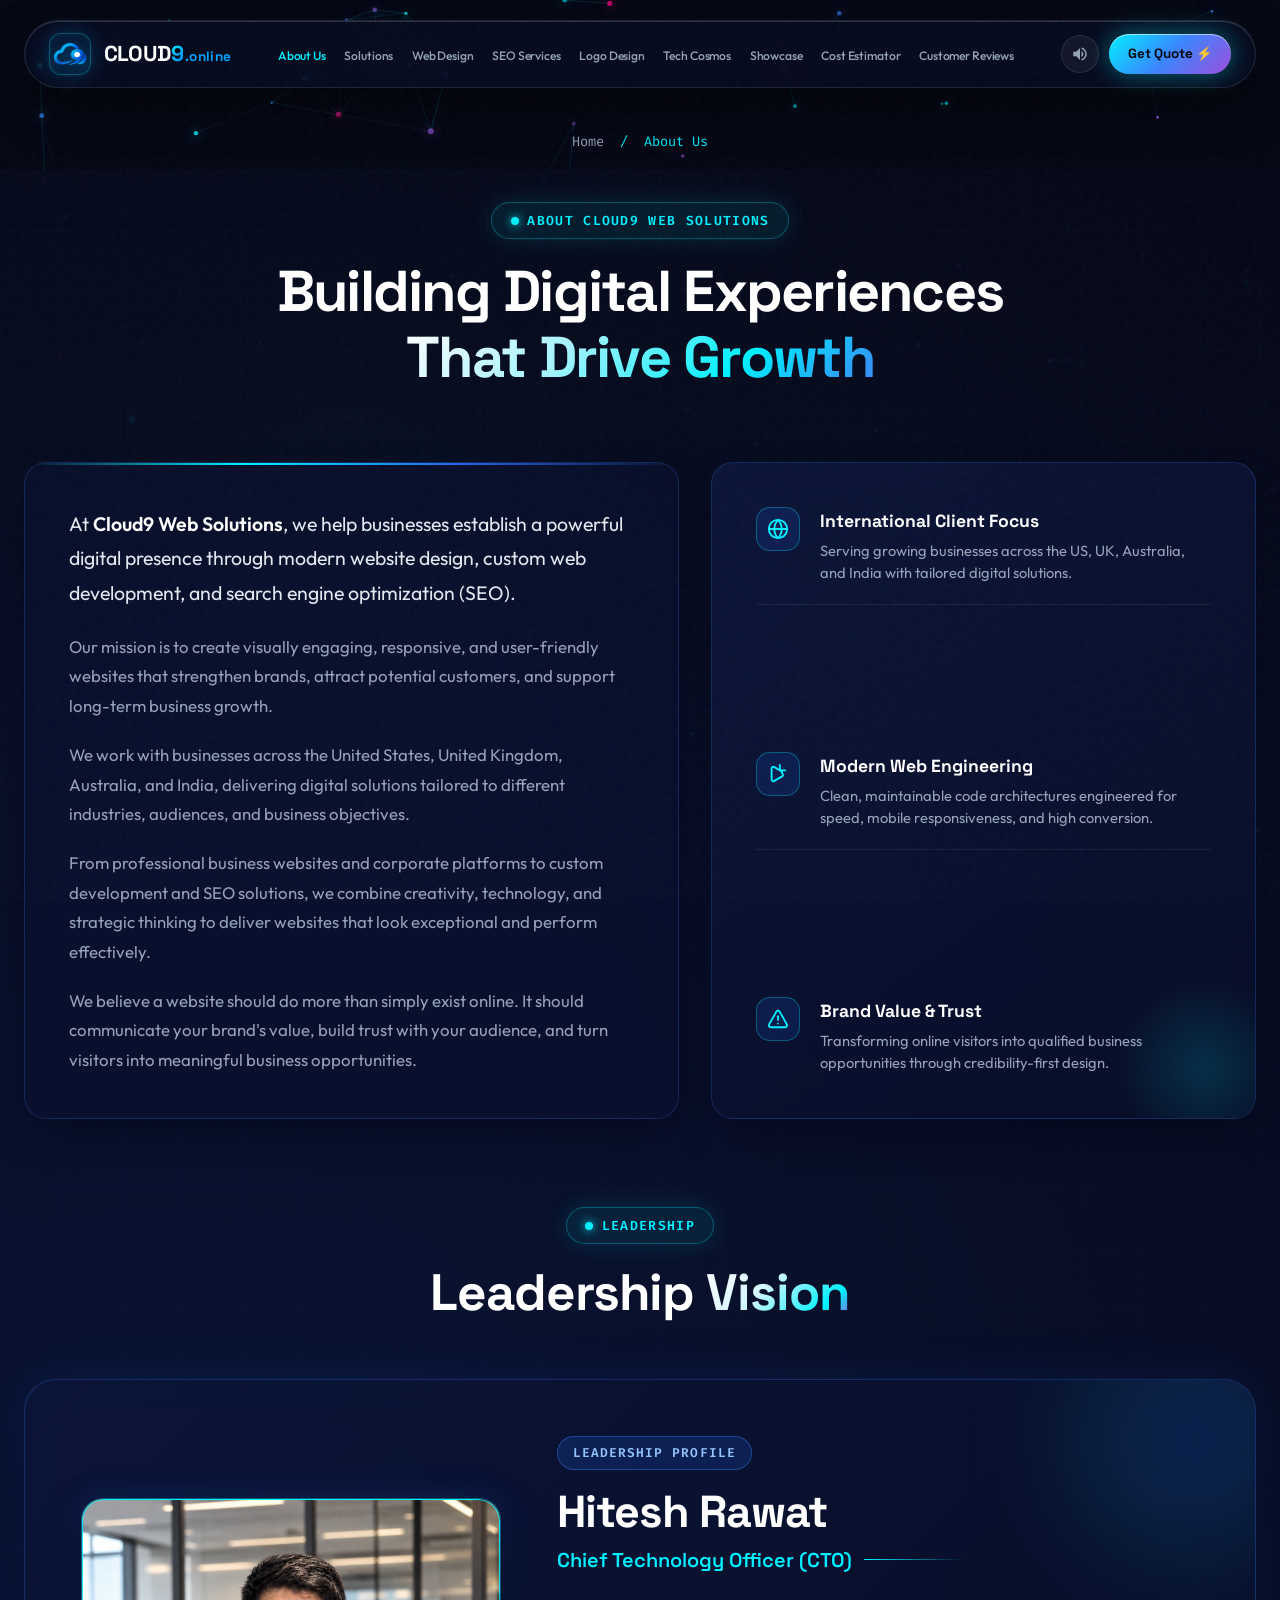
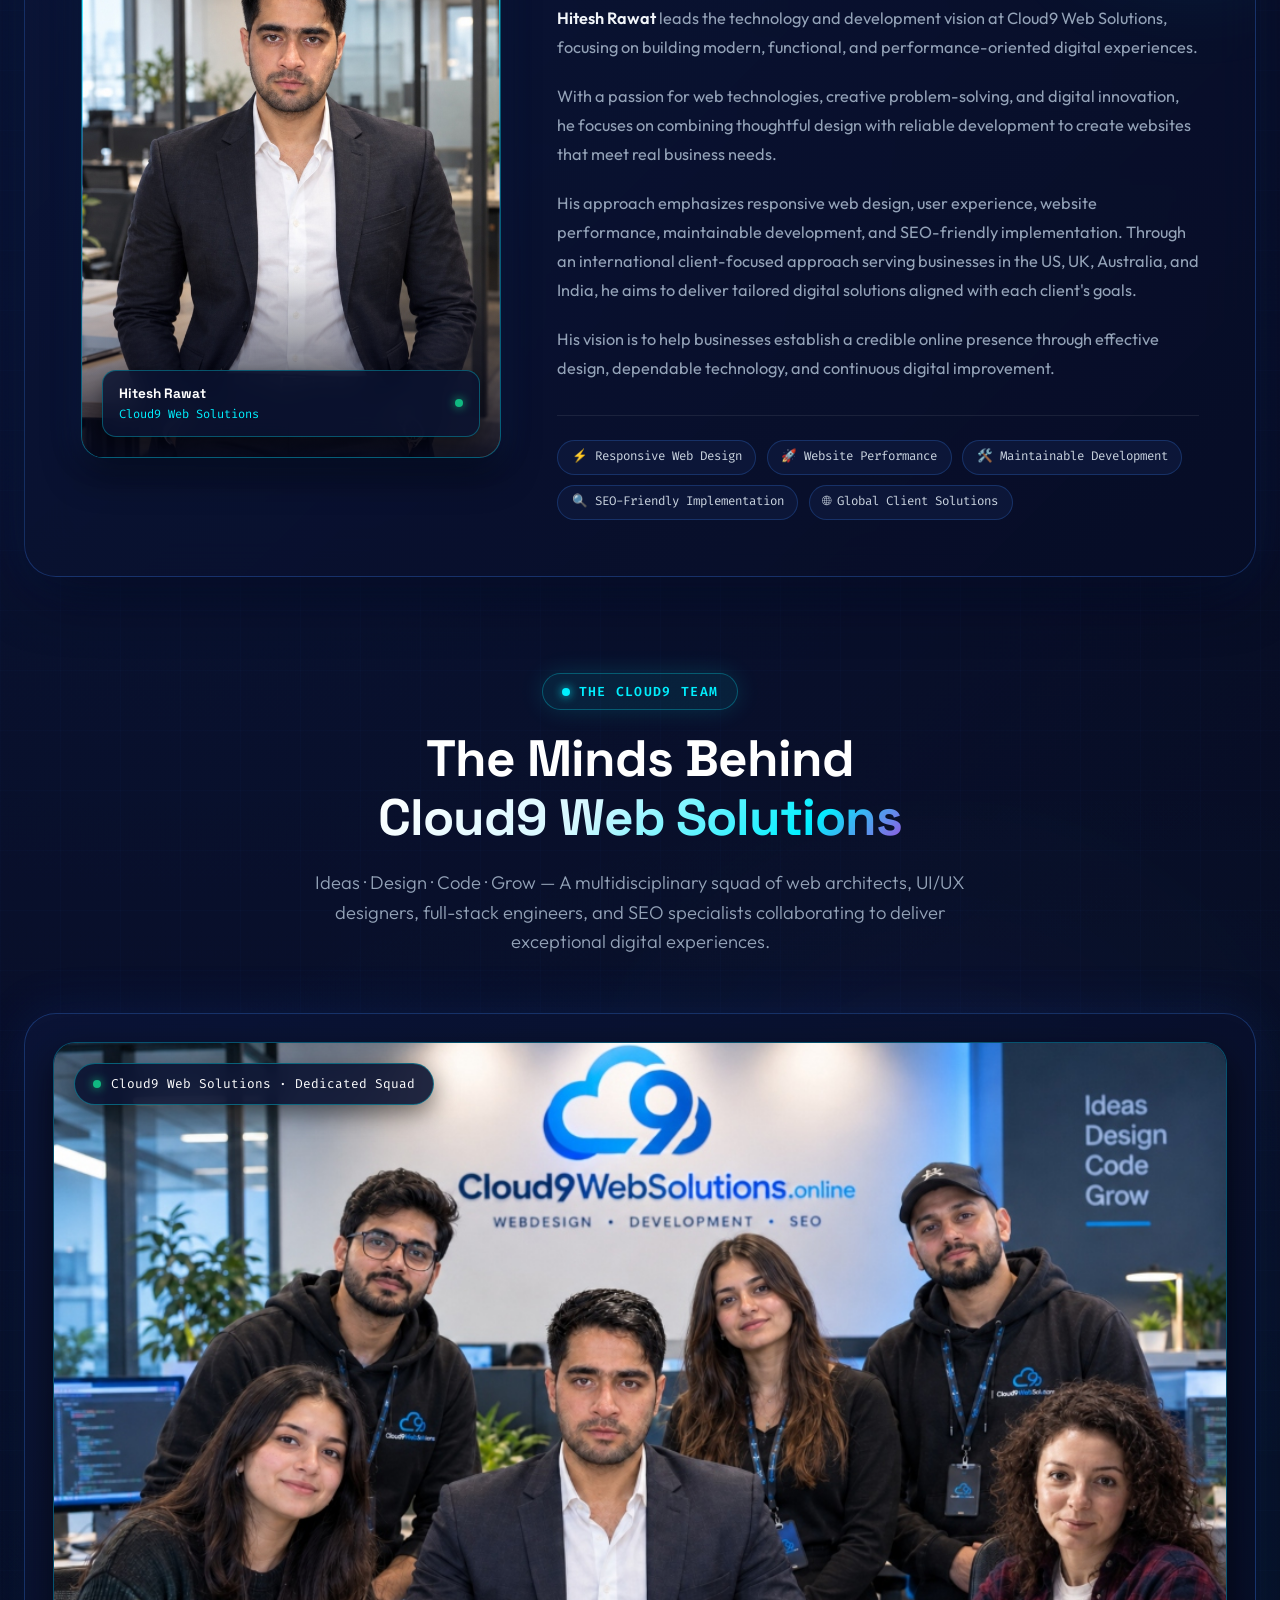
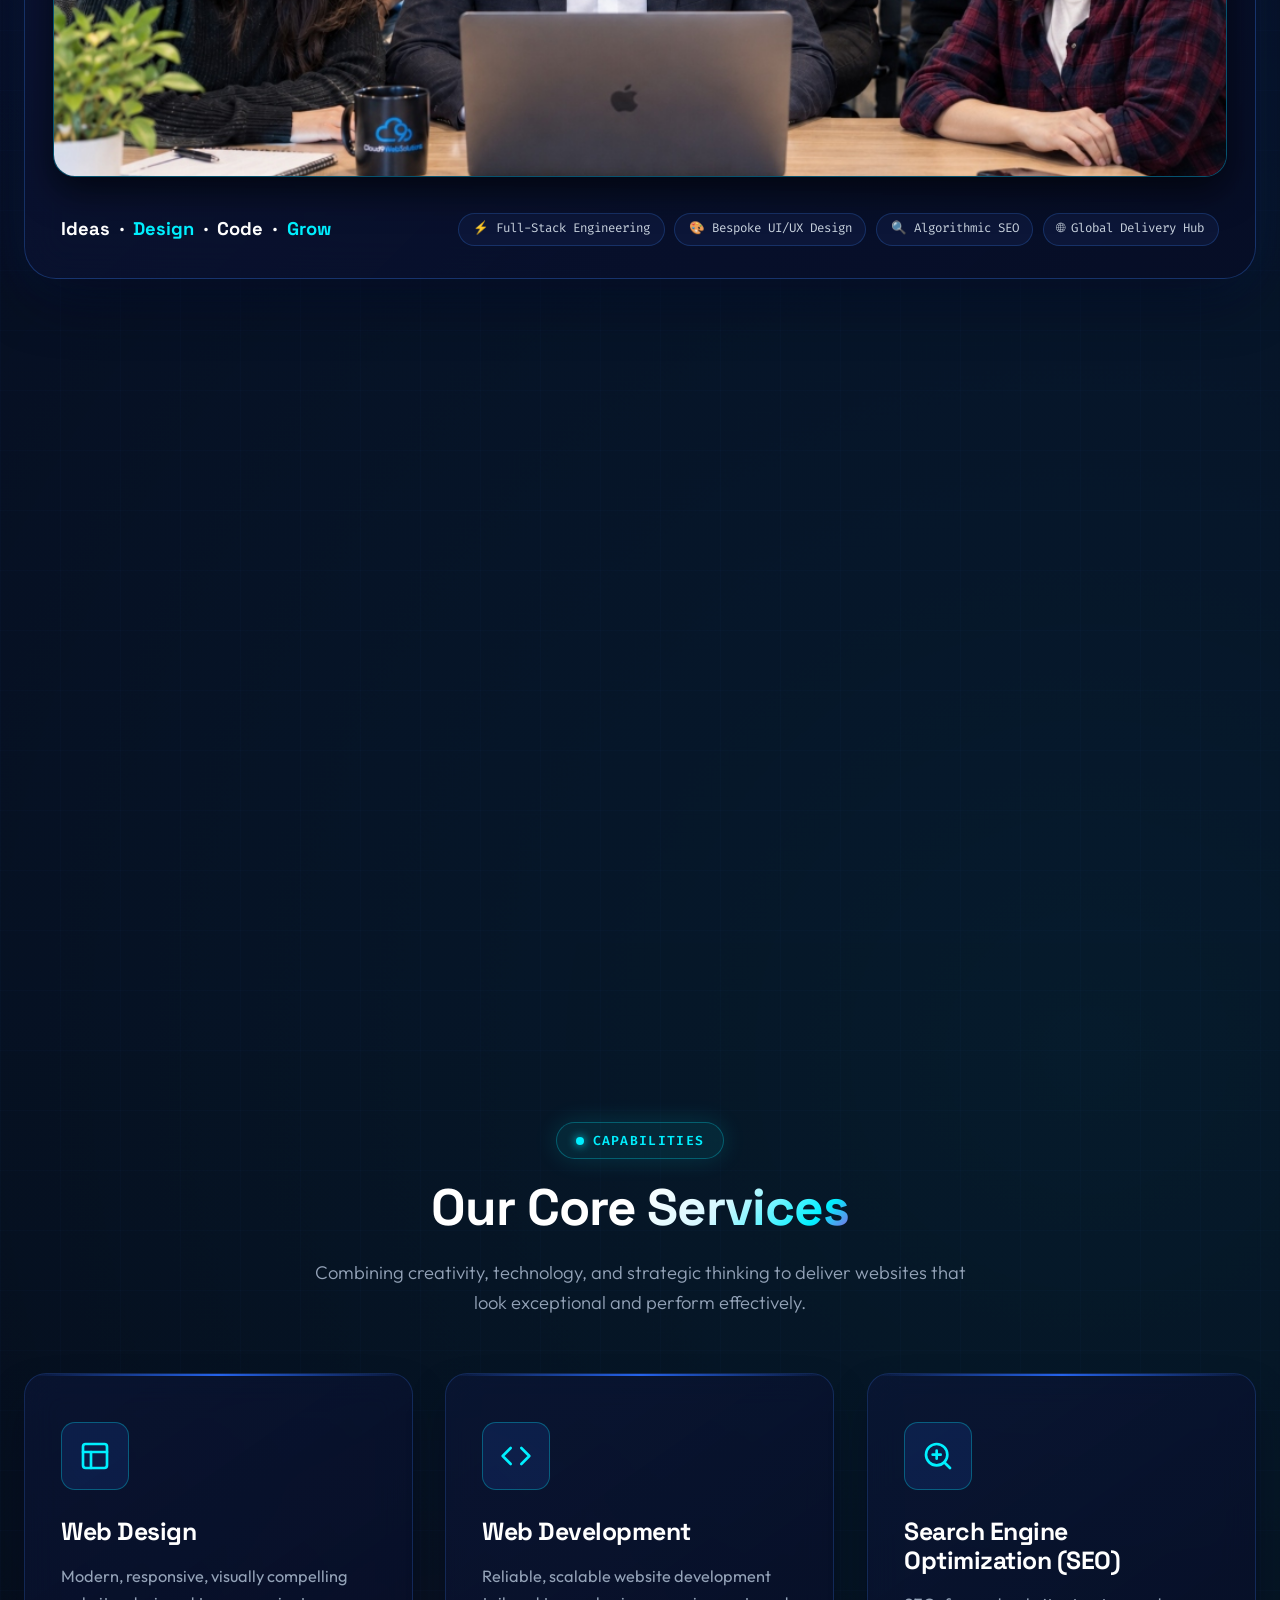
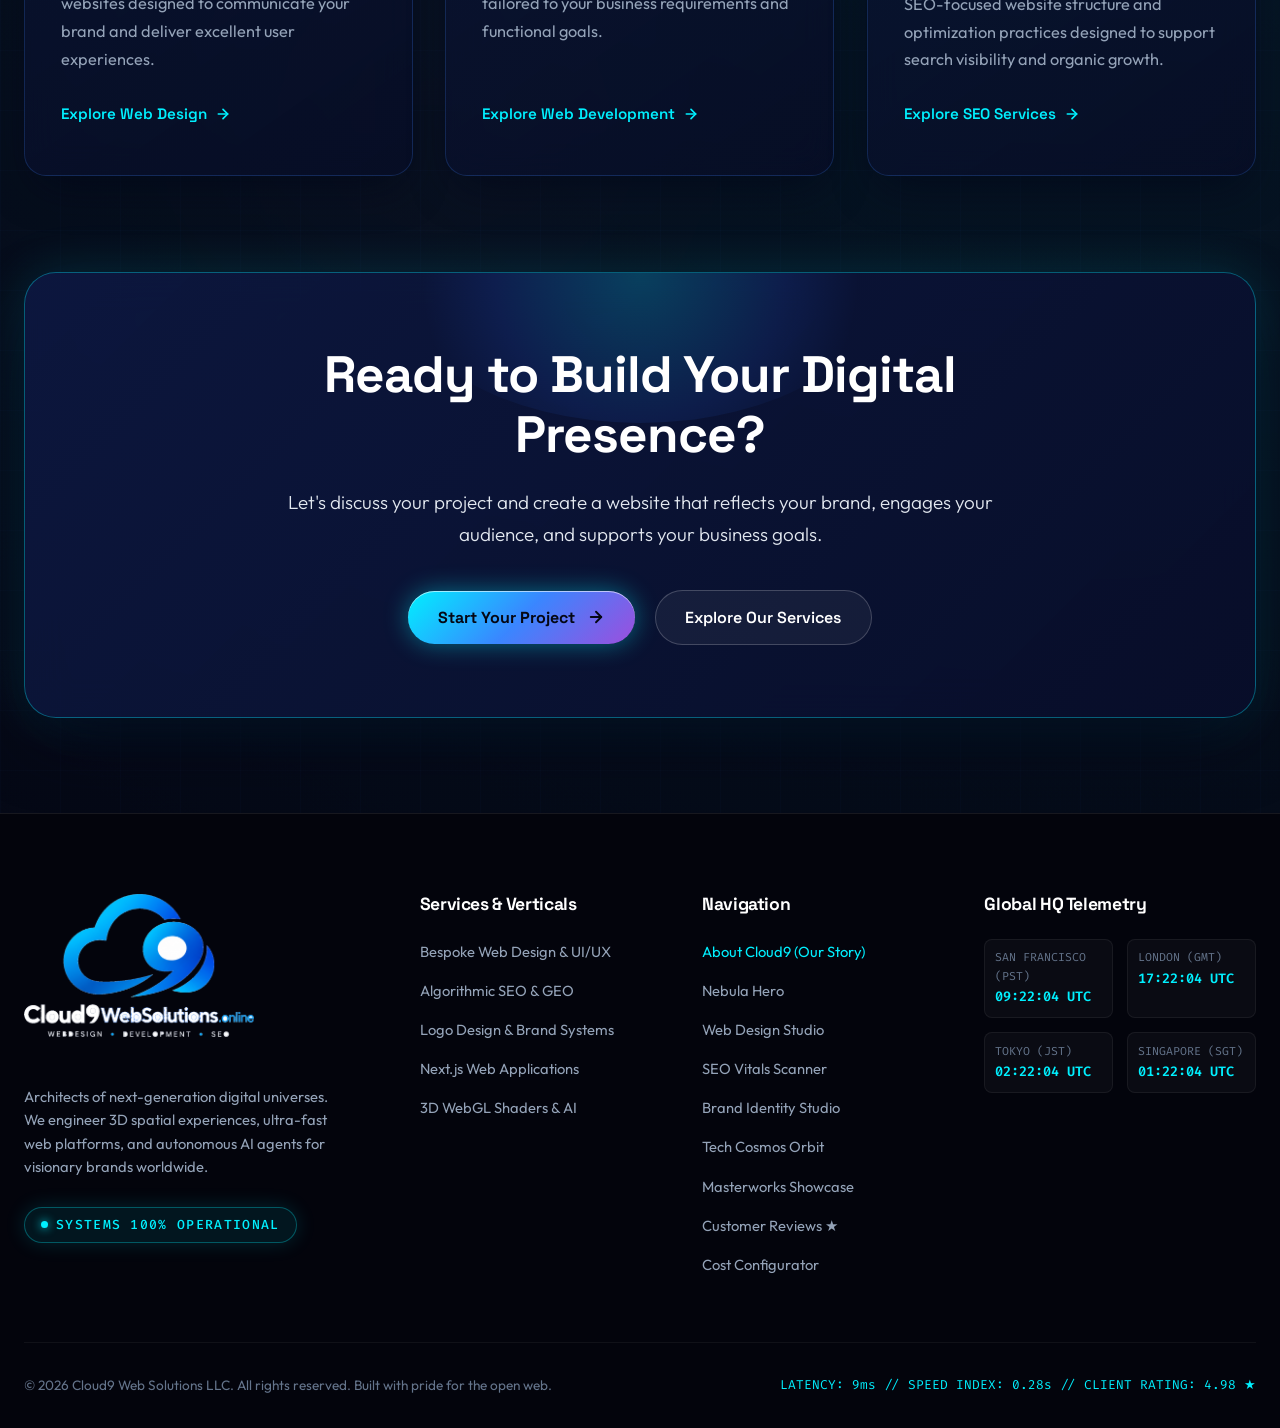
<file: about.html>
<!DOCTYPE html>
<html lang="en">
<head>
  <meta charset="UTF-8">
  <meta name="viewport" content="width=device-width, initial-scale=1.0">
  <meta http-equiv="Content-Security-Policy" content="upgrade-insecure-requests">

  <!-- =====================================================================
       PRIMARY SEO TAGS
       ===================================================================== -->
  <title>About Us | Cloud9 Web Solutions - Building Digital Experiences That Drive Growth</title>
  <meta name="description" content="Learn about Cloud9 Web Solutions, our leadership team led by CTO Hitesh Rawat, our international reach across the US, UK, Australia, and India, and our core web design, development, and SEO services.">
  <meta name="keywords" content="Cloud9 Web Solutions, about Cloud9 Web Solutions, Hitesh Rawat CTO, web design agency, web development company, SEO agency, global web solutions">
  <meta name="author" content="Cloud9 Web Solutions">
  <meta name="robots" content="index, follow, max-image-preview:large, max-snippet:-1, max-video-preview:-1">
  <meta name="theme-color" content="#050714">

  <!-- Canonical URL -->
  <link rel="canonical" href="https://cloud9websolutions.online/about.html">

  <!-- =====================================================================
       OPEN GRAPH / FACEBOOK / LINKEDIN
       ===================================================================== -->
  <meta property="og:type" content="website">
  <meta property="og:site_name" content="Cloud9 Web Solutions">
  <meta property="og:url" content="https://cloud9websolutions.online/about.html">
  <meta property="og:title" content="About Us | Cloud9 Web Solutions - Digital Experiences That Drive Growth">
  <meta property="og:description" content="At Cloud9 Web Solutions, we help businesses establish a powerful digital presence. Meet CTO Hitesh Rawat and explore our core services in web design, web development, and SEO.">
  <meta property="og:image" content="https://cloud9websolutions.online/images/logo.png">
  <meta property="og:locale" content="en_US">

  <!-- =====================================================================
       TWITTER / X CARD
       ===================================================================== -->
  <meta name="twitter:card" content="summary_large_image">
  <meta name="twitter:title" content="About Us | Cloud9 Web Solutions">
  <meta name="twitter:description" content="Building Digital Experiences That Drive Growth. Web design, custom development & SEO services worldwide.">
  <meta name="twitter:image" content="https://cloud9websolutions.online/images/logo.png">

  <!-- =====================================================================
       JSON-LD STRUCTURED DATA (SCHEMA.ORG)
       ===================================================================== -->
  <script type="application/ld+json">
  {
    "@context": "https://schema.org",
    "@graph": [
      {
        "@type": "AboutPage",
        "@id": "https://cloud9websolutions.online/about.html#webpage",
        "url": "https://cloud9websolutions.online/about.html",
        "name": "About Us | Cloud9 Web Solutions",
        "description": "About Cloud9 Web Solutions, an international web design, development, and SEO agency serving the US, UK, Australia, and India.",
        "breadcrumb": {
          "@type": "BreadcrumbList",
          "itemListElement": [
            {
              "@type": "ListItem",
              "position": 1,
              "name": "Home",
              "item": "https://cloud9websolutions.online/"
            },
            {
              "@type": "ListItem",
              "position": 2,
              "name": "About Us",
              "item": "https://cloud9websolutions.online/about.html"
            }
          ]
        }
      },
      {
        "@type": "Organization",
        "@id": "https://cloud9websolutions.online/#organization",
        "name": "Cloud9 Web Solutions",
        "url": "https://cloud9websolutions.online/",
        "logo": "https://cloud9websolutions.online/images/logo.png",
        "founder": {
          "@type": "Person",
          "name": "Hitesh Rawat",
          "jobTitle": "Chief Technology Officer (CTO)"
        },
        "areaServed": [
          "United States",
          "United Kingdom",
          "Australia",
          "India"
        ]
      }
    ]
  }
  </script>

  <!-- Favicons -->
  <link rel="icon" type="image/x-icon" href="favicon.ico">
  <link rel="icon" type="image/png" sizes="32x32" href="images/favicon-32x32.png">
  <link rel="icon" type="image/png" sizes="16x16" href="images/favicon-16x16.png">
  <link rel="apple-touch-icon" sizes="180x180" href="images/apple-touch-icon.png">

  <!-- Resource Hints & Google Fonts -->
  <link rel="preconnect" href="https://fonts.googleapis.com">
  <link rel="preconnect" href="https://fonts.gstatic.com" crossorigin>
  <link href="https://fonts.googleapis.com/css2?family=Syne:wght@400;600;700;800&family=Space+Grotesk:wght@300;400;500;600;700&family=JetBrains+Mono:wght@400;500;700&display=swap" rel="stylesheet">

  <!-- Stylesheets -->
  <link rel="stylesheet" href="css/style.css">
  <link rel="stylesheet" href="css/animations.css">
  <link rel="stylesheet" href="css/dev-hero.css">
  <link rel="stylesheet" href="css/about.css">
</head>
<body>

  <!-- Scroll Progress Bar -->
  <div class="scroll-progress-bar" id="scroll-progress"></div>

  <!-- Ambient Glow Orbs -->
  <div class="noise-overlay"></div>
  <div class="glow-orb glow-orb-1"></div>
  <div class="glow-orb glow-orb-2"></div>
  <div class="glow-orb glow-orb-3"></div>

  <!-- 60FPS Interactive Canvas Background -->
  <canvas id="hero-canvas"></canvas>

  <!-- ==========================================================================
       FLOATING GLASSMORPHIC NAVIGATION HUD
       ========================================================================== -->
  <div class="nav-wrapper">
    <nav class="navbar" id="main-navbar">
      <a href="index.html" class="nav-logo" id="logo-link" aria-label="Cloud9 Web Solutions">
        <div class="logo-symbol">
          <img src="images/logo-icon.png" alt="Cloud9 Logo" class="logo-icon-img" width="34" height="24">
        </div>
        <div class="logo-text">CLOUD<span class="logo-accent">9</span><span class="logo-domain">.online</span></div>
      </a>

      <ul class="nav-links">
        <li><a href="about.html" class="nav-link" style="color: var(--neon-cyan);">About Us</a></li>
        <li><a href="index.html#solutions" class="nav-link">Solutions</a></li>
        <li><a href="index.html#webdesign" class="nav-link">Web Design</a></li>
        <li><a href="index.html#seoservices" class="nav-link">SEO Services</a></li>
        <li><a href="index.html#logodesign" class="nav-link">Logo Design</a></li>
        <li><a href="index.html#cosmos" class="nav-link">Tech Cosmos</a></li>
        <li><a href="index.html#showcase" class="nav-link">Showcase</a></li>
        <li><a href="index.html#estimator" class="nav-link">Cost Estimator</a></li>
        <li><a href="index.html#reviews" class="nav-link">Customer Reviews</a></li>
      </ul>

      <div class="nav-actions">
        <button class="audio-toggle-btn" id="audio-btn" title="Toggle Cyber Audio FX" aria-label="Toggle Sound Effects">
          <svg width="18" height="18" viewBox="0 0 24 24" fill="currentColor">
            <path d="M3 9v6h4l5 5V4L7 9H3zm13.5 3c0-1.77-1.02-3.29-2.5-4.03v8.05c1.48-.73 2.5-2.25 2.5-4.02zM14 3.23v2.06c2.89.86 5 3.54 5 6.71s-2.11 5.85-5 6.71v2.06c4.01-.91 7-4.49 7-8.77s-2.99-7.86-7-8.77z"/>
          </svg>
        </button>
        <a href="index.html#contact" class="btn btn-primary btn-sm" id="nav-cta-btn">Get Quote ⚡</a>
        <button class="mobile-menu-btn" id="mobile-menu-toggle" aria-label="Toggle navigation menu" aria-expanded="false">
          <span class="hamburger-line"></span>
          <span class="hamburger-line"></span>
          <span class="hamburger-line"></span>
        </button>
      </div>
    </nav>
  </div>

  <!-- Mobile Navigation Drawer & Backdrop -->
  <div class="mobile-nav-backdrop" id="mobile-nav-backdrop"></div>
  <div class="mobile-nav-drawer" id="mobile-nav-drawer" aria-hidden="true">
    <div class="mobile-nav-header">
      <div class="mobile-nav-logo">
        <img src="images/logo-icon.png" alt="Cloud9 Logo" width="28" height="20">
        <span>CLOUD<span class="logo-accent">9</span>.online</span>
      </div>
      <button class="mobile-nav-close" id="mobile-nav-close" aria-label="Close menu">&times;</button>
    </div>
    <ul class="mobile-nav-links">
      <li><a href="about.html" class="mobile-nav-link" style="color: var(--neon-cyan);"><span class="m-icon">⚡</span> About Us</a></li>
      <li><a href="about.html#team" class="mobile-nav-link"><span class="m-icon">👥</span> Our Team</a></li>
      <li><a href="index.html#solutions" class="mobile-nav-link"><span class="m-icon">🚀</span> Solutions</a></li>
      <li><a href="index.html#webdesign" class="mobile-nav-link"><span class="m-icon">🎨</span> Web Design</a></li>
      <li><a href="index.html#seoservices" class="mobile-nav-link"><span class="m-icon">📈</span> SEO Services</a></li>
      <li><a href="index.html#logodesign" class="mobile-nav-link"><span class="m-icon">💎</span> Logo Design</a></li>
      <li><a href="index.html#cosmos" class="mobile-nav-link"><span class="m-icon">🪐</span> Tech Cosmos</a></li>
      <li><a href="index.html#showcase" class="mobile-nav-link"><span class="m-icon">🏆</span> Showcase</a></li>
      <li><a href="index.html#estimator" class="mobile-nav-link"><span class="m-icon">💰</span> Cost Estimator</a></li>
      <li><a href="index.html#reviews" class="mobile-nav-link"><span class="m-icon">⭐</span> Reviews</a></li>
    </ul>
    <div class="mobile-nav-footer">
      <a href="index.html#contact" class="btn btn-primary" style="width: 100%;">Get Quote ⚡</a>
    </div>
  </div>

  <!-- Dedicated Breadcrumb Header -->
  <header style="padding-top: 8rem; text-align: center; position: relative; z-index: 2;">
    <div class="container">
      <nav aria-label="Breadcrumb" style="margin-bottom: 1rem;">
        <span style="font-family: var(--font-mono); font-size: 0.85rem; color: var(--text-muted);">
          <a href="index.html" style="color: var(--text-secondary); text-decoration: none;">Home</a>
          <span style="margin: 0 0.5rem; color: var(--about-cyan);">/</span>
          <span style="color: var(--about-cyan);">About Us</span>
        </span>
      </nav>
    </div>
  </header>

  <!-- ==========================================================================
       ABOUT US SECTION: CLOUD9 WEB SOLUTIONS
       - Mission & Agency Overview
       - Leadership Profile: Hitesh Rawat (CTO)
       - Global Reach: US, UK, Australia, India
       - Core Services: Web Design, Web Development, SEO
       - Call to Action
       ========================================================================== -->
  <main>
    <section class="about-section" id="about" style="padding-top: 2rem;" aria-label="About Cloud9 Web Solutions">
      <div class="about-ambient-mesh" aria-hidden="true"></div>

      <div class="about-container">
        
        <!-- Section Header -->
        <div class="about-header reveal-on-scroll">
          <div class="about-badge">
            <span class="badge-icon" aria-hidden="true"></span>
            <span>ABOUT CLOUD9 WEB SOLUTIONS</span>
          </div>
          <h1 class="about-main-title">
            Building Digital Experiences <span class="gradient-highlight">That Drive Growth</span>
          </h1>
        </div>

        <!-- About Us Narrative & Agency Story -->
        <div class="about-story-grid">
          <div class="about-story-card reveal-left">
            <p class="about-story-lead">
              At <strong>Cloud9 Web Solutions</strong>, we help businesses establish a powerful digital presence through modern website design, custom web development, and search engine optimization (SEO).
            </p>
            <p class="about-story-p">
              Our mission is to create visually engaging, responsive, and user-friendly websites that strengthen brands, attract potential customers, and support long-term business growth.
            </p>
            <p class="about-story-p">
              We work with businesses across the United States, United Kingdom, Australia, and India, delivering digital solutions tailored to different industries, audiences, and business objectives.
            </p>
            <p class="about-story-p">
              From professional business websites and corporate platforms to custom development and SEO solutions, we combine creativity, technology, and strategic thinking to deliver websites that look exceptional and perform effectively.
            </p>
            <p class="about-story-p">
              We believe a website should do more than simply exist online. It should communicate your brand's value, build trust with your audience, and turn visitors into meaningful business opportunities.
            </p>
          </div>

          <div class="about-stats-panel reveal-right">
            <div class="about-pillar-item">
              <div class="about-pillar-icon" aria-hidden="true">
                <svg width="22" height="22" viewBox="0 0 24 24" fill="none" stroke="currentColor" stroke-width="2" stroke-linecap="round" stroke-linejoin="round">
                  <circle cx="12" cy="12" r="10"></circle>
                  <path d="M12 2a14.5 14.5 0 0 0 0 20 14.5 14.5 0 0 0 0-20"></path>
                  <path d="M2 12h20"></path>
                </svg>
              </div>
              <div>
                <div class="about-pillar-title">International Client Focus</div>
                <div class="about-pillar-desc">Serving growing businesses across the US, UK, Australia, and India with tailored digital solutions.</div>
              </div>
            </div>

            <div class="about-pillar-item">
              <div class="about-pillar-icon" aria-hidden="true">
                <svg width="22" height="22" viewBox="0 0 24 24" fill="none" stroke="currentColor" stroke-width="2" stroke-linecap="round" stroke-linejoin="round">
                  <path d="M16.5 9.4 7.55 4.24a1.78 1.78 0 0 0-2.5 1.55v12.42a1.78 1.78 0 0 0 2.5 1.55L16.5 14.6a1.78 1.78 0 0 0 0-3.2z"></path>
                  <polyline points="14 2 14 8 20 8"></polyline>
                </svg>
              </div>
              <div>
                <div class="about-pillar-title">Modern Web Engineering</div>
                <div class="about-pillar-desc">Clean, maintainable code architectures engineered for speed, mobile responsiveness, and high conversion.</div>
              </div>
            </div>

            <div class="about-pillar-item">
              <div class="about-pillar-icon" aria-hidden="true">
                <svg width="22" height="22" viewBox="0 0 24 24" fill="none" stroke="currentColor" stroke-width="2" stroke-linecap="round" stroke-linejoin="round">
                  <path d="m21.73 18-8-14a2 2 0 0 0-3.48 0l-8 14A2 2 0 0 0 4 21h16a2 2 0 0 0 1.73-3Z"></path>
                  <line x1="12" y1="9" x2="12" y2="13"></line>
                  <line x1="12" y1="17" x2="12.01" y2="17"></line>
                </svg>
              </div>
              <div>
                <div class="about-pillar-title">Brand Value &amp; Trust</div>
                <div class="about-pillar-desc">Transforming online visitors into qualified business opportunities through credibility-first design.</div>
              </div>
            </div>
          </div>
        </div>

        <!-- Leadership Profile: Hitesh Rawat (CTO) -->
        <div class="leadership-wrapper">
          <div class="leadership-header reveal-on-scroll">
            <div class="about-badge">
              <span class="badge-icon" aria-hidden="true"></span>
              <span>LEADERSHIP</span>
            </div>
            <h2 class="section-title">Leadership <span class="gradient-text">Vision</span></h2>
          </div>

          <div class="leadership-card reveal-on-scroll">
            <div class="leadership-ambient-glow" aria-hidden="true"></div>

            <!-- Column 1: Portrait Placeholder (Replace images/hitesh-rawat-cto.jpg with actual photograph) -->
            <div class="portrait-col">
              <div class="portrait-frame">
                <!-- Professional portrait placeholder: replace images/hitesh-rawat-cto.jpg with actual photograph -->
                <img 
                  src="images/hitesh-rawat-cto.jpg" 
                  alt="Hitesh Rawat - Chief Technology Officer (CTO) at Cloud9 Web Solutions" 
                  class="portrait-img"
                  width="420"
                  height="560"
                  loading="lazy"
                >
                <div class="portrait-gradient-overlay" aria-hidden="true"></div>
                <div class="portrait-role-badge">
                  <div>
                    <div class="portrait-role-title">Hitesh Rawat</div>
                    <div class="portrait-role-company">Cloud9 Web Solutions</div>
                  </div>
                  <div class="portrait-status-dot" title="Active CTO" aria-label="Active status"></div>
                </div>
              </div>
            </div>

            <!-- Column 2: Profile Content & Biography -->
            <div class="profile-content">
              <div class="profile-designation-badge">Leadership Profile</div>
              <h3 class="profile-name">Hitesh Rawat</h3>
              <div class="profile-title-sub">Chief Technology Officer (CTO)</div>

              <p class="profile-bio-text">
                <strong>Hitesh Rawat</strong> leads the technology and development vision at Cloud9 Web Solutions, focusing on building modern, functional, and performance-oriented digital experiences.
              </p>
              <p class="profile-bio-text">
                With a passion for web technologies, creative problem-solving, and digital innovation, he focuses on combining thoughtful design with reliable development to create websites that meet real business needs.
              </p>
              <p class="profile-bio-text">
                His approach emphasizes responsive web design, user experience, website performance, maintainable development, and SEO-friendly implementation. Through an international client-focused approach serving businesses in the US, UK, Australia, and India, he aims to deliver tailored digital solutions aligned with each client's goals.
              </p>
              <p class="profile-bio-text">
                His vision is to help businesses establish a credible online presence through effective design, dependable technology, and continuous digital improvement.
              </p>

              <div class="profile-focus-tags">
                <span class="focus-tag">⚡ Responsive Web Design</span>
                <span class="focus-tag">🚀 Website Performance</span>
                <span class="focus-tag">🛠️ Maintainable Development</span>
                <span class="focus-tag">🔍 SEO-Friendly Implementation</span>
                <span class="focus-tag">🌐 Global Client Solutions</span>
              </div>
            </div>
          </div>
        </div>

        <!-- Team Showcase: Ideas · Design · Code · Grow -->
        <div class="team-showcase-wrapper" id="team">
          <div class="team-showcase-header reveal-on-scroll">
            <div class="about-badge">
              <span class="badge-icon" aria-hidden="true"></span>
              <span>THE CLOUD9 TEAM</span>
            </div>
            <h2 class="section-title">The Minds Behind <span class="gradient-text">Cloud9 Web Solutions</span></h2>
            <p class="section-subtitle">
              Ideas · Design · Code · Grow — A multidisciplinary squad of web architects, UI/UX designers, full-stack engineers, and SEO specialists collaborating to deliver exceptional digital experiences.
            </p>
          </div>

          <div class="team-showcase-card reveal-on-scroll">
            <div class="team-ambient-glow" aria-hidden="true"></div>
            
            <div class="team-photo-wrapper">
              <img 
                src="images/cloud9-team.jpg" 
                alt="Cloud9 Web Solutions Core Engineering & Design Team - Ideas Design Code Grow" 
                class="team-photo-img"
                width="1200"
                height="750"
                loading="lazy"
              >
              <div class="team-floating-badge">
                <span class="team-status-dot" aria-hidden="true"></span>
                <span>Cloud9 Web Solutions · Dedicated Squad</span>
              </div>
            </div>

            <div class="team-details-footer">
              <div class="team-tagline-motto">
                <span>Ideas</span> · <span class="accent">Design</span> · <span>Code</span> · <span class="accent">Grow</span>
              </div>
              <div class="team-skills-pills">
                <span class="team-skill-pill">⚡ Full-Stack Engineering</span>
                <span class="team-skill-pill">🎨 Bespoke UI/UX Design</span>
                <span class="team-skill-pill">🔍 Algorithmic SEO</span>
                <span class="team-skill-pill">🌐 Global Delivery Hub</span>
              </div>
            </div>
          </div>
        </div>

        <!-- Global Reach Section -->
        <div class="global-reach-wrapper">
          <div class="global-reach-header reveal-on-scroll">
            <div class="about-badge">
              <span class="badge-icon" aria-hidden="true"></span>
              <span>GLOBAL REACH</span>
            </div>
            <h2 class="section-title">Connecting Businesses to the <span class="gradient-text">Digital World</span></h2>
            <p class="section-subtitle">
              Delivering tailored digital solutions aligned with market requirements and international audience behaviors.
            </p>
          </div>

          <div class="global-markets-grid">
            <!-- United States -->
            <div class="market-card reveal-on-scroll">
              <div class="market-icon-wrap" aria-hidden="true">
                <svg width="28" height="28" viewBox="0 0 24 24" fill="none" stroke="currentColor" stroke-width="2" stroke-linecap="round" stroke-linejoin="round">
                  <path d="M20 10c0 6-8 12-8 12s-8-6-8-12a8 8 0 0 1 16 0Z"></path>
                  <circle cx="12" cy="10" r="3"></circle>
                </svg>
              </div>
              <h3 class="market-country-name">United States</h3>
              <div class="market-label-sub">Market Served</div>
              <p class="market-meta-desc">Delivering high-performance corporate platforms, SaaS experiences, and modern brand websites for American enterprises and startups.</p>
            </div>

            <!-- United Kingdom -->
            <div class="market-card reveal-on-scroll">
              <div class="market-icon-wrap" aria-hidden="true">
                <svg width="28" height="28" viewBox="0 0 24 24" fill="none" stroke="currentColor" stroke-width="2" stroke-linecap="round" stroke-linejoin="round">
                  <path d="M20 10c0 6-8 12-8 12s-8-6-8-12a8 8 0 0 1 16 0Z"></path>
                  <circle cx="12" cy="10" r="3"></circle>
                </svg>
              </div>
              <h3 class="market-country-name">United Kingdom</h3>
              <div class="market-label-sub">Market Served</div>
              <p class="market-meta-desc">Crafting refined, conversion-focused digital platforms for UK businesses seeking distinct brand authority and competitive advantage.</p>
            </div>

            <!-- Australia -->
            <div class="market-card reveal-on-scroll">
              <div class="market-icon-wrap" aria-hidden="true">
                <svg width="28" height="28" viewBox="0 0 24 24" fill="none" stroke="currentColor" stroke-width="2" stroke-linecap="round" stroke-linejoin="round">
                  <path d="M20 10c0 6-8 12-8 12s-8-6-8-12a8 8 0 0 1 16 0Z"></path>
                  <circle cx="12" cy="10" r="3"></circle>
                </svg>
              </div>
              <h3 class="market-country-name">Australia</h3>
              <div class="market-label-sub">Market Served</div>
              <p class="market-meta-desc">Building rapid, mobile-optimized web presences and scalable architectures for forward-thinking Australian businesses.</p>
            </div>

            <!-- India -->
            <div class="market-card reveal-on-scroll">
              <div class="market-icon-wrap" aria-hidden="true">
                <svg width="28" height="28" viewBox="0 0 24 24" fill="none" stroke="currentColor" stroke-width="2" stroke-linecap="round" stroke-linejoin="round">
                  <path d="M20 10c0 6-8 12-8 12s-8-6-8-12a8 8 0 0 1 16 0Z"></path>
                  <circle cx="12" cy="10" r="3"></circle>
                </svg>
              </div>
              <h3 class="market-country-name">India</h3>
              <div class="market-label-sub">Market Served</div>
              <p class="market-meta-desc">Partnering with ambitious founders, tech ventures, and established companies across India with full-cycle web design and engineering.</p>
            </div>
          </div>
        </div>

        <!-- Our Core Services -->
        <div class="about-services-wrapper">
          <div class="about-services-header reveal-on-scroll">
            <div class="about-badge">
              <span class="badge-icon" aria-hidden="true"></span>
              <span>CAPABILITIES</span>
            </div>
            <h2 class="section-title">Our Core <span class="gradient-text">Services</span></h2>
            <p class="section-subtitle">
              Combining creativity, technology, and strategic thinking to deliver websites that look exceptional and perform effectively.
            </p>
          </div>

          <div class="about-services-grid">
            <!-- Web Design -->
            <div class="about-service-card reveal-on-scroll">
              <div class="service-icon-container" aria-hidden="true">
                <svg width="32" height="32" viewBox="0 0 24 24" fill="none" stroke="currentColor" stroke-width="2" stroke-linecap="round" stroke-linejoin="round">
                  <rect width="18" height="18" x="3" y="3" rx="2"></rect>
                  <path d="M3 9h18"></path>
                  <path d="M9 21V9"></path>
                </svg>
              </div>
              <h3 class="service-card-title">Web Design</h3>
              <p class="service-card-desc">
                Modern, responsive, visually compelling websites designed to communicate your brand and deliver excellent user experiences.
              </p>
              <a href="index.html#webdesign" class="service-card-link">
                <span>Explore Web Design</span>
                <svg width="16" height="16" viewBox="0 0 24 24" fill="none" stroke="currentColor" stroke-width="2.5" stroke-linecap="round" stroke-linejoin="round">
                  <line x1="5" y1="12" x2="19" y2="12"></line>
                  <polyline points="12 5 19 12 12 19"></polyline>
                </svg>
              </a>
            </div>

            <!-- Web Development -->
            <div class="about-service-card reveal-on-scroll">
              <div class="service-icon-container" aria-hidden="true">
                <svg width="32" height="32" viewBox="0 0 24 24" fill="none" stroke="currentColor" stroke-width="2" stroke-linecap="round" stroke-linejoin="round">
                  <polyline points="16 18 22 12 16 6"></polyline>
                  <polyline points="8 6 2 12 8 18"></polyline>
                </svg>
              </div>
              <h3 class="service-card-title">Web Development</h3>
              <p class="service-card-desc">
                Reliable, scalable website development tailored to your business requirements and functional goals.
              </p>
              <a href="index.html#solutions" class="service-card-link">
                <span>Explore Web Development</span>
                <svg width="16" height="16" viewBox="0 0 24 24" fill="none" stroke="currentColor" stroke-width="2.5" stroke-linecap="round" stroke-linejoin="round">
                  <line x1="5" y1="12" x2="19" y2="12"></line>
                  <polyline points="12 5 19 12 12 19"></polyline>
                </svg>
              </a>
            </div>

            <!-- Search Engine Optimization (SEO) -->
            <div class="about-service-card reveal-on-scroll">
              <div class="service-icon-container" aria-hidden="true">
                <svg width="32" height="32" viewBox="0 0 24 24" fill="none" stroke="currentColor" stroke-width="2" stroke-linecap="round" stroke-linejoin="round">
                  <circle cx="11" cy="11" r="8"></circle>
                  <line x1="21" y1="21" x2="16.65" y2="16.65"></line>
                  <line x1="11" y1="8" x2="11" y2="14"></line>
                  <line x1="8" y1="11" x2="14" y2="11"></line>
                </svg>
              </div>
              <h3 class="service-card-title">Search Engine Optimization (SEO)</h3>
              <p class="service-card-desc">
                SEO-focused website structure and optimization practices designed to support search visibility and organic growth.
              </p>
              <a href="index.html#seoservices" class="service-card-link">
                <span>Explore SEO Services</span>
                <svg width="16" height="16" viewBox="0 0 24 24" fill="none" stroke="currentColor" stroke-width="2.5" stroke-linecap="round" stroke-linejoin="round">
                  <line x1="5" y1="12" x2="19" y2="12"></line>
                  <polyline points="12 5 19 12 12 19"></polyline>
                </svg>
              </a>
            </div>
          </div>
        </div>

        <!-- Closing Call to Action -->
        <div class="about-cta-wrapper reveal-on-scroll">
          <div class="about-cta-content">
            <h2 class="about-cta-title">Ready to Build Your Digital Presence?</h2>
            <p class="about-cta-desc">
              Let's discuss your project and create a website that reflects your brand, engages your audience, and supports your business goals.
            </p>
            <div class="about-cta-buttons">
              <a href="index.html#contact" class="btn btn-primary" id="about-cta-primary-btn">
                <span>Start Your Project</span>
                <svg width="18" height="18" viewBox="0 0 24 24" fill="none" stroke="currentColor" stroke-width="2.5" stroke-linecap="round" stroke-linejoin="round">
                  <line x1="5" y1="12" x2="19" y2="12"></line>
                  <polyline points="12 5 19 12 12 19"></polyline>
                </svg>
              </a>
              <a href="index.html#solutions" class="btn btn-cta-secondary" id="about-cta-secondary-btn">
                <span>Explore Our Services</span>
              </a>
            </div>
          </div>
        </div>

      </div>
    </section>
  </main>

  <!-- ==========================================================================
       FOOTER & GLOBAL HQ TELEMETRY
       ========================================================================== -->
  <footer class="footer">
    <div class="container">
      <div class="footer-grid">
        
        <div>
          <a href="index.html" class="footer-logo" aria-label="Cloud9 Web Solutions">
            <img src="images/logo-white-text.png" alt="Cloud9 Web Solutions - Web Design, Development, SEO" class="footer-logo-img" width="230" height="143">
          </a>
          <p class="footer-brand-desc">
            Architects of next-generation digital universes. We engineer 3D spatial experiences, ultra-fast web platforms, and autonomous AI agents for visionary brands worldwide.
          </p>
          <div class="badge-tag" style="margin-bottom:0;">
            <span class="pulse-dot"></span> SYSTEMS 100% OPERATIONAL
          </div>
        </div>

        <div>
          <h4 class="footer-heading">Services & Verticals</h4>
          <ul class="footer-links">
            <li><a href="index.html#webdesign" class="footer-link">Bespoke Web Design & UI/UX</a></li>
            <li><a href="index.html#seoservices" class="footer-link">Algorithmic SEO & GEO</a></li>
            <li><a href="index.html#logodesign" class="footer-link">Logo Design & Brand Systems</a></li>
            <li><a href="index.html#solutions" class="footer-link">Next.js Web Applications</a></li>
            <li><a href="index.html#solutions" class="footer-link">3D WebGL Shaders & AI</a></li>
          </ul>
        </div>

        <div>
          <h4 class="footer-heading">Navigation</h4>
          <ul class="footer-links">
            <li><a href="about.html" class="footer-link" style="color: var(--neon-cyan);">About Cloud9 (Our Story)</a></li>
            <li><a href="index.html#hero" class="footer-link">Nebula Hero</a></li>
            <li><a href="index.html#webdesign" class="footer-link">Web Design Studio</a></li>
            <li><a href="index.html#seoservices" class="footer-link">SEO Vitals Scanner</a></li>
            <li><a href="index.html#logodesign" class="footer-link">Brand Identity Studio</a></li>
            <li><a href="index.html#cosmos" class="footer-link">Tech Cosmos Orbit</a></li>
            <li><a href="index.html#showcase" class="footer-link">Masterworks Showcase</a></li>
            <li><a href="index.html#reviews" class="footer-link">Customer Reviews ★</a></li>
            <li><a href="index.html#estimator" class="footer-link">Cost Configurator</a></li>
          </ul>
        </div>

        <div>
          <h4 class="footer-heading">Global HQ Telemetry</h4>
          <div class="hq-clocks">
            <div class="hq-clock-item">
              <div class="hq-city">SAN FRANCISCO (PST)</div>
              <div class="hq-time" id="clock-sf">--:--:--</div>
            </div>
            <div class="hq-clock-item">
              <div class="hq-city">LONDON (GMT)</div>
              <div class="hq-time" id="clock-london">--:--:--</div>
            </div>
            <div class="hq-clock-item">
              <div class="hq-city">TOKYO (JST)</div>
              <div class="hq-time" id="clock-tokyo">--:--:--</div>
            </div>
            <div class="hq-clock-item">
              <div class="hq-city">SINGAPORE (SGT)</div>
              <div class="hq-time" id="clock-singapore">--:--:--</div>
            </div>
          </div>
        </div>

      </div>

      <div class="footer-bottom">
        <div>© 2026 Cloud9 Web Solutions LLC. All rights reserved. Built with pride for the open web.</div>
        <div style="font-family: var(--font-mono); font-size: 0.8rem; color: var(--neon-cyan);">
          LATENCY: 9ms // SPEED INDEX: 0.28s // CLIENT RATING: 4.98 ★
        </div>
      </div>
    </div>
  </footer>

  <!-- Scripts -->
  <script src="js/particles.js"></script>
  <script src="js/scroll-effects.js"></script>
  <script src="js/app.js"></script>
</body>
</html>
</file>
<file: css/style.css>
/* ==========================================================================
   CLOUD9 WEB SOLUTIONS - CORE STYLES & DESIGN SYSTEM
   Theme: Cosmic Cyber-Nebula & Holographic Glassmorphism
   ========================================================================== */

@import url('https://fonts.googleapis.com/css2?family=Fira+Code:wght@400;500;600&family=Outfit:wght@300;400;500;600;700;800&family=Space+Grotesk:wght@400;500;600;700;800&display=swap');

:root {
  /* Core Color Palette */
  --bg-primary: #050714;
  --bg-secondary: #080d24;
  --bg-tertiary: #0e1538;
  --bg-card: rgba(14, 21, 56, 0.45);
  --bg-card-hover: rgba(20, 30, 75, 0.65);
  --bg-glass: rgba(255, 255, 255, 0.03);
  --bg-glass-strong: rgba(255, 255, 255, 0.07);

  /* Neon Accents */
  --neon-cyan: #00f0ff;
  --neon-cyan-glow: rgba(0, 240, 255, 0.45);
  --neon-purple: #9d4edd;
  --neon-purple-glow: rgba(157, 78, 221, 0.45);
  --neon-pink: #ff007f;
  --neon-pink-glow: rgba(255, 0, 127, 0.4);
  --neon-green: #00ff9d;
  --neon-green-glow: rgba(0, 255, 157, 0.4);
  --neon-gold: #ffbd2e;
  --neon-gold-glow: rgba(255, 189, 46, 0.45);
  --neon-blue: #3a86ff;

  /* Text Colors */
  --text-primary: #ffffff;
  --text-secondary: #94a3b8;
  --text-muted: #64748b;
  --text-accent: #00f0ff;

  /* Borders & Shadows */
  --border-glass: rgba(255, 255, 255, 0.08);
  --border-glass-hover: rgba(0, 240, 255, 0.35);
  --border-glow-cyan: 0 0 25px rgba(0, 240, 255, 0.25);
  --border-glow-purple: 0 0 25px rgba(157, 78, 221, 0.25);
  --shadow-glass: 0 16px 40px -10px rgba(0, 0, 0, 0.5), inset 0 1px 0 rgba(255, 255, 255, 0.1);
  --shadow-card: 0 20px 50px rgba(0, 0, 0, 0.6);

  /* Typography */
  --font-heading: 'Space Grotesk', -apple-system, BlinkMacSystemFont, sans-serif;
  --font-body: 'Outfit', -apple-system, BlinkMacSystemFont, sans-serif;
  --font-mono: 'Fira Code', monospace;

  /* Layout & Transitions */
  --max-width: 1320px;
  --radius-sm: 8px;
  --radius-md: 14px;
  --radius-lg: 22px;
  --radius-xl: 32px;
  --radius-full: 9999px;
  --transition-fast: 0.2s cubic-bezier(0.16, 1, 0.3, 1);
  --transition-normal: 0.4s cubic-bezier(0.16, 1, 0.3, 1);
  --transition-slow: 0.8s cubic-bezier(0.16, 1, 0.3, 1);
}

/* ==========================================================================
   RESET & BASE STYLES
   ========================================================================== */

*, *::before, *::after {
  margin: 0;
  padding: 0;
  box-sizing: border-box;
}

html {
  scroll-behavior: smooth;
  color-scheme: dark;
  font-size: 16px;
}

body {
  background-color: var(--bg-primary);
  color: var(--text-primary);
  font-family: var(--font-body);
  line-height: 1.6;
  overflow-x: hidden;
  position: relative;
  min-height: 100vh;
  -webkit-font-smoothing: antialiased;
  -moz-osx-font-smoothing: grayscale;
}

/* Custom Futuristic Scrollbar */
::-webkit-scrollbar {
  width: 8px;
}

::-webkit-scrollbar-track {
  background: var(--bg-primary);
}

::-webkit-scrollbar-thumb {
  background: linear-gradient(180deg, var(--neon-cyan), var(--neon-purple));
  border-radius: var(--radius-full);
}

::-webkit-scrollbar-thumb:hover {
  background: linear-gradient(180deg, var(--neon-pink), var(--neon-cyan));
}

::selection {
  background: rgba(0, 240, 255, 0.3);
  color: #ffffff;
}

/* Base Canvas & Background Overlay Layers */
#hero-canvas, #ambient-canvas {
  position: fixed;
  top: 0;
  left: 0;
  width: 100vw;
  height: 100vh;
  pointer-events: none;
  z-index: 0;
}

#hero-canvas {
  pointer-events: auto;
  z-index: 1;
}

.noise-overlay {
  position: fixed;
  top: 0;
  left: 0;
  width: 100vw;
  height: 100vh;
  opacity: 0.025;
  background-image: url("data:image/svg+xml,%3Csvg viewBox='0 0 200 200' xmlns='http://www.w3.org/2000/svg'%3E%3Cfilter id='noiseFilter'%3E%3CfeTurbulence type='fractalNoise' baseFrequency='0.8' numOctaves='3' stitchTiles='stitch'/%3E%3C/filter%3E%3Crect width='100%25' height='100%25' filter='url(%23noiseFilter)'/%3E%3C/svg%3E");
  pointer-events: none;
  z-index: 999;
}

.glow-orb {
  position: absolute;
  border-radius: 50%;
  filter: blur(120px);
  pointer-events: none;
  z-index: 0;
  opacity: 0.45;
  animation: floatOrb 12s ease-in-out infinite alternate;
}

.glow-orb-1 {
  top: 5%;
  left: 10%;
  width: 450px;
  height: 450px;
  background: radial-gradient(circle, var(--neon-cyan) 0%, rgba(0, 240, 255, 0) 70%);
}

.glow-orb-2 {
  top: 40%;
  right: 5%;
  width: 550px;
  height: 550px;
  background: radial-gradient(circle, var(--neon-purple) 0%, rgba(157, 78, 221, 0) 70%);
  animation-duration: 16s;
  animation-delay: -4s;
}

.glow-orb-3 {
  top: 75%;
  left: 15%;
  width: 500px;
  height: 500px;
  background: radial-gradient(circle, var(--neon-pink) 0%, rgba(255, 0, 127, 0) 70%);
  animation-duration: 14s;
  animation-delay: -8s;
}

/* ==========================================================================
   TYPOGRAPHY & UTILITIES
   ========================================================================== */

h1, h2, h3, h4, h5, h6 {
  font-family: var(--font-heading);
  font-weight: 700;
  letter-spacing: -0.02em;
  line-height: 1.15;
}

.gradient-text {
  background: linear-gradient(135deg, #ffffff 0%, #d4f7ff 40%, var(--neon-cyan) 80%, var(--neon-purple) 100%);
  -webkit-background-clip: text;
  -webkit-text-fill-color: transparent;
  background-clip: text;
  display: inline-block;
}

.gradient-text-aurora {
  background: linear-gradient(135deg, var(--neon-cyan) 0%, var(--neon-green) 50%, var(--neon-purple) 100%);
  -webkit-background-clip: text;
  -webkit-text-fill-color: transparent;
  background-clip: text;
}

.gradient-text-pink {
  background: linear-gradient(135deg, #ffffff 0%, var(--neon-pink) 60%, var(--neon-purple) 100%);
  -webkit-background-clip: text;
  -webkit-text-fill-color: transparent;
  background-clip: text;
}

.gradient-text-gold {
  background: linear-gradient(135deg, #ffffff 0%, var(--neon-gold) 50%, #ff8800 100%);
  -webkit-background-clip: text;
  -webkit-text-fill-color: transparent;
  background-clip: text;
}

.container {
  width: 100%;
  max-width: var(--max-width);
  margin: 0 auto;
  padding: 0 1.5rem;
  position: relative;
  z-index: 2;
}

.section-header {
  text-align: center;
  margin-bottom: 4.5rem;
}

.badge-tag {
  display: inline-flex;
  align-items: center;
  gap: 0.5rem;
  padding: 0.4rem 1rem;
  background: rgba(0, 240, 255, 0.08);
  border: 1px solid rgba(0, 240, 255, 0.3);
  border-radius: var(--radius-full);
  color: var(--neon-cyan);
  font-family: var(--font-mono);
  font-size: 0.82rem;
  font-weight: 500;
  text-transform: uppercase;
  letter-spacing: 0.1em;
  margin-bottom: 1.25rem;
  box-shadow: 0 0 20px rgba(0, 240, 255, 0.15);
}

.badge-tag .pulse-dot {
  width: 7px;
  height: 7px;
  background: var(--neon-cyan);
  border-radius: 50%;
  box-shadow: 0 0 10px var(--neon-cyan);
  animation: pulseNeon 2s infinite ease-in-out;
}

.section-title {
  font-size: clamp(2.2rem, 4vw, 3.4rem);
  margin-bottom: 1.25rem;
}

.section-subtitle {
  font-size: 1.15rem;
  color: var(--text-secondary);
  max-width: 680px;
  margin: 0 auto;
  font-weight: 300;
}

/* ==========================================================================
   BUTTONS & CONTROLS
   ========================================================================== */

.btn {
  display: inline-flex;
  align-items: center;
  justify-content: center;
  gap: 0.75rem;
  padding: 0.85rem 1.85rem;
  border-radius: var(--radius-full);
  font-family: var(--font-heading);
  font-size: 1rem;
  font-weight: 600;
  text-decoration: none;
  cursor: pointer;
  transition: all var(--transition-fast);
  position: relative;
  overflow: hidden;
  border: none;
  outline: none;
  z-index: 1;
}

.btn-primary {
  background: linear-gradient(135deg, var(--neon-cyan) 0%, var(--neon-blue) 50%, var(--neon-purple) 100%);
  color: #050714;
  font-weight: 700;
  box-shadow: 0 0 25px rgba(0, 240, 255, 0.4), inset 0 1px 0 rgba(255, 255, 255, 0.6);
}

.btn-primary::before {
  content: '';
  position: absolute;
  top: 0;
  left: -100%;
  width: 100%;
  height: 100%;
  background: linear-gradient(90deg, transparent, rgba(255, 255, 255, 0.4), transparent);
  transition: left 0.6s ease;
  z-index: 2;
}

.btn-primary:hover::before {
  left: 100%;
}

.btn-primary:hover {
  transform: translateY(-3px) scale(1.02);
  box-shadow: 0 0 35px rgba(0, 240, 255, 0.7), 0 10px 20px rgba(0, 0, 0, 0.4);
}

.btn-glass {
  background: rgba(255, 255, 255, 0.05);
  color: #ffffff;
  border: 1px solid rgba(255, 255, 255, 0.15);
  backdrop-filter: blur(12px);
}

.btn-glass:hover {
  background: rgba(255, 255, 255, 0.12);
  border-color: var(--neon-cyan);
  color: var(--neon-cyan);
  box-shadow: 0 0 25px rgba(0, 240, 255, 0.25);
  transform: translateY(-3px);
}

.btn-gold {
  background: linear-gradient(135deg, var(--neon-gold) 0%, #ff8800 100%);
  color: #050714;
  font-weight: 700;
  box-shadow: 0 0 25px rgba(255, 189, 46, 0.4);
}

.btn-gold:hover {
  transform: translateY(-3px) scale(1.02);
  box-shadow: 0 0 35px rgba(255, 189, 46, 0.7);
}

.btn-sm {
  padding: 0.55rem 1.25rem;
  font-size: 0.88rem;
}

/* ==========================================================================
   NAVIGATION BAR (FLOATING GLASSMORPHIC HUD)
   ========================================================================== */

.nav-wrapper {
  position: fixed;
  top: 1.25rem;
  left: 0;
  width: 100%;
  display: flex;
  justify-content: center;
  z-index: 100;
  padding: 0 1.5rem;
  pointer-events: none;
}

.navbar {
  pointer-events: auto;
  display: flex;
  align-items: center;
  justify-content: space-between;
  width: 100%;
  max-width: var(--max-width);
  padding: 0.75rem 1.5rem;
  background: rgba(8, 13, 36, 0.65);
  backdrop-filter: blur(20px);
  -webkit-backdrop-filter: blur(20px);
  border: 1px solid rgba(255, 255, 255, 0.1);
  border-radius: var(--radius-full);
  box-shadow: 0 20px 40px rgba(0, 0, 0, 0.5), inset 0 1px 0 rgba(255, 255, 255, 0.15);
  transition: all var(--transition-normal);
}

.navbar.scrolled {
  background: rgba(5, 7, 20, 0.88);
  border-color: rgba(0, 240, 255, 0.3);
  box-shadow: 0 20px 50px rgba(0, 0, 0, 0.8), 0 0 25px rgba(0, 240, 255, 0.15);
  padding: 0.6rem 1.4rem;
}

.nav-logo {
  display: flex;
  align-items: center;
  gap: 0.8rem;
  text-decoration: none;
  color: #ffffff;
  transition: opacity var(--transition-fast);
}

.nav-logo:hover {
  opacity: 0.95;
}

.logo-symbol {
  width: 42px;
  height: 42px;
  position: relative;
  display: flex;
  align-items: center;
  justify-content: center;
  background: rgba(0, 162, 255, 0.08);
  border: 1px solid rgba(0, 240, 255, 0.3);
  border-radius: 12px;
  box-shadow: 0 0 20px rgba(0, 162, 255, 0.25), inset 0 0 10px rgba(0, 240, 255, 0.1);
  backdrop-filter: blur(10px);
  -webkit-backdrop-filter: blur(10px);
  transition: transform var(--transition-fast), box-shadow var(--transition-fast), border-color var(--transition-fast);
  padding: 4px;
}

.logo-symbol .logo-icon-img {
  width: 100%;
  height: 100%;
  object-fit: contain;
  filter: drop-shadow(0 2px 6px rgba(0, 162, 255, 0.4));
  transition: transform var(--transition-fast);
}

.nav-logo:hover .logo-symbol {
  transform: translateY(-2px) scale(1.06);
  border-color: rgba(0, 240, 255, 0.65);
  box-shadow: 0 0 28px rgba(0, 240, 255, 0.45), inset 0 0 15px rgba(0, 240, 255, 0.2);
}

.nav-logo:hover .logo-symbol .logo-icon-img {
  transform: scale(1.08);
}

.logo-text {
  font-family: var(--font-heading);
  font-size: 1.35rem;
  font-weight: 800;
  letter-spacing: -0.02em;
  display: flex;
  align-items: baseline;
  line-height: 1;
}

.logo-text .logo-accent {
  color: var(--neon-cyan);
  background: linear-gradient(135deg, #00F0FF, #0080FF);
  -webkit-background-clip: text;
  -webkit-text-fill-color: transparent;
}

.logo-text .logo-domain {
  font-size: 0.85rem;
  font-weight: 700;
  color: #00A2FF;
  letter-spacing: 0.02em;
  margin-left: 2px;
}

/* Footer Brand Logo */
.footer-logo {
  display: inline-block;
  text-decoration: none;
  margin-bottom: 1.25rem;
  transition: transform var(--transition-fast), filter var(--transition-fast);
}

.footer-logo:hover {
  transform: translateY(-3px);
  filter: drop-shadow(0 6px 24px rgba(0, 162, 255, 0.4));
}

.footer-logo-img {
  max-width: 230px;
  height: auto;
  display: block;
}

.nav-links {
  display: flex;
  align-items: center;
  gap: clamp(0.45rem, 0.95vw, 1.15rem);
  list-style: none;
  margin: 0;
  padding: 0;
  flex-shrink: 1;
}

.nav-link {
  color: var(--text-secondary);
  text-decoration: none;
  font-size: clamp(0.76rem, 0.82vw, 0.86rem);
  font-weight: 500;
  white-space: nowrap;
  letter-spacing: -0.01em;
  padding: 0.35rem 0.2rem;
  transition: color var(--transition-fast);
  position: relative;
}

.nav-link:hover, .nav-link.active {
  color: #ffffff;
}

.nav-link::after {
  content: '';
  position: absolute;
  bottom: -4px;
  left: 0;
  width: 0;
  height: 2px;
  background: var(--neon-cyan);
  box-shadow: 0 0 8px var(--neon-cyan);
  transition: width var(--transition-fast);
}

.nav-link:hover::after, .nav-link.active::after {
  width: 100%;
}

.nav-actions {
  display: flex;
  align-items: center;
  gap: 0.65rem;
  flex-shrink: 0;
}

.nav-actions .btn-sm {
  padding: 0.55rem 1.15rem;
  font-size: 0.84rem;
  white-space: nowrap;
}

.audio-toggle-btn {
  background: rgba(255, 255, 255, 0.05);
  border: 1px solid rgba(255, 255, 255, 0.1);
  color: var(--text-secondary);
  width: 38px;
  height: 38px;
  border-radius: 50%;
  display: flex;
  align-items: center;
  justify-content: center;
  cursor: pointer;
  transition: all var(--transition-fast);
  flex-shrink: 0;
}

.audio-toggle-btn.active {
  background: rgba(0, 240, 255, 0.15);
  border-color: var(--neon-cyan);
  color: var(--neon-cyan);
  box-shadow: 0 0 15px rgba(0, 240, 255, 0.3);
}

.audio-toggle-btn:hover {
  transform: scale(1.08);
  color: #ffffff;
}

.mobile-menu-btn {
  display: none;
  background: rgba(255, 255, 255, 0.06);
  border: 1px solid rgba(0, 240, 255, 0.3);
  color: #ffffff;
  width: 38px;
  height: 38px;
  border-radius: var(--radius-md);
  cursor: pointer;
  padding: 0;
  align-items: center;
  justify-content: center;
  flex-direction: column;
  gap: 4px;
  transition: all var(--transition-fast);
  flex-shrink: 0;
}

.mobile-menu-btn:hover {
  background: rgba(0, 240, 255, 0.15);
  border-color: var(--neon-cyan);
}

.hamburger-line {
  display: block;
  width: 18px;
  height: 2px;
  background-color: #ffffff;
  border-radius: 2px;
  transition: transform 0.25s ease, opacity 0.25s ease;
}

.mobile-menu-btn.active .hamburger-line:nth-child(1) {
  transform: translateY(6px) rotate(45deg);
}
.mobile-menu-btn.active .hamburger-line:nth-child(2) {
  opacity: 0;
}
.mobile-menu-btn.active .hamburger-line:nth-child(3) {
  transform: translateY(-6px) rotate(-45deg);
}

/* Mobile Nav Backdrop & Slide-down Drawer */
.mobile-nav-backdrop {
  position: fixed;
  inset: 0;
  background: rgba(5, 7, 20, 0.75);
  backdrop-filter: blur(8px);
  -webkit-backdrop-filter: blur(8px);
  z-index: 998;
  opacity: 0;
  pointer-events: none;
  transition: opacity 0.3s ease;
}

.mobile-nav-backdrop.open {
  opacity: 1;
  pointer-events: auto;
}

.mobile-nav-drawer {
  position: fixed;
  top: 1rem;
  left: 1rem;
  right: 1rem;
  background: linear-gradient(145deg, rgba(10, 18, 48, 0.98) 0%, rgba(6, 10, 32, 0.98) 100%);
  border: 1px solid rgba(0, 240, 255, 0.35);
  border-radius: var(--radius-xl);
  box-shadow: 0 25px 60px rgba(0, 0, 0, 0.85), 0 0 40px rgba(0, 240, 255, 0.2);
  backdrop-filter: blur(24px);
  -webkit-backdrop-filter: blur(24px);
  z-index: 999;
  padding: 1.5rem;
  transform: translateY(-20px) scale(0.96);
  opacity: 0;
  pointer-events: none;
  transition: transform 0.3s cubic-bezier(0.16, 1, 0.3, 1), opacity 0.3s ease;
  max-height: calc(100vh - 2rem);
  overflow-y: auto;
}

.mobile-nav-drawer.open {
  transform: translateY(0) scale(1);
  opacity: 1;
  pointer-events: auto;
}

.mobile-nav-header {
  display: flex;
  align-items: center;
  justify-content: space-between;
  padding-bottom: 1rem;
  border-bottom: 1px solid rgba(255, 255, 255, 0.08);
  margin-bottom: 1.25rem;
}

.mobile-nav-logo {
  display: flex;
  align-items: center;
  gap: 0.6rem;
  font-family: var(--font-heading);
  font-weight: 700;
  font-size: 1.15rem;
  color: #ffffff;
}

.mobile-nav-close {
  background: rgba(255, 255, 255, 0.05);
  border: 1px solid rgba(255, 255, 255, 0.15);
  color: #ffffff;
  width: 36px;
  height: 36px;
  border-radius: 50%;
  font-size: 1.4rem;
  display: flex;
  align-items: center;
  justify-content: center;
  cursor: pointer;
  transition: all var(--transition-fast);
}

.mobile-nav-close:hover {
  background: rgba(0, 240, 255, 0.2);
  color: var(--neon-cyan);
}

.mobile-nav-links {
  list-style: none;
  display: grid;
  grid-template-columns: 1fr 1fr;
  gap: 0.6rem;
  margin-bottom: 1.5rem;
}

@media (max-width: 480px) {
  .mobile-nav-links {
    grid-template-columns: 1fr;
  }
}

.mobile-nav-link {
  display: flex;
  align-items: center;
  gap: 0.6rem;
  padding: 0.75rem 1rem;
  background: rgba(255, 255, 255, 0.03);
  border: 1px solid rgba(255, 255, 255, 0.06);
  border-radius: var(--radius-md);
  color: #e2e8f0;
  text-decoration: none;
  font-family: var(--font-heading);
  font-size: 0.92rem;
  font-weight: 500;
  transition: all var(--transition-fast);
}

.mobile-nav-link:hover {
  background: rgba(0, 240, 255, 0.12);
  border-color: rgba(0, 240, 255, 0.4);
  color: #ffffff;
  transform: translateX(3px);
}

.mobile-nav-link .m-icon {
  font-size: 1rem;
}

.mobile-nav-footer {
  padding-top: 0.5rem;
}

/* ==========================================================================
   HERO SECTION: THE CLOUD9 NEBULA DIMENSION
   ========================================================================== */

.hero-section {
  min-height: 100vh;
  display: flex;
  align-items: center;
  position: relative;
  padding: 8.5rem 0 5rem;
  overflow: hidden;
  z-index: 2;
}

.hero-grid {
  display: grid;
  grid-template-columns: 1.15fr 0.85fr;
  gap: 3.5rem;
  align-items: center;
}

.hero-content {
  position: relative;
  z-index: 3;
}

.hero-badge {
  display: inline-flex;
  align-items: center;
  gap: 0.6rem;
  padding: 0.45rem 1.1rem;
  background: rgba(157, 78, 221, 0.12);
  border: 1px solid rgba(157, 78, 221, 0.35);
  border-radius: var(--radius-full);
  color: #d8b4fe;
  font-family: var(--font-mono);
  font-size: 0.85rem;
  font-weight: 500;
  margin-bottom: 1.5rem;
  box-shadow: 0 0 20px rgba(157, 78, 221, 0.2);
}

.hero-badge .sparkle {
  color: var(--neon-cyan);
}

.hero-title {
  font-size: clamp(2.8rem, 5.5vw, 4.5rem);
  font-weight: 800;
  line-height: 1.05;
  margin-bottom: 1.5rem;
  letter-spacing: -0.03em;
}

.hero-description {
  font-size: 1.2rem;
  color: var(--text-secondary);
  max-width: 580px;
  margin-bottom: 2.5rem;
  font-weight: 300;
}

.hero-cta-group {
  display: flex;
  flex-wrap: wrap;
  align-items: center;
  gap: 1.25rem;
  margin-bottom: 3.5rem;
}

.hero-telemetry {
  display: flex;
  align-items: center;
  gap: 2.5rem;
  padding-top: 2rem;
  border-top: 1px solid rgba(255, 255, 255, 0.08);
}

.telemetry-item {
  display: flex;
  flex-direction: column;
}

.telemetry-val {
  font-family: var(--font-heading);
  font-size: 1.8rem;
  font-weight: 800;
  color: #ffffff;
  display: flex;
  align-items: center;
  gap: 0.25rem;
}

.telemetry-val span {
  color: var(--neon-cyan);
}

.telemetry-label {
  font-size: 0.82rem;
  color: var(--text-muted);
  text-transform: uppercase;
  letter-spacing: 0.05em;
  font-family: var(--font-mono);
}

/* Hero 3D Hologram Frame & Interactive Visualizer */
.hero-visual-wrapper {
  position: relative;
  perspective: 1200px;
}

.holo-card-3d {
  position: relative;
  background: rgba(11, 17, 44, 0.7);
  backdrop-filter: blur(24px);
  border: 1px solid rgba(0, 240, 255, 0.25);
  border-radius: var(--radius-lg);
  padding: 1.75rem;
  box-shadow: 0 30px 70px rgba(0, 0, 0, 0.7), var(--border-glow-cyan);
  transform-style: preserve-3d;
  transition: transform 0.15s ease-out, box-shadow 0.3s ease;
  overflow: hidden;
}

.holo-card-3d::after {
  content: '';
  position: absolute;
  inset: 0;
  background: radial-gradient(circle at var(--mouse-x, 50%) var(--mouse-y, 50%), rgba(0, 240, 255, 0.18) 0%, transparent 60%);
  pointer-events: none;
}

.holo-header {
  display: flex;
  align-items: center;
  justify-content: space-between;
  margin-bottom: 1.25rem;
  padding-bottom: 0.75rem;
  border-bottom: 1px solid rgba(255, 255, 255, 0.08);
}

.holo-dots {
  display: flex;
  gap: 6px;
}

.holo-dot {
  width: 10px;
  height: 10px;
  border-radius: 50%;
}

.dot-red { background: #ff5f56; }
.dot-yellow { background: #ffbd2e; }
.dot-green { background: #27c93f; }

.holo-title {
  font-family: var(--font-mono);
  font-size: 0.82rem;
  color: var(--text-muted);
}

.holo-status {
  display: flex;
  align-items: center;
  gap: 0.4rem;
  font-family: var(--font-mono);
  font-size: 0.75rem;
  color: var(--neon-green);
}

.holo-body {
  position: relative;
  border-radius: var(--radius-md);
  background: rgba(5, 7, 20, 0.85);
  padding: 1.25rem;
  border: 1px solid rgba(255, 255, 255, 0.05);
  margin-bottom: 1.25rem;
}

.code-stream {
  font-family: var(--font-mono);
  font-size: 0.82rem;
  line-height: 1.7;
}

.code-line {
  display: flex;
  gap: 1rem;
}

.line-num {
  color: var(--text-muted);
  user-select: none;
  width: 20px;
}

.token-kw { color: #ff7b72; }
.token-fn { color: #d2a8ff; }
.token-str { color: #a5d6ff; }
.token-var { color: #79c0ff; }
.token-cm { color: #8b949e; }
.token-acc { color: var(--neon-cyan); }

.holo-interactive-grid {
  display: grid;
  grid-template-columns: repeat(3, 1fr);
  gap: 0.75rem;
}

.holo-stat-box {
  background: rgba(255, 255, 255, 0.03);
  border: 1px solid rgba(255, 255, 255, 0.08);
  border-radius: var(--radius-sm);
  padding: 0.75rem;
  text-align: center;
  transition: all var(--transition-fast);
}

.holo-stat-box:hover {
  background: rgba(0, 240, 255, 0.1);
  border-color: var(--neon-cyan);
}

.holo-stat-val {
  font-family: var(--font-heading);
  font-size: 1.1rem;
  font-weight: 700;
  color: var(--neon-cyan);
}

.holo-stat-lbl {
  font-size: 0.7rem;
  color: var(--text-muted);
  text-transform: uppercase;
}

/* Floating Depth Badges around Hologram */
.floating-badge {
  position: absolute;
  padding: 0.65rem 1.1rem;
  background: rgba(14, 21, 56, 0.85);
  backdrop-filter: blur(16px);
  border: 1px solid rgba(255, 255, 255, 0.15);
  border-radius: var(--radius-md);
  box-shadow: 0 15px 35px rgba(0, 0, 0, 0.5);
  display: flex;
  align-items: center;
  gap: 0.75rem;
  z-index: 4;
  animation: floatBadge 6s ease-in-out infinite alternate;
}

.badge-pos-1 {
  top: -20px;
  right: -20px;
  border-color: rgba(0, 240, 255, 0.4);
  box-shadow: 0 10px 30px rgba(0, 240, 255, 0.2);
}

.badge-pos-2 {
  bottom: -20px;
  left: -20px;
  border-color: rgba(157, 78, 221, 0.4);
  box-shadow: 0 10px 30px rgba(157, 78, 221, 0.2);
  animation-delay: -3s;
}

.badge-icon {
  width: 32px;
  height: 32px;
  border-radius: 8px;
  display: flex;
  align-items: center;
  justify-content: center;
  font-size: 1rem;
}

.icon-cyan {
  background: rgba(0, 240, 255, 0.15);
  color: var(--neon-cyan);
}

.icon-purple {
  background: rgba(157, 78, 221, 0.15);
  color: #d8b4fe;
}

.badge-info {
  display: flex;
  flex-direction: column;
}

.badge-title {
  font-size: 0.82rem;
  font-weight: 600;
  color: #ffffff;
}

.badge-subtitle {
  font-size: 0.7rem;
  color: var(--text-muted);
}

/* ==========================================================================
   KINETIC INFINITY MARQUEE & PARTNER ECOSYSTEM
   ========================================================================== */

.marquee-section {
  padding: 3rem 0;
  position: relative;
  overflow: hidden;
  background: linear-gradient(180deg, transparent 0%, rgba(8, 13, 36, 0.5) 50%, transparent 100%);
  border-top: 1px solid rgba(255, 255, 255, 0.05);
  border-bottom: 1px solid rgba(255, 255, 255, 0.05);
}

.marquee-track {
  display: flex;
  width: max-content;
  gap: 3rem;
  animation: marqueeScroll 30s linear infinite;
}

.marquee-track.reverse {
  animation-direction: reverse;
  margin-top: 1.5rem;
}

.marquee-item {
  display: flex;
  align-items: center;
  gap: 0.75rem;
  padding: 0.6rem 1.5rem;
  background: rgba(255, 255, 255, 0.02);
  border: 1px solid rgba(255, 255, 255, 0.06);
  border-radius: var(--radius-full);
  color: var(--text-secondary);
  font-family: var(--font-heading);
  font-size: 1rem;
  font-weight: 600;
  transition: all var(--transition-fast);
  white-space: nowrap;
}

.marquee-item:hover {
  background: rgba(0, 240, 255, 0.08);
  border-color: var(--neon-cyan);
  color: #ffffff;
  box-shadow: 0 0 20px rgba(0, 240, 255, 0.2);
  transform: scale(1.05);
}

/* ==========================================================================
   SOLUTIONS MATRIX (3D GLASSMORPHIC CARDS)
   ========================================================================== */

.solutions-section {
  padding: 8rem 0;
  position: relative;
}

.solutions-grid {
  display: grid;
  grid-template-columns: repeat(auto-fit, minmax(360px, 1fr));
  gap: 2rem;
}

.solution-card {
  position: relative;
  background: var(--bg-card);
  border: 1px solid var(--border-glass);
  border-radius: var(--radius-lg);
  padding: 2.5rem;
  backdrop-filter: blur(20px);
  transition: all var(--transition-normal);
  display: flex;
  flex-direction: column;
  justify-content: space-between;
  overflow: hidden;
}

.solution-card::before {
  content: '';
  position: absolute;
  top: 0;
  left: 0;
  right: 0;
  height: 2px;
  background: linear-gradient(90deg, transparent, var(--card-accent, var(--neon-cyan)), transparent);
  opacity: 0;
  transition: opacity var(--transition-normal);
}

.solution-card:hover {
  transform: translateY(-8px);
  background: var(--bg-card-hover);
  border-color: var(--border-glass-hover);
  box-shadow: var(--shadow-card), 0 0 30px rgba(0, 240, 255, 0.15);
}

.solution-card:hover::before {
  opacity: 1;
}

.solution-card-header {
  display: flex;
  align-items: flex-start;
  justify-content: space-between;
  margin-bottom: 1.75rem;
}

.solution-icon-box {
  width: 58px;
  height: 58px;
  border-radius: var(--radius-md);
  background: rgba(255, 255, 255, 0.04);
  border: 1px solid rgba(255, 255, 255, 0.1);
  display: flex;
  align-items: center;
  justify-content: center;
  font-size: 1.6rem;
  transition: all var(--transition-fast);
}

.solution-card:hover .solution-icon-box {
  background: rgba(0, 240, 255, 0.15);
  border-color: var(--neon-cyan);
  box-shadow: 0 0 20px rgba(0, 240, 255, 0.3);
  transform: scale(1.1) rotate(5deg);
}

.solution-index {
  font-family: var(--font-mono);
  font-size: 0.85rem;
  color: var(--text-muted);
  padding: 0.25rem 0.6rem;
  background: rgba(255, 255, 255, 0.03);
  border-radius: var(--radius-sm);
}

.solution-title {
  font-size: 1.45rem;
  margin-bottom: 0.85rem;
  color: #ffffff;
}

.solution-desc {
  color: var(--text-secondary);
  font-size: 0.98rem;
  line-height: 1.65;
  margin-bottom: 1.75rem;
  font-weight: 300;
}

.solution-tags {
  display: flex;
  flex-wrap: wrap;
  gap: 0.5rem;
  margin-top: auto;
  padding-top: 1.25rem;
  border-top: 1px solid rgba(255, 255, 255, 0.05);
}

.tech-tag {
  font-family: var(--font-mono);
  font-size: 0.75rem;
  padding: 0.3rem 0.75rem;
  border-radius: var(--radius-full);
  background: rgba(255, 255, 255, 0.03);
  border: 1px solid rgba(255, 255, 255, 0.08);
  color: var(--text-secondary);
  transition: all var(--transition-fast);
}

.solution-card:hover .tech-tag {
  border-color: rgba(0, 240, 255, 0.25);
  color: #d4f7ff;
}

/* ==========================================================================
   1. WEB DESIGN & BESPOKE UI/UX ENGINEERING SECTION
   ========================================================================== */
.webdesign-section {
  padding: 8rem 0;
  position: relative;
}

.theme-transformer-container {
  background: rgba(11, 17, 44, 0.65);
  backdrop-filter: blur(24px);
  border: 1px solid rgba(0, 240, 255, 0.2);
  border-radius: var(--radius-lg);
  padding: 2.5rem;
  box-shadow: 0 25px 60px rgba(0, 0, 0, 0.6), 0 0 30px rgba(0, 240, 255, 0.08);
  margin-bottom: 4rem;
}

.transformer-header {
  display: flex;
  align-items: flex-end;
  justify-content: space-between;
  flex-wrap: wrap;
  gap: 1.5rem;
  margin-bottom: 2rem;
  padding-bottom: 1.5rem;
  border-bottom: 1px solid rgba(255, 255, 255, 0.08);
}

.transformer-badge {
  display: inline-block;
  font-family: var(--font-mono);
  font-size: 0.75rem;
  color: var(--neon-cyan);
  background: rgba(0, 240, 255, 0.1);
  border: 1px solid rgba(0, 240, 255, 0.3);
  padding: 0.3rem 0.75rem;
  border-radius: var(--radius-full);
  margin-bottom: 0.5rem;
}

.transformer-heading {
  font-size: 1.6rem;
  color: #ffffff;
  margin-bottom: 0.35rem;
}

.transformer-sub {
  color: var(--text-secondary);
  font-size: 0.92rem;
  max-width: 540px;
}

.theme-toggle-group {
  display: flex;
  gap: 0.6rem;
  background: rgba(5, 7, 20, 0.8);
  padding: 0.4rem;
  border-radius: var(--radius-full);
  border: 1px solid rgba(255, 255, 255, 0.1);
}

.theme-toggle-btn {
  padding: 0.55rem 1.15rem;
  border-radius: var(--radius-full);
  background: transparent;
  border: 1px solid transparent;
  color: var(--text-secondary);
  font-family: var(--font-heading);
  font-size: 0.88rem;
  font-weight: 600;
  cursor: pointer;
  display: flex;
  align-items: center;
  gap: 0.5rem;
  transition: all var(--transition-fast);
}

.theme-toggle-btn:hover {
  color: #ffffff;
}

.theme-toggle-btn.active {
  background: rgba(255, 255, 255, 0.1);
  color: #ffffff;
  border-color: rgba(255, 255, 255, 0.2);
  box-shadow: 0 4px 15px rgba(0, 0, 0, 0.3);
}

.theme-dot {
  width: 8px;
  height: 8px;
  border-radius: 50%;
}

.dot-cyan { background: var(--neon-cyan); box-shadow: 0 0 8px var(--neon-cyan); }
.dot-gold { background: #ffd700; box-shadow: 0 0 8px #ffd700; }
.dot-blue { background: #3b82f6; box-shadow: 0 0 8px #3b82f6; }

/* Browser Preview Frame */
.preview-browser-frame {
  background: #070a1e;
  border-radius: var(--radius-md);
  border: 1px solid rgba(255, 255, 255, 0.12);
  overflow: hidden;
  box-shadow: 0 20px 50px rgba(0, 0, 0, 0.8);
  transition: all 0.4s ease;
}

.browser-topbar {
  display: flex;
  align-items: center;
  justify-content: space-between;
  padding: 0.75rem 1.25rem;
  background: rgba(5, 7, 20, 0.95);
  border-bottom: 1px solid rgba(255, 255, 255, 0.08);
}

.browser-address {
  font-family: var(--font-mono);
  font-size: 0.78rem;
  color: var(--text-muted);
  background: rgba(255, 255, 255, 0.04);
  padding: 0.25rem 1.25rem;
  border-radius: var(--radius-full);
  border: 1px solid rgba(255, 255, 255, 0.06);
  flex: 0.6;
  text-align: center;
}

.browser-status-chip {
  font-family: var(--font-mono);
  font-size: 0.7rem;
  color: var(--neon-cyan);
  letter-spacing: 0.05em;
}

/* Browser Body Themes */
.browser-body {
  padding: 2.5rem;
  min-height: 380px;
  transition: all 0.4s ease;
}

/* Theme 1: Cyber Glass */
.theme-cyber-glass {
  background: radial-gradient(circle at 80% 20%, rgba(121, 40, 202, 0.25) 0%, transparent 60%),
              radial-gradient(circle at 20% 80%, rgba(0, 240, 255, 0.2) 0%, transparent 60%),
              #050818;
  color: #ffffff;
}

/* Theme 2: Minimal Luxury */
.theme-minimal-luxury {
  background: linear-gradient(135deg, #0d0f12 0%, #15181e 100%);
  color: #f3f4f6;
}

.theme-minimal-luxury .mock-heading {
  letter-spacing: 0.03em;
  color: #ffd700;
}

.theme-minimal-luxury .mock-hero-card,
.theme-minimal-luxury .mock-stats-card {
  border-color: rgba(255, 215, 0, 0.25) !important;
  background: rgba(20, 24, 33, 0.85) !important;
  box-shadow: 0 10px 30px rgba(0, 0, 0, 0.5), 0 0 20px rgba(255, 215, 0, 0.05) !important;
}

.theme-minimal-luxury .mock-btn-primary {
  background: linear-gradient(135deg, #ffd700, #ffa500) !important;
  color: #050714 !important;
  font-weight: 700 !important;
  border: none !important;
  box-shadow: 0 0 20px rgba(255, 215, 0, 0.3) !important;
}

.theme-minimal-luxury .mock-tag {
  color: #ffd700 !important;
  border-color: rgba(255, 215, 0, 0.3) !important;
}

/* Theme 3: Blueprint Wireframe */
.theme-blueprint-wireframe {
  background: #041026 radial-gradient(circle, rgba(59, 130, 246, 0.15) 1px, transparent 1px);
  background-size: 20px 20px;
  color: #93c5fd;
  font-family: var(--font-mono);
}

.theme-blueprint-wireframe .mock-hero-card,
.theme-blueprint-wireframe .mock-stats-card {
  border: 1px dashed rgba(59, 130, 246, 0.4) !important;
  background: rgba(4, 16, 38, 0.85) !important;
  border-radius: 4px !important;
}

.theme-blueprint-wireframe .mock-btn-primary {
  background: transparent !important;
  border: 1px solid #60a5fa !important;
  color: #60a5fa !important;
  border-radius: 2px !important;
  box-shadow: none !important;
}

.theme-blueprint-wireframe .mock-tag {
  color: #60a5fa !important;
  border-color: #60a5fa !important;
}

/* Mock Nav Inside Browser */
.mock-nav {
  display: flex;
  align-items: center;
  justify-content: space-between;
  margin-bottom: 2rem;
  padding-bottom: 1.25rem;
  border-bottom: 1px solid rgba(255, 255, 255, 0.08);
}

.mock-logo {
  display: flex;
  align-items: center;
  gap: 0.5rem;
  font-weight: 800;
  font-size: 1.1rem;
}

.mock-logo-glyph {
  color: var(--neon-cyan);
}

.mock-nav-items {
  display: flex;
  gap: 1rem;
}

.mock-pill {
  font-size: 0.82rem;
  color: var(--text-muted);
  cursor: pointer;
  padding: 0.25rem 0.75rem;
  border-radius: var(--radius-full);
  transition: all var(--transition-fast);
}

.mock-pill.active {
  color: #ffffff;
  background: rgba(255, 255, 255, 0.08);
}

.mock-action-btn {
  background: rgba(0, 240, 255, 0.15);
  border: 1px solid var(--neon-cyan);
  color: #ffffff;
  font-size: 0.8rem;
  padding: 0.4rem 1rem;
  border-radius: var(--radius-sm);
  cursor: pointer;
}

.mock-hero-grid {
  display: grid;
  grid-template-columns: 1.3fr 0.7fr;
  gap: 2rem;
}

.mock-hero-card {
  background: rgba(14, 21, 56, 0.75);
  border: 1px solid rgba(255, 255, 255, 0.1);
  border-radius: var(--radius-md);
  padding: 2rem;
  box-shadow: 0 10px 30px rgba(0, 0, 0, 0.4);
}

.mock-tag {
  display: inline-block;
  font-size: 0.75rem;
  font-family: var(--font-mono);
  color: var(--neon-cyan);
  border: 1px solid rgba(0, 240, 255, 0.3);
  padding: 0.2rem 0.6rem;
  border-radius: var(--radius-full);
  margin-bottom: 1rem;
}

.mock-heading {
  font-size: 1.5rem;
  line-height: 1.25;
  margin-bottom: 0.85rem;
}

.mock-desc {
  font-size: 0.9rem;
  color: var(--text-secondary);
  line-height: 1.55;
  margin-bottom: 1.5rem;
}

.mock-btn-row {
  display: flex;
  gap: 0.85rem;
}

.mock-btn-primary {
  padding: 0.6rem 1.25rem;
  background: linear-gradient(135deg, var(--neon-cyan), var(--neon-blue));
  color: #050714;
  font-weight: 700;
  font-size: 0.85rem;
  border-radius: var(--radius-sm);
  cursor: pointer;
}

.mock-btn-ghost {
  padding: 0.6rem 1.25rem;
  background: rgba(255, 255, 255, 0.05);
  border: 1px solid rgba(255, 255, 255, 0.15);
  color: #ffffff;
  font-size: 0.85rem;
  border-radius: var(--radius-sm);
  cursor: pointer;
}

.mock-stats-card {
  background: rgba(14, 21, 56, 0.75);
  border: 1px solid rgba(255, 255, 255, 0.1);
  border-radius: var(--radius-md);
  padding: 1.5rem;
  display: flex;
  flex-direction: column;
  justify-content: space-around;
  gap: 1rem;
}

.mock-stat-item {
  border-bottom: 1px solid rgba(255, 255, 255, 0.06);
  padding-bottom: 0.75rem;
}

.mock-stat-item:last-child {
  border-bottom: none;
  padding-bottom: 0;
}

.mock-stat-num {
  font-family: var(--font-heading);
  font-size: 1.5rem;
  font-weight: 800;
  color: var(--neon-cyan);
}

.mock-stat-lbl {
  font-size: 0.75rem;
  color: var(--text-muted);
}

/* 4 Web Design Pillars Grid */
.webdesign-features-grid {
  display: grid;
  grid-template-columns: repeat(auto-fit, minmax(270px, 1fr));
  gap: 2rem;
}

.webdesign-card {
  background: var(--bg-card);
  border: 1px solid var(--border-glass);
  border-radius: var(--radius-lg);
  padding: 2.25rem;
  backdrop-filter: blur(20px);
  transition: all var(--transition-normal);
  display: flex;
  flex-direction: column;
}

.webdesign-card:hover {
  transform: translateY(-8px);
  background: var(--bg-card-hover);
  border-color: var(--neon-cyan);
  box-shadow: var(--shadow-card), 0 0 25px rgba(0, 240, 255, 0.15);
}

.feature-icon-wrapper {
  width: 52px;
  height: 52px;
  border-radius: var(--radius-md);
  display: flex;
  align-items: center;
  justify-content: center;
  font-size: 1.5rem;
  margin-bottom: 1.5rem;
}

.feature-icon-wrapper.cyan { background: rgba(0, 240, 255, 0.15); color: var(--neon-cyan); border: 1px solid rgba(0, 240, 255, 0.3); }
.feature-icon-wrapper.purple { background: rgba(157, 78, 221, 0.15); color: #d8b4fe; border: 1px solid rgba(157, 78, 221, 0.3); }
.feature-icon-wrapper.green { background: rgba(0, 255, 136, 0.15); color: var(--neon-green); border: 1px solid rgba(0, 255, 136, 0.3); }
.feature-icon-wrapper.pink { background: rgba(255, 0, 128, 0.15); color: var(--neon-pink); border: 1px solid rgba(255, 0, 128, 0.3); }
.feature-icon-wrapper.gold { background: rgba(255, 215, 0, 0.15); color: #ffd700; border: 1px solid rgba(255, 215, 0, 0.3); }

.feature-card-title {
  font-size: 1.3rem;
  margin-bottom: 0.75rem;
  color: #ffffff;
}

.feature-card-desc {
  font-size: 0.92rem;
  color: var(--text-secondary);
  line-height: 1.6;
  margin-bottom: 1.5rem;
}

.feature-check-list {
  list-style: none;
  display: flex;
  flex-direction: column;
  gap: 0.6rem;
  margin-top: auto;
  padding-top: 1rem;
  border-top: 1px solid rgba(255, 255, 255, 0.06);
}

.feature-check-list li {
  font-size: 0.82rem;
  color: var(--text-secondary);
  display: flex;
  align-items: center;
  gap: 0.5rem;
}

.check-icon {
  color: var(--neon-green);
  font-weight: 700;
  font-size: 0.85rem;
}

/* ==========================================================================
   2. SEO SERVICES & ALGORITHMIC SEARCH SUPREMACY SECTION
   ========================================================================== */
.seoservices-section {
  padding: 8rem 0;
  position: relative;
}

.seo-scanner-container {
  margin-bottom: 4rem;
}

.seo-scanner-card {
  background: rgba(11, 17, 44, 0.75);
  backdrop-filter: blur(24px);
  border: 1px solid rgba(0, 240, 255, 0.25);
  border-radius: var(--radius-lg);
  padding: 2.75rem;
  box-shadow: 0 30px 70px rgba(0, 0, 0, 0.7), var(--border-glow-cyan);
}

.scanner-header {
  display: flex;
  align-items: center;
  justify-content: space-between;
  flex-wrap: wrap;
  gap: 1.25rem;
  margin-bottom: 2rem;
}

.scanner-brand {
  display: flex;
  align-items: center;
  gap: 1.25rem;
}

.radar-pulse {
  width: 20px;
  height: 20px;
  border-radius: 50%;
  background: var(--neon-green);
  box-shadow: 0 0 0 0 rgba(0, 255, 136, 0.7);
  animation: radarPulseAnim 1.8s infinite cubic-bezier(0.66, 0, 0, 1);
}

@keyframes radarPulseAnim {
  to {
    box-shadow: 0 0 0 16px rgba(0, 255, 136, 0);
  }
}

.scanner-title {
  font-size: 1.5rem;
  color: #ffffff;
  margin-bottom: 0.25rem;
}

.scanner-desc {
  font-size: 0.9rem;
  color: var(--text-secondary);
}

.scanner-status-tag {
  font-family: var(--font-mono);
  font-size: 0.75rem;
  color: var(--neon-green);
  background: rgba(0, 255, 136, 0.1);
  border: 1px solid rgba(0, 255, 136, 0.3);
  padding: 0.4rem 0.9rem;
  border-radius: var(--radius-full);
}

.seo-input-row {
  display: flex;
  gap: 1rem;
  margin-bottom: 1.25rem;
}

.seo-input-wrap {
  position: relative;
  flex: 1;
}

.input-icon {
  position: absolute;
  left: 1.25rem;
  top: 50%;
  transform: translateY(-50%);
  color: var(--text-muted);
  font-size: 1rem;
}

.seo-url-field {
  width: 100%;
  background: rgba(5, 7, 20, 0.85);
  border: 1px solid rgba(255, 255, 255, 0.15);
  border-radius: var(--radius-md);
  padding: 1rem 1.25rem 1rem 3.25rem;
  color: #ffffff;
  font-family: var(--font-mono);
  font-size: 1rem;
  transition: all var(--transition-fast);
}

.seo-url-field:focus {
  outline: none;
  border-color: var(--neon-cyan);
  box-shadow: 0 0 20px rgba(0, 240, 255, 0.25);
}

.seo-presets-row {
  display: flex;
  align-items: center;
  gap: 0.75rem;
  flex-wrap: wrap;
  margin-bottom: 2rem;
}

.preset-label {
  font-size: 0.82rem;
  color: var(--text-muted);
  font-family: var(--font-mono);
}

.preset-chip {
  background: rgba(255, 255, 255, 0.04);
  border: 1px solid rgba(255, 255, 255, 0.1);
  color: var(--text-secondary);
  font-family: var(--font-mono);
  font-size: 0.78rem;
  padding: 0.3rem 0.75rem;
  border-radius: var(--radius-full);
  cursor: pointer;
  transition: all var(--transition-fast);
}

.preset-chip:hover,
.preset-chip.active {
  background: rgba(0, 240, 255, 0.1);
  border-color: var(--neon-cyan);
  color: #ffffff;
}

/* Progress bar */
.scan-progress-wrapper {
  display: none;
  margin-bottom: 2rem;
}

.scan-progress-wrapper.active {
  display: block;
}

.scan-progress-bar {
  width: 100%;
  height: 6px;
  background: rgba(255, 255, 255, 0.08);
  border-radius: var(--radius-full);
  overflow: hidden;
  margin-bottom: 0.5rem;
}

.scan-progress-fill {
  width: 0%;
  height: 100%;
  background: linear-gradient(90deg, var(--neon-cyan), var(--neon-green));
  border-radius: var(--radius-full);
  transition: width 0.3s ease;
}

.scan-progress-status {
  font-family: var(--font-mono);
  font-size: 0.8rem;
  color: var(--neon-cyan);
}

/* SEO Telemetry Grid */
.seo-telemetry-grid {
  display: grid;
  grid-template-columns: 1.4fr repeat(5, 1fr);
  gap: 1.25rem;
}

.seo-metric-box {
  background: rgba(5, 7, 20, 0.75);
  border: 1px solid rgba(255, 255, 255, 0.08);
  border-radius: var(--radius-md);
  padding: 1.5rem;
  display: flex;
  flex-direction: column;
  justify-content: center;
  transition: all var(--transition-fast);
}

.seo-metric-box:hover {
  border-color: rgba(0, 240, 255, 0.3);
  transform: translateY(-4px);
}

.seo-metric-box.highlight {
  display: flex;
  flex-direction: row;
  align-items: center;
  gap: 1.25rem;
  background: linear-gradient(135deg, rgba(0, 240, 255, 0.1) 0%, rgba(121, 40, 202, 0.1) 100%);
  border-color: rgba(0, 240, 255, 0.3);
}

.seo-circle-score {
  width: 75px;
  height: 75px;
  flex-shrink: 0;
}

.circular-chart {
  display: block;
  margin: 0 auto;
  max-width: 100%;
  max-height: 100%;
}

.circle-bg {
  fill: none;
  stroke: rgba(255, 255, 255, 0.1);
  stroke-width: 3.8;
}

.circle-val {
  fill: none;
  stroke: var(--neon-green);
  stroke-width: 3.8;
  stroke-linecap: round;
  transition: stroke-dasharray 1s ease;
}

.percentage {
  fill: #ffffff;
  font-family: var(--font-heading);
  font-weight: 800;
  font-size: 0.55rem;
  text-anchor: middle;
}

.seo-metric-info {
  display: flex;
  flex-direction: column;
}

.seo-metric-rating {
  font-family: var(--font-mono);
  font-size: 0.85rem;
  color: var(--neon-green);
  font-weight: 700;
}

.metric-top {
  display: flex;
  align-items: center;
  justify-content: space-between;
  margin-bottom: 0.5rem;
}

.metric-badge-good {
  font-family: var(--font-heading);
  font-size: 1.4rem;
  font-weight: 800;
  color: var(--neon-green);
}

.metric-badge-gold {
  font-family: var(--font-heading);
  font-size: 1.4rem;
  font-weight: 800;
  color: #ffd700;
}

.metric-key {
  font-family: var(--font-mono);
  font-size: 0.7rem;
  color: var(--text-muted);
}

.seo-metric-title {
  font-size: 0.88rem;
  font-weight: 600;
  color: #ffffff;
  margin-bottom: 0.25rem;
}

.seo-metric-sub {
  font-size: 0.75rem;
  color: var(--text-muted);
}

/* 4 SEO Pillars */
.seo-pillars-grid {
  display: grid;
  grid-template-columns: repeat(auto-fit, minmax(270px, 1fr));
  gap: 2rem;
}

.seo-pillar-card {
  background: var(--bg-card);
  border: 1px solid var(--border-glass);
  border-radius: var(--radius-lg);
  padding: 2.25rem;
  backdrop-filter: blur(20px);
  transition: all var(--transition-normal);
  display: flex;
  flex-direction: column;
}

.seo-pillar-card:hover {
  transform: translateY(-8px);
  background: var(--bg-card-hover);
  border-color: var(--neon-cyan);
  box-shadow: var(--shadow-card), 0 0 25px rgba(0, 240, 255, 0.15);
}

.pillar-num {
  font-family: var(--font-mono);
  font-size: 1.8rem;
  font-weight: 800;
  color: rgba(0, 240, 255, 0.35);
  margin-bottom: 1rem;
}

.pillar-title {
  font-size: 1.25rem;
  margin-bottom: 0.85rem;
  color: #ffffff;
}

.pillar-desc {
  font-size: 0.92rem;
  color: var(--text-secondary);
  line-height: 1.6;
  margin-bottom: 1.5rem;
}

.pillar-tags {
  display: flex;
  flex-wrap: wrap;
  gap: 0.5rem;
  margin-top: auto;
  padding-top: 1rem;
  border-top: 1px solid rgba(255, 255, 255, 0.06);
}

/* ==========================================================================
   3. LOGO DESIGN & BRAND IDENTITY MATRIX SECTION
   ========================================================================== */
.logodesign-section {
  padding: 8rem 0;
  position: relative;
}

.brand-studio-container {
  margin-bottom: 4rem;
}

.brand-studio-card {
  background: rgba(11, 17, 44, 0.75);
  backdrop-filter: blur(24px);
  border: 1px solid rgba(255, 215, 0, 0.25);
  border-radius: var(--radius-lg);
  padding: 2.75rem;
  box-shadow: 0 30px 70px rgba(0, 0, 0, 0.7), 0 0 35px rgba(255, 215, 0, 0.08);
}

.studio-header {
  display: flex;
  align-items: flex-end;
  justify-content: space-between;
  flex-wrap: wrap;
  gap: 1.5rem;
  margin-bottom: 2rem;
  padding-bottom: 1.5rem;
  border-bottom: 1px solid rgba(255, 255, 255, 0.08);
}

.studio-heading {
  font-size: 1.6rem;
  color: #ffffff;
  margin-bottom: 0.35rem;
}

.studio-sub {
  color: var(--text-secondary);
  font-size: 0.92rem;
  max-width: 520px;
}

.archetype-tabs {
  display: flex;
  gap: 0.6rem;
  background: rgba(5, 7, 20, 0.85);
  padding: 0.4rem;
  border-radius: var(--radius-full);
  border: 1px solid rgba(255, 255, 255, 0.1);
  flex-wrap: wrap;
}

.archetype-tab {
  padding: 0.55rem 1.15rem;
  border-radius: var(--radius-full);
  background: transparent;
  border: 1px solid transparent;
  color: var(--text-secondary);
  font-family: var(--font-heading);
  font-size: 0.88rem;
  font-weight: 600;
  cursor: pointer;
  display: flex;
  align-items: center;
  gap: 0.5rem;
  transition: all var(--transition-fast);
}

.archetype-tab:hover {
  color: #ffffff;
}

.archetype-tab.active {
  background: rgba(255, 215, 0, 0.15);
  border-color: #ffd700;
  color: #ffffff;
  box-shadow: 0 0 15px rgba(255, 215, 0, 0.25);
}

.studio-preview-grid {
  display: grid;
  grid-template-columns: 1fr 1fr;
  gap: 2.5rem;
}

.brand-logo-preview-box {
  background: radial-gradient(circle at center, rgba(14, 21, 56, 0.9) 0%, rgba(5, 7, 20, 0.95) 100%);
  border: 1px solid rgba(255, 255, 255, 0.12);
  border-radius: var(--radius-md);
  padding: 2.5rem;
  display: flex;
  flex-direction: column;
  align-items: center;
  justify-content: space-between;
  min-height: 380px;
  position: relative;
  overflow: hidden;
  transition: all 0.4s ease;
}

.brand-holo-badge {
  display: flex;
  flex-direction: column;
  align-items: center;
  text-align: center;
  margin: auto 0;
}

.brand-icon-display {
  width: 120px;
  height: 120px;
  display: flex;
  align-items: center;
  justify-content: center;
  margin-bottom: 1.25rem;
  transition: transform 0.4s cubic-bezier(0.175, 0.885, 0.32, 1.275);
}

.brand-svg-mark {
  width: 100%;
  height: 100%;
  filter: drop-shadow(0 0 15px rgba(0, 240, 255, 0.4));
  transition: all 0.4s ease;
}

.brand-name-display {
  font-family: var(--font-heading);
  font-size: 1.8rem;
  font-weight: 800;
  letter-spacing: 0.08em;
  color: #ffffff;
  margin-bottom: 0.35rem;
  transition: all 0.3s ease;
}

.brand-tagline-display {
  font-family: var(--font-mono);
  font-size: 0.75rem;
  letter-spacing: 0.2em;
  color: var(--neon-cyan);
  transition: all 0.3s ease;
}

.brand-specs-footer {
  width: 100%;
  display: flex;
  justify-content: space-between;
  padding-top: 1.5rem;
  border-top: 1px solid rgba(255, 255, 255, 0.08);
}

.spec-col {
  display: flex;
  flex-direction: column;
}

.spec-label {
  font-family: var(--font-mono);
  font-size: 0.68rem;
  color: var(--text-muted);
  letter-spacing: 0.05em;
  margin-bottom: 0.2rem;
}

.spec-data {
  font-size: 0.82rem;
  color: #ffffff;
  font-weight: 600;
}

.brand-palette-box {
  background: rgba(5, 7, 20, 0.65);
  border: 1px solid rgba(255, 255, 255, 0.08);
  border-radius: var(--radius-md);
  padding: 2rem;
  display: flex;
  flex-direction: column;
  justify-content: space-between;
}

.palette-header {
  display: flex;
  align-items: center;
  justify-content: space-between;
  margin-bottom: 1.5rem;
}

.palette-title {
  font-size: 1.1rem;
  color: #ffffff;
}

.palette-copy-hint {
  font-family: var(--font-mono);
  font-size: 0.72rem;
  color: var(--neon-cyan);
}

.palette-swatches-grid {
  display: grid;
  grid-template-columns: repeat(2, 1fr);
  gap: 1rem;
  margin-bottom: 1.5rem;
}

.swatch-card {
  display: flex;
  align-items: center;
  gap: 1rem;
  background: rgba(14, 21, 56, 0.8);
  border: 1px solid rgba(255, 255, 255, 0.1);
  border-radius: var(--radius-sm);
  padding: 0.75rem 1rem;
  cursor: pointer;
  transition: all var(--transition-fast);
}

.swatch-card:hover {
  transform: translateY(-2px);
  border-color: rgba(255, 255, 255, 0.3);
  box-shadow: 0 5px 15px rgba(0, 0, 0, 0.3);
}

.swatch-color {
  width: 38px;
  height: 38px;
  border-radius: 8px;
  flex-shrink: 0;
  box-shadow: 0 4px 10px rgba(0, 0, 0, 0.3);
}

.swatch-info {
  display: flex;
  flex-direction: column;
}

.swatch-name {
  font-size: 0.85rem;
  font-weight: 600;
  color: #ffffff;
}

.swatch-hex {
  font-family: var(--font-mono);
  font-size: 0.75rem;
  color: var(--text-muted);
}

.brand-deliverables-pill-row {
  display: flex;
  flex-wrap: wrap;
  gap: 0.5rem;
  padding-top: 1.25rem;
  border-top: 1px solid rgba(255, 255, 255, 0.08);
}

.deliverable-chip {
  font-family: var(--font-mono);
  font-size: 0.72rem;
  color: var(--text-secondary);
  background: rgba(255, 255, 255, 0.03);
  border: 1px solid rgba(255, 255, 255, 0.08);
  padding: 0.3rem 0.65rem;
  border-radius: var(--radius-full);
}

/* 4 Logo Deliverables Grid */
.logo-deliverables-grid {
  display: grid;
  grid-template-columns: repeat(auto-fit, minmax(270px, 1fr));
  gap: 2rem;
}

.logo-card {
  background: var(--bg-card);
  border: 1px solid var(--border-glass);
  border-radius: var(--radius-lg);
  padding: 2.25rem;
  backdrop-filter: blur(20px);
  transition: all var(--transition-normal);
  display: flex;
  flex-direction: column;
}

.logo-card:hover {
  transform: translateY(-8px);
  background: var(--bg-card-hover);
  border-color: #ffd700;
  box-shadow: var(--shadow-card), 0 0 25px rgba(255, 215, 0, 0.15);
}

/* ==========================================================================
   TECH COSMOS: INTERACTIVE SOLAR ORBIT & TELEMETRY HUD
   ========================================================================== */

.cosmos-section {
  padding: 8rem 0;
  position: relative;
  overflow: hidden;
}

.cosmos-container {
  display: grid;
  grid-template-columns: 1.2fr 0.8fr;
  gap: 3.5rem;
  align-items: center;
}

.orbit-system-wrapper {
  position: relative;
  width: 100%;
  aspect-ratio: 1 / 1;
  max-width: 580px;
  margin: 0 auto;
  display: flex;
  align-items: center;
  justify-content: center;
}

.orbit-ring {
  position: absolute;
  border-radius: 50%;
  border: 1px dashed rgba(0, 240, 255, 0.2);
  pointer-events: none;
  animation: rotateOrbit 60s linear infinite;
}

.orbit-ring-1 { width: 45%; height: 45%; animation-duration: 35s; }
.orbit-ring-2 { width: 75%; height: 75%; animation-duration: 55s; animation-direction: reverse; }
.orbit-ring-3 { width: 100%; height: 100%; animation-duration: 80s; }

.cosmos-core {
  position: relative;
  width: 90px;
  height: 90px;
  background: radial-gradient(circle, #00f0ff 0%, #050714 80%);
  border-radius: 50%;
  display: flex;
  flex-direction: column;
  align-items: center;
  justify-content: center;
  box-shadow: 0 0 50px var(--neon-cyan), inset 0 0 20px rgba(255, 255, 255, 0.8);
  z-index: 10;
  cursor: pointer;
  animation: pulseCore 3s ease-in-out infinite alternate;
}

.cosmos-core-text {
  font-family: var(--font-heading);
  font-size: 0.85rem;
  font-weight: 800;
  color: #050714;
}

.tech-node {
  position: absolute;
  width: 52px;
  height: 52px;
  border-radius: 50%;
  background: rgba(14, 21, 56, 0.9);
  border: 1.5px solid var(--neon-cyan);
  box-shadow: 0 0 18px rgba(0, 240, 255, 0.35);
  display: flex;
  align-items: center;
  justify-content: center;
  cursor: pointer;
  transition: all var(--transition-fast);
  z-index: 5;
}

.tech-node:hover, .tech-node.active {
  transform: scale(1.3) !important;
  background: var(--neon-cyan);
  box-shadow: 0 0 35px var(--neon-cyan);
}

.tech-node:hover svg, .tech-node.active svg {
  fill: #050714;
}

.tech-node svg {
  width: 26px;
  height: 26px;
  fill: var(--neon-cyan);
  transition: fill var(--transition-fast);
}

/* Cosmos Telemetry HUD Card */
.cosmos-hud {
  background: rgba(11, 17, 44, 0.7);
  backdrop-filter: blur(24px);
  border: 1px solid rgba(0, 240, 255, 0.3);
  border-radius: var(--radius-lg);
  padding: 2.25rem;
  box-shadow: 0 25px 60px rgba(0, 0, 0, 0.6), var(--border-glow-cyan);
  position: relative;
}

.hud-header {
  display: flex;
  align-items: center;
  justify-content: space-between;
  margin-bottom: 1.5rem;
  padding-bottom: 1rem;
  border-bottom: 1px solid rgba(255, 255, 255, 0.08);
}

.hud-title-wrap {
  display: flex;
  align-items: center;
  gap: 0.85rem;
}

.hud-icon {
  width: 44px;
  height: 44px;
  border-radius: var(--radius-sm);
  background: rgba(0, 240, 255, 0.15);
  display: flex;
  align-items: center;
  justify-content: center;
  font-size: 1.4rem;
}

.hud-name {
  font-size: 1.5rem;
  color: #ffffff;
}

.hud-category {
  font-family: var(--font-mono);
  font-size: 0.75rem;
  color: var(--neon-cyan);
}

.hud-body {
  margin-bottom: 1.75rem;
}

.hud-desc {
  color: var(--text-secondary);
  font-size: 0.95rem;
  line-height: 1.65;
  margin-bottom: 1.5rem;
}

.hud-metrics {
  display: grid;
  grid-template-columns: repeat(2, 1fr);
  gap: 1rem;
}

.hud-metric-box {
  background: rgba(255, 255, 255, 0.03);
  border: 1px solid rgba(255, 255, 255, 0.08);
  border-radius: var(--radius-md);
  padding: 1rem;
}

.hud-metric-label {
  font-family: var(--font-mono);
  font-size: 0.72rem;
  color: var(--text-muted);
  text-transform: uppercase;
  margin-bottom: 0.25rem;
}

.hud-metric-val {
  font-family: var(--font-heading);
  font-size: 1.3rem;
  font-weight: 700;
  color: var(--neon-cyan);
}

/* ==========================================================================
   PORTFOLIO SHOWCASE GALLERY & LIVE VIEWPORT MODAL
   ========================================================================== */

.showcase-section {
  padding: 8rem 0;
  position: relative;
}

.showcase-filters {
  display: flex;
  justify-content: center;
  flex-wrap: wrap;
  gap: 0.75rem;
  margin-bottom: 3.5rem;
}

.filter-btn {
  padding: 0.6rem 1.4rem;
  border-radius: var(--radius-full);
  background: rgba(255, 255, 255, 0.03);
  border: 1px solid rgba(255, 255, 255, 0.08);
  color: var(--text-secondary);
  font-family: var(--font-heading);
  font-size: 0.9rem;
  font-weight: 500;
  cursor: pointer;
  transition: all var(--transition-fast);
}

.filter-btn:hover, .filter-btn.active {
  background: var(--neon-cyan);
  border-color: var(--neon-cyan);
  color: #050714;
  font-weight: 700;
  box-shadow: 0 0 20px rgba(0, 240, 255, 0.4);
}

.showcase-grid {
  display: grid;
  grid-template-columns: repeat(auto-fill, minmax(380px, 1fr));
  gap: 2.5rem;
}

.project-card {
  position: relative;
  background: var(--bg-card);
  border: 1px solid var(--border-glass);
  border-radius: var(--radius-lg);
  overflow: hidden;
  backdrop-filter: blur(20px);
  transition: all var(--transition-normal);
  cursor: pointer;
}

.project-card:hover {
  transform: translateY(-8px);
  border-color: rgba(0, 240, 255, 0.4);
  box-shadow: 0 25px 60px rgba(0, 0, 0, 0.7), 0 0 35px rgba(0, 240, 255, 0.2);
}

.project-thumbnail-wrapper {
  position: relative;
  width: 100%;
  height: 240px;
  overflow: hidden;
  background: #080d24;
}

.project-thumbnail {
  width: 100%;
  height: 100%;
  object-fit: cover;
  transition: transform 0.6s cubic-bezier(0.16, 1, 0.3, 1);
}

.project-card:hover .project-thumbnail {
  transform: scale(1.08);
}

.project-overlay {
  position: absolute;
  inset: 0;
  background: linear-gradient(180deg, transparent 40%, rgba(5, 7, 20, 0.95) 100%);
  display: flex;
  align-items: flex-end;
  padding: 1.5rem;
}

.project-badge-pill {
  position: absolute;
  top: 1.25rem;
  right: 1.25rem;
  padding: 0.35rem 0.85rem;
  border-radius: var(--radius-full);
  background: rgba(5, 7, 20, 0.85);
  backdrop-filter: blur(10px);
  border: 1px solid rgba(0, 240, 255, 0.4);
  color: var(--neon-cyan);
  font-family: var(--font-mono);
  font-size: 0.75rem;
  font-weight: 600;
}

.project-info {
  padding: 1.75rem;
}

.project-title {
  font-size: 1.35rem;
  margin-bottom: 0.6rem;
  color: #ffffff;
}

.project-description {
  font-size: 0.92rem;
  color: var(--text-secondary);
  margin-bottom: 1.25rem;
  font-weight: 300;
  line-height: 1.5;
}

.project-meta-row {
  display: flex;
  align-items: center;
  justify-content: space-between;
  padding-top: 1rem;
  border-top: 1px solid rgba(255, 255, 255, 0.06);
}

.project-tech-list {
  display: flex;
  gap: 0.4rem;
}

.project-tech-item {
  font-family: var(--font-mono);
  font-size: 0.7rem;
  color: var(--text-muted);
}

.project-view-btn {
  display: flex;
  align-items: center;
  gap: 0.4rem;
  font-family: var(--font-heading);
  font-size: 0.85rem;
  font-weight: 600;
  color: var(--neon-cyan);
}

/* ==========================================================================
   PROJECT BLUEPRINT & COST ESTIMATOR (CLOUD9 TERMINAL)
   ========================================================================== */

.estimator-section {
  padding: 8rem 0;
  position: relative;
}

.estimator-terminal-container {
  background: rgba(11, 17, 44, 0.75);
  backdrop-filter: blur(28px);
  border: 1px solid rgba(0, 240, 255, 0.35);
  border-radius: var(--radius-xl);
  box-shadow: 0 35px 80px rgba(0, 0, 0, 0.8), var(--border-glow-cyan);
  overflow: hidden;
  display: grid;
  grid-template-columns: 1.3fr 0.9fr;
}

.estimator-controls {
  padding: 3rem;
  border-right: 1px solid rgba(255, 255, 255, 0.08);
}

.step-block {
  margin-bottom: 2.5rem;
}

.step-label {
  display: flex;
  align-items: center;
  gap: 0.75rem;
  font-family: var(--font-heading);
  font-size: 1.15rem;
  font-weight: 700;
  color: #ffffff;
  margin-bottom: 1.25rem;
}

.step-num {
  width: 28px;
  height: 28px;
  border-radius: 50%;
  background: rgba(0, 240, 255, 0.15);
  border: 1px solid var(--neon-cyan);
  color: var(--neon-cyan);
  display: flex;
  align-items: center;
  justify-content: center;
  font-family: var(--font-mono);
  font-size: 0.8rem;
}

.option-pill-grid {
  display: grid;
  grid-template-columns: repeat(auto-fit, minmax(170px, 1fr));
  gap: 0.85rem;
}

.option-pill {
  position: relative;
  background: rgba(255, 255, 255, 0.03);
  border: 1px solid rgba(255, 255, 255, 0.08);
  border-radius: var(--radius-md);
  padding: 1rem;
  cursor: pointer;
  transition: all var(--transition-fast);
  display: flex;
  flex-direction: column;
}

.option-pill:hover {
  background: rgba(255, 255, 255, 0.06);
  border-color: rgba(0, 240, 255, 0.4);
}

.option-pill.active {
  background: rgba(0, 240, 255, 0.12);
  border-color: var(--neon-cyan);
  box-shadow: 0 0 20px rgba(0, 240, 255, 0.2);
}

.option-pill-title {
  font-weight: 600;
  font-size: 0.95rem;
  margin-bottom: 0.25rem;
  color: #ffffff;
}

.option-pill-desc {
  font-size: 0.75rem;
  color: var(--text-muted);
}

/* Estimator Live Output Summary Panel */
.estimator-summary {
  background: rgba(5, 7, 20, 0.85);
  padding: 3rem;
  display: flex;
  flex-direction: column;
  justify-content: space-between;
}

.summary-header {
  margin-bottom: 2rem;
}

.summary-title {
  font-family: var(--font-mono);
  font-size: 0.85rem;
  color: var(--neon-cyan);
  text-transform: uppercase;
  letter-spacing: 0.1em;
  margin-bottom: 0.5rem;
}

.summary-cost-display {
  margin-bottom: 2rem;
}

.cost-label {
  font-size: 0.85rem;
  color: var(--text-muted);
  font-family: var(--font-mono);
}

.cost-val {
  font-family: var(--font-heading);
  font-size: 3rem;
  font-weight: 800;
  color: #ffffff;
  display: flex;
  align-items: baseline;
  gap: 0.35rem;
}

.cost-val span {
  font-size: 1.2rem;
  color: var(--neon-cyan);
}

.summary-spec-list {
  display: flex;
  flex-direction: column;
  gap: 1rem;
  margin-bottom: 2.5rem;
}

.spec-item {
  display: flex;
  justify-content: space-between;
  align-items: center;
  padding-bottom: 0.75rem;
  border-bottom: 1px solid rgba(255, 255, 255, 0.06);
}

.spec-key {
  font-size: 0.85rem;
  color: var(--text-secondary);
}

.spec-val {
  font-family: var(--font-mono);
  font-size: 0.85rem;
  font-weight: 600;
  color: #ffffff;
}

/* ==========================================================================
   SCROLLYTELLING PROCESS & FLIGHT PATH
   ========================================================================== */

.process-section {
  padding: 8rem 0;
  position: relative;
}

.process-track {
  position: relative;
  max-width: 900px;
  margin: 0 auto;
}

.process-line {
  position: absolute;
  top: 0;
  bottom: 0;
  left: 50%;
  width: 2px;
  background: linear-gradient(180deg, var(--neon-cyan), var(--neon-purple), var(--neon-pink));
  transform: translateX(-50%);
  box-shadow: 0 0 15px var(--neon-cyan);
}

.process-step-row {
  display: flex;
  align-items: center;
  margin-bottom: 5rem;
  position: relative;
}

.process-step-row:nth-child(even) {
  flex-direction: row-reverse;
}

.process-node-point {
  position: absolute;
  left: 50%;
  top: 50%;
  transform: translate(-50%, -50%);
  width: 24px;
  height: 24px;
  border-radius: 50%;
  background: var(--bg-primary);
  border: 3px solid var(--neon-cyan);
  box-shadow: 0 0 20px var(--neon-cyan);
  z-index: 5;
}

.process-card {
  width: 44%;
  background: var(--bg-card);
  border: 1px solid var(--border-glass);
  border-radius: var(--radius-lg);
  padding: 2.25rem;
  backdrop-filter: blur(20px);
  transition: all var(--transition-normal);
}

.process-card:hover {
  transform: scale(1.03);
  border-color: var(--neon-cyan);
  box-shadow: 0 20px 50px rgba(0, 0, 0, 0.6), var(--border-glow-cyan);
}

.step-num-badge {
  font-family: var(--font-mono);
  font-size: 0.8rem;
  color: var(--neon-cyan);
  font-weight: 700;
  margin-bottom: 0.75rem;
}

/* ==========================================================================
   CUSTOMER REVIEWS HUB & TRUST DASHBOARD (COMPREHENSIVE UPGRADE)
   ========================================================================== */

.reviews-section {
  padding: 8rem 0;
  position: relative;
}

.reviews-dashboard {
  background: rgba(11, 17, 44, 0.75);
  border: 1px solid rgba(255, 189, 46, 0.3);
  border-radius: var(--radius-xl);
  padding: 2.75rem;
  backdrop-filter: blur(28px);
  box-shadow: 0 30px 70px rgba(0, 0, 0, 0.7), var(--neon-gold-glow);
  margin-bottom: 4rem;
  display: grid;
  grid-template-columns: 1fr 1.4fr 1fr;
  gap: 2.5rem;
  align-items: center;
}

.rating-overall-box {
  text-align: center;
  border-right: 1px solid rgba(255, 255, 255, 0.08);
  padding-right: 2rem;
}

.rating-score-huge {
  font-family: var(--font-heading);
  font-size: 4rem;
  font-weight: 800;
  color: #ffffff;
  line-height: 1;
  margin-bottom: 0.5rem;
}

.rating-score-huge span {
  font-size: 2rem;
  color: var(--neon-gold);
}

.stars-glow {
  color: var(--neon-gold);
  font-size: 1.5rem;
  margin-bottom: 0.5rem;
  letter-spacing: 2px;
  filter: drop-shadow(0 0 8px rgba(255, 189, 46, 0.6));
}

.rating-count-text {
  font-family: var(--font-mono);
  font-size: 0.82rem;
  color: var(--text-muted);
}

/* Rating Breakdown Bars */
.rating-breakdown {
  display: flex;
  flex-direction: column;
  gap: 0.6rem;
}

.rating-bar-row {
  display: flex;
  align-items: center;
  gap: 0.85rem;
  font-family: var(--font-mono);
  font-size: 0.78rem;
}

.rating-bar-label {
  width: 45px;
  color: var(--text-secondary);
}

.rating-bar-track {
  flex: 1;
  height: 8px;
  background: rgba(255, 255, 255, 0.05);
  border-radius: var(--radius-full);
  overflow: hidden;
}

.rating-bar-fill {
  height: 100%;
  background: linear-gradient(90deg, var(--neon-gold), #ff8800);
  border-radius: var(--radius-full);
  box-shadow: 0 0 10px rgba(255, 189, 46, 0.5);
}

.rating-bar-percent {
  width: 35px;
  text-align: right;
  color: var(--text-muted);
}

/* Review Badges & CTA */
.rating-actions-box {
  display: flex;
  flex-direction: column;
  align-items: center;
  justify-content: center;
  gap: 1.25rem;
  border-left: 1px solid rgba(255, 255, 255, 0.08);
  padding-left: 2rem;
}

.platform-badges-row {
  display: flex;
  gap: 0.75rem;
}

.platform-badge {
  padding: 0.4rem 0.85rem;
  border-radius: var(--radius-sm);
  background: rgba(255, 255, 255, 0.03);
  border: 1px solid rgba(255, 255, 255, 0.08);
  font-family: var(--font-mono);
  font-size: 0.72rem;
  color: #d8b4fe;
  display: flex;
  align-items: center;
  gap: 0.35rem;
}

/* Review Filter Controls */
.review-filters {
  display: flex;
  justify-content: center;
  flex-wrap: wrap;
  gap: 0.75rem;
  margin-bottom: 3.5rem;
}

/* Customer Reviews Grid */
.reviews-grid {
  display: grid;
  grid-template-columns: repeat(auto-fill, minmax(370px, 1fr));
  gap: 2.25rem;
}

.review-card {
  position: relative;
  background: var(--bg-card);
  border: 1px solid var(--border-glass);
  border-radius: var(--radius-lg);
  padding: 2.25rem;
  backdrop-filter: blur(20px);
  display: flex;
  flex-direction: column;
  justify-content: space-between;
  transition: all var(--transition-normal);
  overflow: hidden;
}

.review-card:hover {
  transform: translateY(-8px);
  border-color: rgba(255, 189, 46, 0.4);
  box-shadow: var(--shadow-card), 0 0 35px rgba(255, 189, 46, 0.2);
}

.review-card-top {
  display: flex;
  align-items: center;
  justify-content: space-between;
  margin-bottom: 1.25rem;
}

.review-client-header {
  display: flex;
  align-items: center;
  gap: 0.9rem;
}

.review-avatar {
  width: 52px;
  height: 52px;
  border-radius: 50%;
  border: 2px solid var(--neon-gold);
  box-shadow: 0 0 15px rgba(255, 189, 46, 0.3);
  object-fit: cover;
}

.review-author-name {
  font-family: var(--font-heading);
  font-weight: 700;
  font-size: 1.05rem;
  color: #ffffff;
  display: flex;
  align-items: center;
  gap: 0.4rem;
}

.verified-icon {
  color: var(--neon-cyan);
  font-size: 0.85rem;
}

.review-author-role {
  font-size: 0.8rem;
  color: var(--text-muted);
}

.review-metric-pill {
  display: inline-flex;
  align-items: center;
  gap: 0.4rem;
  padding: 0.35rem 0.8rem;
  border-radius: var(--radius-full);
  background: rgba(0, 240, 255, 0.08);
  border: 1px solid rgba(0, 240, 255, 0.3);
  color: var(--neon-cyan);
  font-family: var(--font-mono);
  font-size: 0.75rem;
  font-weight: 600;
  margin-bottom: 1.25rem;
}

.review-quote-body {
  color: #e2e8f0;
  font-size: 0.96rem;
  line-height: 1.65;
  font-weight: 300;
  margin-bottom: 1.5rem;
}



/* ==========================================================================
   LAUNCH TERMINAL / CONTACT INTERFACE
   ========================================================================== */

.contact-section {
  padding: 8rem 0;
  position: relative;
}

.contact-terminal {
  background: rgba(11, 17, 44, 0.8);
  border: 1px solid rgba(0, 240, 255, 0.35);
  border-radius: var(--radius-xl);
  backdrop-filter: blur(28px);
  box-shadow: 0 35px 80px rgba(0, 0, 0, 0.8), var(--border-glow-cyan);
  overflow: hidden;
  max-width: 900px;
  margin: 0 auto;
}

.terminal-top-bar {
  background: rgba(5, 7, 20, 0.9);
  padding: 1rem 1.75rem;
  display: flex;
  align-items: center;
  justify-content: space-between;
  border-bottom: 1px solid rgba(255, 255, 255, 0.08);
}

.terminal-title {
  font-family: var(--font-mono);
  font-size: 0.85rem;
  color: var(--text-muted);
}

.terminal-form {
  padding: 3rem;
}

.form-grid {
  display: grid;
  grid-template-columns: repeat(2, 1fr);
  gap: 1.5rem;
  margin-bottom: 1.5rem;
}

.form-group {
  display: flex;
  flex-direction: column;
  gap: 0.5rem;
}

.form-group.full-width {
  grid-column: span 2;
}

.form-label {
  font-family: var(--font-mono);
  font-size: 0.82rem;
  color: var(--neon-cyan);
}

.form-input, .form-textarea, .form-select {
  background: rgba(255, 255, 255, 0.03);
  border: 1px solid rgba(255, 255, 255, 0.1);
  border-radius: var(--radius-md);
  padding: 0.9rem 1.25rem;
  color: #ffffff;
  font-family: var(--font-body);
  font-size: 0.95rem;
  transition: all var(--transition-fast);
  outline: none;
}

.form-input:focus, .form-textarea:focus, .form-select:focus {
  background: rgba(0, 240, 255, 0.05);
  border-color: var(--neon-cyan);
  box-shadow: 0 0 20px rgba(0, 240, 255, 0.2);
}

.form-textarea {
  resize: vertical;
  min-height: 120px;
}

/* ==========================================================================
   FOOTER & GLOBAL HQ TELEMETRY
   ========================================================================== */

.footer {
  background: #03040c;
  border-top: 1px solid rgba(255, 255, 255, 0.08);
  padding: 5rem 0 2rem;
  position: relative;
  z-index: 2;
}

.footer-grid {
  display: grid;
  grid-template-columns: 1.5fr 1fr 1fr 1.2fr;
  gap: 3.5rem;
  margin-bottom: 4rem;
}

.footer-brand-desc {
  color: var(--text-secondary);
  font-size: 0.92rem;
  margin: 1.25rem 0 1.75rem;
  max-width: 320px;
}

.footer-heading {
  font-family: var(--font-heading);
  font-size: 1.1rem;
  margin-bottom: 1.5rem;
  color: #ffffff;
}

.footer-links {
  list-style: none;
  display: flex;
  flex-direction: column;
  gap: 0.85rem;
}

.footer-link {
  color: var(--text-secondary);
  text-decoration: none;
  font-size: 0.92rem;
  transition: all var(--transition-fast);
}

.footer-link:hover {
  color: var(--neon-cyan);
  transform: translateX(4px);
}

.hq-clocks {
  display: grid;
  grid-template-columns: repeat(2, 1fr);
  gap: 0.85rem;
}

.hq-clock-item {
  background: rgba(255, 255, 255, 0.03);
  border: 1px solid rgba(255, 255, 255, 0.06);
  border-radius: var(--radius-sm);
  padding: 0.6rem;
}

.hq-city {
  font-family: var(--font-mono);
  font-size: 0.72rem;
  color: var(--text-muted);
}

.hq-time {
  font-family: var(--font-mono);
  font-size: 0.85rem;
  font-weight: 600;
  color: var(--neon-cyan);
}

.footer-bottom {
  display: flex;
  align-items: center;
  justify-content: space-between;
  padding-top: 2rem;
  border-top: 1px solid rgba(255, 255, 255, 0.05);
  font-size: 0.85rem;
  color: var(--text-muted);
}

/* ==========================================================================
   MODAL SYSTEMS (DEVICE PREVIEW, BLUEPRINT & REVIEW MODALS)
   ========================================================================== */

.modal-overlay {
  position: fixed;
  inset: 0;
  background: rgba(3, 4, 12, 0.85);
  backdrop-filter: blur(16px);
  display: flex;
  align-items: center;
  justify-content: center;
  z-index: 1000;
  opacity: 0;
  visibility: hidden;
  transition: all var(--transition-normal);
  padding: 1.5rem;
}

.modal-overlay.active {
  opacity: 1;
  visibility: visible;
}

.modal-container {
  background: rgba(11, 17, 44, 0.95);
  border: 1px solid rgba(0, 240, 255, 0.4);
  border-radius: var(--radius-xl);
  box-shadow: 0 40px 100px rgba(0, 0, 0, 0.9), var(--border-glow-cyan);
  width: 100%;
  max-width: 960px;
  max-height: 90vh;
  overflow-y: auto;
  position: relative;
  transform: scale(0.95) translateY(20px);
  transition: transform var(--transition-normal);
}

.modal-overlay.active .modal-container {
  transform: scale(1) translateY(0);
}

.modal-close-btn {
  position: absolute;
  top: 1.5rem;
  right: 1.5rem;
  background: rgba(255, 255, 255, 0.06);
  border: 1px solid rgba(255, 255, 255, 0.1);
  color: #ffffff;
  width: 38px;
  height: 38px;
  border-radius: 50%;
  cursor: pointer;
  display: flex;
  align-items: center;
  justify-content: center;
  font-size: 1.2rem;
  transition: all var(--transition-fast);
  z-index: 10;
}

.modal-close-btn:hover {
  background: var(--neon-pink);
  border-color: var(--neon-pink);
  transform: rotate(90deg);
}

.modal-content {
  padding: 2.5rem;
}

/* Device Simulator Controls */
.device-toolbar {
  display: flex;
  align-items: center;
  justify-content: center;
  gap: 0.75rem;
  margin-bottom: 1.5rem;
  background: rgba(255, 255, 255, 0.03);
  padding: 0.5rem;
  border-radius: var(--radius-full);
  width: fit-content;
  margin-left: auto;
  margin-right: auto;
}

.device-btn {
  padding: 0.4rem 1rem;
  border-radius: var(--radius-full);
  background: transparent;
  border: none;
  color: var(--text-muted);
  font-family: var(--font-mono);
  font-size: 0.8rem;
  cursor: pointer;
  transition: all var(--transition-fast);
}

.device-btn.active, .device-btn:hover {
  background: var(--neon-cyan);
  color: #050714;
  font-weight: 600;
}

.simulator-frame {
  width: 100%;
  background: #000000;
  border-radius: var(--radius-lg);
  border: 2px solid rgba(255, 255, 255, 0.15);
  box-shadow: 0 20px 50px rgba(0, 0, 0, 0.8);
  margin: 0 auto 2rem;
  transition: max-width 0.4s cubic-bezier(0.16, 1, 0.3, 1);
  overflow: hidden;
  height: 420px;
}

.simulator-frame.desktop { max-width: 100%; }
.simulator-frame.tablet { max-width: 600px; }
.simulator-frame.mobile { max-width: 340px; }

.simulator-viewport {
  width: 100%;
  height: 100%;
  overflow-y: auto;
  background: #080d24;
}

/* Star Rating Interactive Picker */
.star-picker {
  display: flex;
  gap: 0.5rem;
  font-size: 1.75rem;
  cursor: pointer;
  margin-bottom: 1rem;
}

.star-picker-item {
  color: #475569;
  transition: color 0.15s ease, transform 0.15s ease;
}

.star-picker-item.active, .star-picker-item.hovered {
  color: var(--neon-gold);
  transform: scale(1.2);
  filter: drop-shadow(0 0 10px rgba(255, 189, 46, 0.6));
}

/* Toast Notifications */
.toast-container {
  position: fixed;
  bottom: 2rem;
  right: 2rem;
  z-index: 2000;
  display: flex;
  flex-direction: column;
  gap: 0.75rem;
}

.toast {
  background: rgba(14, 21, 56, 0.92);
  backdrop-filter: blur(16px);
  border: 1px solid var(--neon-cyan);
  border-radius: var(--radius-md);
  padding: 1rem 1.5rem;
  color: #ffffff;
  font-family: var(--font-body);
  font-size: 0.92rem;
  box-shadow: 0 15px 35px rgba(0, 0, 0, 0.6), 0 0 20px rgba(0, 240, 255, 0.3);
  display: flex;
  align-items: center;
  gap: 0.75rem;
  animation: slideInToast 0.4s cubic-bezier(0.16, 1, 0.3, 1);
}

/* ==========================================================================
   RESPONSIVE DESIGN (TABLET & MOBILE)
   ========================================================================== */

@media (max-width: 1024px) {
  .hero-grid, .cosmos-container, .estimator-terminal-container, .reviews-dashboard,
  .mock-hero-grid, .studio-preview-grid {
    grid-template-columns: 1fr;
    gap: 2rem;
  }

  .seo-telemetry-grid {
    grid-template-columns: repeat(3, 1fr);
  }

  .rating-overall-box, .rating-actions-box {
    border: none;
    padding: 0;
  }

  .footer-grid {
    grid-template-columns: 1fr 1fr;
    gap: 2.5rem;
  }

  .estimator-controls {
    border-right: none;
    border-bottom: 1px solid rgba(255, 255, 255, 0.08);
  }
}

@media (max-width: 1080px) {
  .nav-links, .nav-actions .btn {
    display: none !important;
  }

  .mobile-menu-btn {
    display: flex !important;
  }
}

@media (max-width: 768px) {

  .hero-telemetry {
    flex-wrap: wrap;
    gap: 1.5rem;
  }

  .theme-toggle-group, .archetype-tabs {
    width: 100%;
    justify-content: center;
  }

  .seo-telemetry-grid {
    grid-template-columns: 1fr;
  }

  .palette-swatches-grid {
    grid-template-columns: 1fr;
  }

  .seo-input-row {
    flex-direction: column;
  }

  .browser-body {
    padding: 1.5rem;
  }

  .mock-nav {
    flex-direction: column;
    gap: 1rem;
    align-items: flex-start;
  }

  .mock-nav-items {
    flex-wrap: wrap;
  }

  .process-line {
    left: 20px;
  }

  .process-step-row, .process-step-row:nth-child(even) {
    flex-direction: column;
    align-items: flex-start;
    padding-left: 50px;
  }

  .process-node-point {
    left: 20px;
    top: 2rem;
  }

  .process-card {
    width: 100%;
  }

  .form-grid {
    grid-template-columns: 1fr;
  }

  .form-group.full-width {
    grid-column: span 1;
  }

  .footer-grid {
    grid-template-columns: 1fr;
  }

  .footer-bottom {
    flex-direction: column;
    gap: 1rem;
    text-align: center;
  }
}

/* ==========================================================================
   10. SPECIALIZED INDUSTRY VERTICALS MATRIX
   ========================================================================== */
.verticals-section {
  padding: 7rem 0;
  position: relative;
  background: radial-gradient(circle at 80% 20%, rgba(0, 162, 255, 0.06), transparent 60%);
}

.verticals-filter-bar {
  display: flex;
  justify-content: center;
  flex-wrap: wrap;
  gap: 0.6rem;
  margin-bottom: 3.5rem;
}

.vertical-filter-pill {
  background: rgba(255, 255, 255, 0.04);
  border: 1px solid rgba(255, 255, 255, 0.08);
  color: var(--text-secondary);
  padding: 0.55rem 1.25rem;
  border-radius: 9999px;
  font-size: 0.88rem;
  font-weight: 500;
  cursor: pointer;
  transition: all var(--transition-fast);
  backdrop-filter: blur(8px);
}

.vertical-filter-pill:hover,
.vertical-filter-pill.active {
  background: linear-gradient(135deg, rgba(0, 240, 255, 0.15), rgba(121, 40, 202, 0.2));
  border-color: var(--neon-cyan);
  color: #ffffff;
  box-shadow: 0 0 15px rgba(0, 240, 255, 0.25);
  transform: translateY(-2px);
}

.verticals-grid {
  display: grid;
  grid-template-columns: repeat(auto-fill, minmax(340px, 1fr));
  gap: 1.75rem;
}

.vertical-card {
  background: rgba(10, 15, 40, 0.55);
  border: 1px solid rgba(255, 255, 255, 0.08);
  border-radius: 20px;
  padding: 2.2rem;
  position: relative;
  overflow: hidden;
  transition: all var(--transition-normal);
  backdrop-filter: blur(16px);
  display: flex;
  flex-direction: column;
}

.vertical-card::before {
  content: '';
  position: absolute;
  top: 0;
  left: 0;
  width: 100%;
  height: 3px;
  background: linear-gradient(90deg, transparent, var(--neon-cyan), transparent);
  opacity: 0;
  transition: opacity var(--transition-fast);
}

.vertical-card:hover {
  transform: translateY(-6px);
  border-color: rgba(0, 240, 255, 0.35);
  box-shadow: 0 20px 40px rgba(0, 0, 0, 0.6), 0 0 25px rgba(0, 240, 255, 0.15);
}

.vertical-card:hover::before {
  opacity: 1;
}

.vertical-icon-wrap {
  width: 54px;
  height: 54px;
  border-radius: 14px;
  background: rgba(0, 240, 255, 0.08);
  border: 1px solid rgba(0, 240, 255, 0.2);
  display: flex;
  align-items: center;
  justify-content: center;
  font-size: 1.6rem;
  margin-bottom: 1.4rem;
  box-shadow: 0 0 20px rgba(0, 240, 255, 0.15);
}

.vertical-title {
  font-family: var(--font-heading);
  font-size: 1.25rem;
  font-weight: 700;
  color: #ffffff;
  margin-bottom: 0.75rem;
}

.vertical-desc {
  font-size: 0.92rem;
  color: var(--text-secondary);
  line-height: 1.65;
  margin-bottom: 1.5rem;
  flex-grow: 1;
}

.vertical-feature-chips {
  display: flex;
  flex-wrap: wrap;
  gap: 0.4rem;
  margin-bottom: 1.5rem;
}

.feature-chip {
  background: rgba(255, 255, 255, 0.05);
  border: 1px solid rgba(255, 255, 255, 0.08);
  padding: 0.25rem 0.65rem;
  border-radius: 6px;
  font-size: 0.75rem;
  font-family: var(--font-mono);
  color: var(--neon-cyan);
}

.vertical-card-cta {
  display: inline-flex;
  align-items: center;
  gap: 0.5rem;
  color: #ffffff;
  font-weight: 600;
  font-size: 0.88rem;
  text-decoration: none;
  transition: color var(--transition-fast);
}

.vertical-card-cta:hover {
  color: var(--neon-cyan);
}

/* ==========================================================================
   11. DIGITAL MARKETING 360° GROWTH SUITE
   ========================================================================== */
.growth-section {
  padding: 7rem 0;
  position: relative;
  background: radial-gradient(circle at 20% 80%, rgba(121, 40, 202, 0.08), transparent 60%);
}

.growth-grid {
  display: grid;
  grid-template-columns: repeat(auto-fill, minmax(360px, 1fr));
  gap: 2rem;
}

.growth-card {
  background: rgba(12, 17, 43, 0.6);
  border: 1px solid rgba(255, 255, 255, 0.08);
  border-radius: 22px;
  padding: 2.4rem;
  position: relative;
  transition: all var(--transition-normal);
  backdrop-filter: blur(16px);
}

.growth-card:hover {
  transform: translateY(-6px);
  border-color: rgba(121, 40, 202, 0.4);
  box-shadow: 0 25px 50px rgba(0, 0, 0, 0.7), 0 0 30px rgba(121, 40, 202, 0.2);
}

.growth-metric-badge {
  display: inline-block;
  background: rgba(0, 240, 255, 0.1);
  border: 1px solid rgba(0, 240, 255, 0.25);
  color: var(--neon-cyan);
  padding: 0.3rem 0.8rem;
  border-radius: 9999px;
  font-family: var(--font-mono);
  font-size: 0.78rem;
  font-weight: 700;
  margin-bottom: 1.25rem;
}

.growth-card-title {
  font-family: var(--font-heading);
  font-size: 1.35rem;
  font-weight: 800;
  color: #ffffff;
  margin-bottom: 0.85rem;
}

.growth-card-desc {
  color: var(--text-secondary);
  font-size: 0.93rem;
  line-height: 1.65;
  margin-bottom: 1.5rem;
}

.growth-highlights-list {
  list-style: none;
  padding: 0;
  margin-bottom: 1.5rem;
}

.growth-highlights-list li {
  position: relative;
  padding-left: 1.5rem;
  font-size: 0.88rem;
  color: var(--text-primary);
  margin-bottom: 0.6rem;
  line-height: 1.5;
}

.growth-highlights-list li::before {
  content: '✦';
  position: absolute;
  left: 0;
  color: var(--neon-cyan);
  font-size: 0.85rem;
}

/* ==========================================================================
   12. MOBILE APP DEVELOPMENT SIMULATOR & SUITE
   ========================================================================== */
.appdev-section {
  padding: 7rem 0;
  position: relative;
}

.appdev-container {
  display: grid;
  grid-template-columns: 1fr 1fr;
  gap: 3.5rem;
  align-items: center;
}

.appdev-visual-col {
  display: flex;
  justify-content: center;
  position: relative;
}

.mock-phone-frame {
  width: 320px;
  height: 620px;
  background: #030511;
  border: 4px solid rgba(255, 255, 255, 0.15);
  border-radius: 44px;
  box-shadow: 0 30px 80px rgba(0, 0, 0, 0.85), 0 0 35px rgba(0, 240, 255, 0.25);
  position: relative;
  overflow: hidden;
  display: flex;
  flex-direction: column;
}

.phone-speaker-notch {
  width: 110px;
  height: 24px;
  background: #080c1e;
  border-radius: 0 0 16px 16px;
  margin: 0 auto;
  position: relative;
  z-index: 20;
}

.phone-screen {
  flex-grow: 1;
  padding: 1.25rem;
  display: flex;
  flex-direction: column;
  overflow-y: auto;
  position: relative;
}

.phone-app-header {
  display: flex;
  justify-content: space-between;
  align-items: center;
  margin-bottom: 1.2rem;
  padding-top: 0.5rem;
}

.phone-app-title {
  font-family: var(--font-heading);
  font-size: 1.1rem;
  font-weight: 800;
  color: #ffffff;
}

.phone-status-dot {
  width: 8px;
  height: 8px;
  border-radius: 50%;
  background: var(--neon-cyan);
  box-shadow: 0 0 10px var(--neon-cyan);
}

.phone-card-widget {
  background: rgba(255, 255, 255, 0.05);
  border: 1px solid rgba(255, 255, 255, 0.08);
  border-radius: 14px;
  padding: 1rem;
  margin-bottom: 0.9rem;
}

.phone-app-switch-row {
  display: flex;
  gap: 0.5rem;
  margin-bottom: 2rem;
  flex-wrap: wrap;
}

.app-switch-btn {
  background: rgba(255, 255, 255, 0.05);
  border: 1px solid rgba(255, 255, 255, 0.1);
  color: var(--text-secondary);
  padding: 0.5rem 1rem;
  border-radius: 8px;
  font-size: 0.85rem;
  cursor: pointer;
  transition: all var(--transition-fast);
}

.app-switch-btn.active, .app-switch-btn:hover {
  background: var(--neon-cyan);
  color: #050714;
  font-weight: 700;
}

/* ==========================================================================
   13. TRANSPARENT WEBSITE PACKAGES & DELIVERABLES
   ========================================================================== */
.packages-section {
  padding: 7rem 0;
  position: relative;
  background: radial-gradient(circle at 50% 10%, rgba(0, 240, 255, 0.06), transparent 70%);
}

.packages-grid {
  display: grid;
  grid-template-columns: repeat(3, 1fr);
  gap: 2rem;
  align-items: stretch;
}

.package-card {
  background: rgba(10, 15, 40, 0.6);
  border: 1px solid rgba(255, 255, 255, 0.08);
  border-radius: 24px;
  padding: 2.8rem 2.2rem;
  position: relative;
  display: flex;
  flex-direction: column;
  backdrop-filter: blur(20px);
  transition: all var(--transition-normal);
}

.package-card.featured {
  background: linear-gradient(180deg, rgba(16, 24, 60, 0.8), rgba(8, 12, 35, 0.9));
  border-color: rgba(0, 240, 255, 0.4);
  box-shadow: 0 25px 60px rgba(0, 0, 0, 0.8), 0 0 35px rgba(0, 240, 255, 0.2);
  transform: scale(1.03);
  z-index: 2;
}

.package-card:hover {
  transform: translateY(-8px);
  border-color: rgba(0, 240, 255, 0.3);
  box-shadow: 0 30px 60px rgba(0, 0, 0, 0.8);
}

.package-card.featured:hover {
  transform: scale(1.03) translateY(-8px);
}

.package-tag {
  position: absolute;
  top: -14px;
  left: 50%;
  transform: translateX(-50%);
  background: linear-gradient(135deg, #00F0FF, #0080FF);
  color: #050714;
  padding: 0.35rem 1.2rem;
  border-radius: 9999px;
  font-size: 0.75rem;
  font-weight: 800;
  letter-spacing: 0.05em;
  text-transform: uppercase;
  box-shadow: 0 0 15px rgba(0, 240, 255, 0.5);
}

.package-name {
  font-family: var(--font-heading);
  font-size: 1.5rem;
  font-weight: 800;
  color: #ffffff;
  margin-bottom: 0.5rem;
}

.package-tagline {
  color: var(--text-secondary);
  font-size: 0.88rem;
  margin-bottom: 1.8rem;
  min-height: 42px;
}

.package-price-wrap {
  display: flex;
  align-items: baseline;
  gap: 0.3rem;
  margin-bottom: 2rem;
  padding-bottom: 1.5rem;
  border-bottom: 1px solid rgba(255, 255, 255, 0.08);
}

.package-currency {
  font-size: 1.4rem;
  font-weight: 700;
  color: var(--neon-cyan);
}

.package-amount {
  font-family: var(--font-heading);
  font-size: 2.8rem;
  font-weight: 800;
  color: #ffffff;
  letter-spacing: -0.03em;
}

.package-period {
  color: var(--text-secondary);
  font-size: 0.85rem;
}

.package-features-list {
  list-style: none;
  padding: 0;
  margin-bottom: 2.2rem;
  flex-grow: 1;
}

.package-features-list li {
  position: relative;
  padding-left: 1.6rem;
  margin-bottom: 0.85rem;
  font-size: 0.9rem;
  color: var(--text-primary);
  line-height: 1.5;
}

.package-features-list li::before {
  content: '✓';
  position: absolute;
  left: 0;
  color: var(--neon-cyan);
  font-weight: 800;
}

/* ==========================================================================
   14. BLUEPRINT & KEY CONVERSION COMPONENTS
   ========================================================================== */
.blueprint-section {
  padding: 7rem 0;
  position: relative;
}

.blueprint-grid {
  display: grid;
  grid-template-columns: repeat(auto-fill, minmax(270px, 1fr));
  gap: 1.6rem;
}

.blueprint-card {
  background: rgba(255, 255, 255, 0.03);
  border: 1px solid rgba(255, 255, 255, 0.07);
  border-radius: 18px;
  padding: 1.8rem;
  transition: all var(--transition-fast);
}

.blueprint-card:hover {
  background: rgba(255, 255, 255, 0.06);
  border-color: rgba(0, 240, 255, 0.3);
  transform: translateY(-4px);
}

.blueprint-step-num {
  font-family: var(--font-mono);
  font-size: 0.8rem;
  color: var(--neon-cyan);
  font-weight: 700;
  margin-bottom: 0.8rem;
}

.blueprint-title {
  font-family: var(--font-heading);
  font-size: 1.15rem;
  font-weight: 700;
  color: #ffffff;
  margin-bottom: 0.6rem;
}

.blueprint-desc {
  font-size: 0.86rem;
  color: var(--text-secondary);
  line-height: 1.6;
}

/* ==========================================================================
   15. FREQUENTLY ASKED QUESTIONS (FAQ) ACCORDION
   ========================================================================== */
.faq-section {
  padding: 7rem 0;
  position: relative;
}

.faq-container {
  max-width: 860px;
  margin: 0 auto;
}

.faq-search-box {
  margin-bottom: 2.5rem;
  position: relative;
}

.faq-search-input {
  width: 100%;
  padding: 1rem 1.4rem;
  background: rgba(10, 15, 40, 0.6);
  border: 1px solid rgba(255, 255, 255, 0.1);
  border-radius: 14px;
  color: #ffffff;
  font-size: 0.95rem;
  outline: none;
  transition: all var(--transition-fast);
}

.faq-search-input:focus {
  border-color: var(--neon-cyan);
  box-shadow: 0 0 20px rgba(0, 240, 255, 0.2);
}

.faq-item {
  background: rgba(10, 15, 40, 0.5);
  border: 1px solid rgba(255, 255, 255, 0.08);
  border-radius: 16px;
  margin-bottom: 1rem;
  overflow: hidden;
  transition: all var(--transition-fast);
}

.faq-item.active {
  border-color: rgba(0, 240, 255, 0.35);
  background: rgba(14, 20, 50, 0.7);
}

.faq-question {
  padding: 1.35rem 1.6rem;
  font-family: var(--font-heading);
  font-size: 1.1rem;
  font-weight: 700;
  color: #ffffff;
  cursor: pointer;
  display: flex;
  justify-content: space-between;
  align-items: center;
  user-select: none;
}

.faq-chevron {
  width: 20px;
  height: 20px;
  transition: transform var(--transition-fast);
  color: var(--neon-cyan);
}

.faq-item.active .faq-chevron {
  transform: rotate(180deg);
}

.faq-answer {
  max-height: 0;
  overflow: hidden;
  transition: max-height 0.35s ease, padding 0.35s ease;
  padding: 0 1.6rem;
  color: var(--text-secondary);
  font-size: 0.92rem;
  line-height: 1.7;
}

.faq-item.active .faq-answer {
  max-height: 400px;
  padding: 0 1.6rem 1.4rem;
}

/* ==========================================================================
   16. FLOATING QUICK ACTION HUD (WhatsApp, Call, Quote)
   ========================================================================== */
.floating-quick-action-hud {
  position: fixed;
  bottom: 2rem;
  right: 2rem;
  z-index: 998;
  display: flex;
  flex-direction: column;
  gap: 0.75rem;
  align-items: flex-end;
}

.hud-btn {
  display: flex;
  align-items: center;
  gap: 0.65rem;
  padding: 0.7rem 1.1rem;
  border-radius: 9999px;
  text-decoration: none;
  font-size: 0.88rem;
  font-weight: 700;
  box-shadow: 0 10px 25px rgba(0, 0, 0, 0.5);
  transition: all var(--transition-fast);
  backdrop-filter: blur(12px);
}

.hud-btn-whatsapp {
  background: #25D366;
  color: #ffffff;
}

.hud-btn-whatsapp:hover {
  background: #1EBE5D;
  transform: translateY(-3px) scale(1.04);
  box-shadow: 0 12px 30px rgba(37, 211, 102, 0.4);
}

.hud-btn-call {
  background: rgba(10, 15, 40, 0.85);
  border: 1px solid rgba(0, 240, 255, 0.4);
  color: #ffffff;
}

.hud-btn-call:hover {
  background: var(--neon-cyan);
  color: #050714;
  transform: translateY(-3px) scale(1.04);
  box-shadow: 0 12px 30px rgba(0, 240, 255, 0.35);
}

/* Responsive Overrides for New Sections */
@media (max-width: 1024px) {
  .packages-grid {
    grid-template-columns: 1fr;
  }
  .package-card.featured {
    transform: none;
  }
  .package-card.featured:hover {
    transform: translateY(-8px);
  }
  .appdev-container {
    grid-template-columns: 1fr;
  }
}

@media (max-width: 768px) {
  .verticals-grid, .growth-grid {
    grid-template-columns: 1fr;
  }
  .floating-quick-action-hud {
    bottom: 1.25rem;
    right: 1.25rem;
  }
  .hud-btn span {
    display: none;
  }
  .hud-btn {
    padding: 0.75rem;
    border-radius: 50%;
  }
}
</file>
<file: css/animations.css>
/* ==========================================================================
   CLOUD9 WEB SOLUTIONS - ADVANCED ANIMATIONS & KINETIC SCROLL ENGINE
   ========================================================================== */

/* Keyframes: Core Ambient & Cosmic Motions */
@keyframes floatOrb {
  0% {
    transform: translate(0, 0) scale(1);
  }
  50% {
    transform: translate(40px, -50px) scale(1.15);
  }
  100% {
    transform: translate(-30px, 40px) scale(0.9);
  }
}

@keyframes pulseNeon {
  0%, 100% {
    transform: scale(1);
    opacity: 0.8;
    box-shadow: 0 0 10px var(--neon-cyan);
  }
  50% {
    transform: scale(1.4);
    opacity: 1;
    box-shadow: 0 0 22px var(--neon-cyan), 0 0 35px var(--neon-cyan);
  }
}

@keyframes floatBadge {
  0% {
    transform: translateY(0px) rotate(0deg);
  }
  50% {
    transform: translateY(-12px) rotate(1.5deg);
  }
  100% {
    transform: translateY(4px) rotate(-1.5deg);
  }
}

@keyframes marqueeScroll {
  0% {
    transform: translateX(0%);
  }
  100% {
    transform: translateX(-50%);
  }
}

@keyframes rotateOrbit {
  0% {
    transform: rotate(0deg);
  }
  100% {
    transform: rotate(360deg);
  }
}

@keyframes pulseCore {
  0% {
    transform: scale(1);
    box-shadow: 0 0 35px var(--neon-cyan), inset 0 0 15px rgba(255, 255, 255, 0.6);
  }
  100% {
    transform: scale(1.12);
    box-shadow: 0 0 65px var(--neon-cyan), 0 0 100px rgba(0, 240, 255, 0.4), inset 0 0 25px rgba(255, 255, 255, 0.9);
  }
}

@keyframes slideInToast {
  0% {
    opacity: 0;
    transform: translateX(50px) scale(0.9);
  }
  100% {
    opacity: 1;
    transform: translateX(0) scale(1);
  }
}

@keyframes shimmerGlow {
  0% {
    background-position: -200% 0;
  }
  100% {
    background-position: 200% 0;
  }
}

@keyframes cardGlowTrace {
  0%, 100% {
    border-color: rgba(0, 240, 255, 0.2);
  }
  50% {
    border-color: rgba(157, 78, 221, 0.6);
  }
}

@keyframes hologramScanline {
  0% {
    transform: translateY(-100%);
  }
  100% {
    transform: translateY(1000%);
  }
}

/* ==========================================================================
   SCROLL-DRIVEN ANIMATIONS (Native CSS View-Timeline with Modern Fallbacks)
   ========================================================================== */

/* Modern CSS Scroll-driven entry/reveal when supported by browser */
@media (prefers-reduced-motion: no-preference) {
  @supports ((animation-timeline: view()) and (animation-range: entry)) {
    
    @keyframes scrollFadeUp {
      from {
        opacity: 0;
        transform: translateY(60px) scale(0.96);
      }
      to {
        opacity: 1;
        transform: translateY(0) scale(1);
      }
    }

    @keyframes scrollFadeInLeft {
      from {
        opacity: 0;
        transform: translateX(-60px);
      }
      to {
        opacity: 1;
        transform: translateX(0);
      }
    }

    @keyframes scrollFadeInRight {
      from {
        opacity: 0;
        transform: translateX(60px);
      }
      to {
        opacity: 1;
        transform: translateX(0);
      }
    }

    @keyframes scrollScaleGrow {
      from {
        opacity: 0.4;
        transform: scale(0.85);
      }
      to {
        opacity: 1;
        transform: scale(1);
      }
    }

    /* Apply scroll-driven animations to elements */
    .solution-card {
      animation: scrollFadeUp auto linear backwards;
      animation-timeline: view();
      animation-range: entry 10% cover 35%;
    }

    .project-card {
      animation: scrollFadeUp auto linear backwards;
      animation-timeline: view();
      animation-range: entry 10% cover 35%;
    }

    .process-card {
      animation: scrollScaleGrow auto linear backwards;
      animation-timeline: view();
      animation-range: entry 15% cover 40%;
    }

    .testimonial-card {
      animation: scrollFadeUp auto linear backwards;
      animation-timeline: view();
      animation-range: entry 10% cover 35%;
    }

    .estimator-terminal-container {
      animation: scrollScaleGrow auto linear backwards;
      animation-timeline: view();
      animation-range: entry 10% cover 40%;
    }
  }
}

/* IntersectionObserver Fallback Classes & Dynamic JS Animation Trigger */
.reveal-on-scroll {
  opacity: 0;
  transform: translateY(40px);
  transition: opacity 0.8s cubic-bezier(0.16, 1, 0.3, 1), transform 0.8s cubic-bezier(0.16, 1, 0.3, 1);
  will-change: opacity, transform;
}

.reveal-on-scroll.is-revealed {
  opacity: 1;
  transform: translateY(0);
}

.reveal-left {
  opacity: 0;
  transform: translateX(-50px);
  transition: opacity 0.8s cubic-bezier(0.16, 1, 0.3, 1), transform 0.8s cubic-bezier(0.16, 1, 0.3, 1);
}

.reveal-left.is-revealed {
  opacity: 1;
  transform: translateX(0);
}

.reveal-right {
  opacity: 0;
  transform: translateX(50px);
  transition: opacity 0.8s cubic-bezier(0.16, 1, 0.3, 1), transform 0.8s cubic-bezier(0.16, 1, 0.3, 1);
}

.reveal-right.is-revealed {
  opacity: 1;
  transform: translateX(0);
}

/* Delay helpers for staggered reveals */
.delay-1 { transition-delay: 0.1s; }
.delay-2 { transition-delay: 0.2s; }
.delay-3 { transition-delay: 0.3s; }
.delay-4 { transition-delay: 0.4s; }
.delay-5 { transition-delay: 0.5s; }
.delay-6 { transition-delay: 0.6s; }

/* Interactive Hover 3D Tilt Utilities */
.tilt-element {
  transform-style: preserve-3d;
  transition: transform 0.2s ease-out;
}

/* Scroll Progress Bar at top of screen */
.scroll-progress-bar {
  position: fixed;
  top: 0;
  left: 0;
  height: 3px;
  width: 0%;
  background: linear-gradient(90deg, var(--neon-cyan), var(--neon-purple), var(--neon-pink));
  z-index: 1000;
  box-shadow: 0 0 12px var(--neon-cyan);
  transition: width 0.1s ease-out;
}

/* Ambient Scanline overlay on terminal */
.scanline {
  position: absolute;
  top: 0;
  left: 0;
  right: 0;
  height: 2px;
  background: linear-gradient(90deg, transparent, rgba(0, 240, 255, 0.6), transparent);
  animation: hologramScanline 4s linear infinite;
  pointer-events: none;
}

/* Accessibility */
@media (prefers-reduced-motion: reduce) {
  *, *::before, *::after {
    animation-duration: 0.01ms !important;
    animation-iteration-count: 1 !important;
    transition-duration: 0.01ms !important;
    scroll-behavior: auto !important;
  }
}
</file>
<file: css/dev-hero.css>
/* ==========================================================================
   WEB DEVELOPMENT AGENCY IN INDIA - TOP HERO SECTION
   Pixel-accurate match to reference design with fluid animation engine
   ========================================================================== */

.dev-agency-hero {
  position: relative;
  min-height: 100vh;
  display: flex;
  align-items: center;
  padding: 130px 0 60px 0;
  background-color: #040612;
  background: radial-gradient(circle at 75% 35%, #0b1538 0%, #060818 45%, #03040c 100%);
  overflow: hidden;
  z-index: 2;
  color: #ffffff;
}

/* Fluid Aurora Glow & Mesh Background */
.fluid-glow-container {
  position: absolute;
  inset: 0;
  overflow: hidden;
  pointer-events: none;
  z-index: 0;
}

.fluid-orb {
  position: absolute;
  border-radius: 50%;
  filter: blur(110px);
  pointer-events: none;
  opacity: 0.65;
  will-change: transform;
}

.fluid-orb-primary {
  width: 580px;
  height: 580px;
  background: radial-gradient(circle, rgba(223, 251, 11, 0.16) 0%, rgba(223, 251, 11, 0) 70%);
  top: 5%;
  left: -8%;
  animation: fluidOrbPulse 16s ease-in-out infinite alternate;
}

.fluid-orb-accent {
  width: 720px;
  height: 720px;
  background: radial-gradient(circle, rgba(26, 75, 255, 0.42) 0%, rgba(13, 25, 90, 0.1) 60%, transparent 80%);
  top: 15%;
  right: -5%;
  animation: fluidOrbShift 20s ease-in-out infinite alternate;
}

.fluid-orb-indigo {
  width: 500px;
  height: 500px;
  background: radial-gradient(circle, rgba(139, 92, 246, 0.22) 0%, transparent 70%);
  bottom: -10%;
  left: 28%;
  animation: fluidOrbShift 14s ease-in-out infinite alternate-reverse;
}

/* Fluid Mouse-Follower Spotlight */
.fluid-mouse-spotlight {
  position: absolute;
  width: 600px;
  height: 600px;
  border-radius: 50%;
  background: radial-gradient(circle, rgba(0, 240, 255, 0.1) 0%, rgba(157, 78, 221, 0.05) 40%, transparent 70%);
  pointer-events: none;
  transform: translate(-50%, -50%);
  transition: opacity 0.5s ease;
  filter: blur(60px);
  z-index: 1;
  opacity: 0;
}

.dev-agency-hero:hover .fluid-mouse-spotlight {
  opacity: 1;
}

/* Container & Layout Grid */
.dev-hero-container {
  position: relative;
  z-index: 2;
  width: 100%;
  max-width: 1360px;
  margin: 0 auto;
  padding: 0 2rem;
}

.dev-hero-grid {
  display: grid;
  grid-template-columns: 1.15fr 0.85fr;
  align-items: center;
  gap: 3.5rem;
  min-height: calc(85vh - 100px);
}

/* Left Column: Content */
.dev-hero-content {
  display: flex;
  flex-direction: column;
  justify-content: center;
  z-index: 3;
}

/* Top Pill Badge */
.dev-hero-badge {
  display: inline-flex;
  align-items: center;
  gap: 10px;
  align-self: flex-start;
  padding: 8px 20px;
  background: rgba(18, 22, 10, 0.72);
  backdrop-filter: blur(12px);
  -webkit-backdrop-filter: blur(12px);
  border: 1px solid rgba(223, 251, 11, 0.45);
  border-radius: 9999px;
  box-shadow: 0 0 20px rgba(223, 251, 11, 0.14), inset 0 1px 0 rgba(255, 255, 255, 0.1);
  margin-bottom: 28px;
  transition: all 0.3s ease;
}

.dev-hero-badge:hover {
  border-color: rgba(223, 251, 11, 0.8);
  box-shadow: 0 0 28px rgba(223, 251, 11, 0.28);
  transform: translateY(-2px);
}

.badge-dot {
  width: 7px;
  height: 7px;
  border-radius: 50%;
  background: #dffb0b;
  box-shadow: 0 0 8px #dffb0b, 0 0 14px rgba(223, 251, 11, 0.8);
  animation: badgeDotPulse 2s cubic-bezier(0.4, 0, 0.6, 1) infinite;
}

.badge-text {
  font-family: var(--font-mono, 'Fira Code', monospace);
  font-size: 11.5px;
  font-weight: 700;
  letter-spacing: 0.18em;
  color: #e4fd22;
  text-transform: uppercase;
  line-height: 1;
}

/* Main Impact Headline */
.dev-hero-title {
  font-family: var(--font-heading, 'Space Grotesk', sans-serif);
  font-size: clamp(2.8rem, 5.2vw, 4.5rem);
  font-weight: 800;
  line-height: 1.05;
  letter-spacing: -0.035em;
  color: #ffffff;
  margin-bottom: 20px;
  text-shadow: 0 4px 30px rgba(0, 0, 0, 0.6);
}

/* Neon Lime Subtitle */
.dev-hero-subtitle {
  font-family: var(--font-heading, 'Space Grotesk', sans-serif);
  font-size: clamp(1.22rem, 1.8vw, 1.62rem);
  font-weight: 700;
  color: #dffb0b;
  letter-spacing: -0.015em;
  line-height: 1.35;
  margin-bottom: 32px;
  text-shadow: 0 0 24px rgba(223, 251, 11, 0.28);
}

/* Checkpoint Bullet List */
.dev-checklist {
  list-style: none;
  padding: 0;
  margin: 0 0 38px 0;
  display: flex;
  flex-direction: column;
  gap: 16px;
}

.dev-check-item {
  display: flex;
  align-items: center;
  gap: 15px;
  font-size: 1.08rem;
  font-weight: 600;
  color: #f1f5f9;
  letter-spacing: -0.01em;
  transition: transform 0.25s cubic-bezier(0.16, 1, 0.3, 1), color 0.25s ease;
}

.dev-check-item:hover {
  transform: translateX(6px);
  color: #ffffff;
}

.check-icon {
  width: 26px;
  height: 26px;
  border-radius: 50%;
  background: rgba(0, 210, 106, 0.12);
  border: 1.5px solid #00d26a;
  display: flex;
  align-items: center;
  justify-content: center;
  color: #00d26a;
  box-shadow: 0 0 14px rgba(0, 210, 106, 0.35);
  flex-shrink: 0;
  transition: all 0.25s ease;
}

.dev-check-item:hover .check-icon {
  background: #00d26a;
  color: #040612;
  box-shadow: 0 0 20px rgba(0, 210, 106, 0.6);
  transform: scale(1.1);
}

.check-icon svg {
  width: 13px;
  height: 13px;
}

.check-text {
  line-height: 1.4;
}

/* Call to Action Button */
.dev-hero-cta {
  display: flex;
  align-items: center;
  margin-top: 6px;
}

.btn-dev-contact {
  display: inline-flex;
  align-items: center;
  gap: 14px;
  background: #dffb0b;
  color: #040612;
  font-family: var(--font-heading, 'Space Grotesk', sans-serif);
  font-weight: 800;
  font-size: 1.1rem;
  padding: 8px 10px 8px 32px;
  border-radius: 9999px;
  text-decoration: none;
  box-shadow: 0 10px 30px rgba(223, 251, 11, 0.35), inset 0 1px 0 rgba(255, 255, 255, 0.5);
  transition: all 0.35s cubic-bezier(0.16, 1, 0.3, 1);
  position: relative;
  overflow: hidden;
  cursor: pointer;
  border: none;
}

.btn-dev-contact .btn-text {
  letter-spacing: -0.01em;
  font-weight: 800;
}

.btn-arrow-bubble {
  width: 44px;
  height: 44px;
  border-radius: 50%;
  background: #0010f5;
  display: flex;
  align-items: center;
  justify-content: center;
  color: #ffffff;
  box-shadow: 0 4px 16px rgba(0, 16, 245, 0.45);
  transition: transform 0.35s cubic-bezier(0.16, 1, 0.3, 1), background-color 0.35s ease;
  flex-shrink: 0;
}

.btn-arrow-bubble svg {
  width: 20px;
  height: 20px;
  transition: transform 0.35s ease;
}

.btn-dev-contact:hover {
  transform: translateY(-3px) scale(1.02);
  background: #e8ff1e;
  box-shadow: 0 18px 45px rgba(223, 251, 11, 0.55), 0 0 25px rgba(223, 251, 11, 0.35);
}

.btn-dev-contact:hover .btn-arrow-bubble {
  background: #0400d6;
  transform: translateX(4px) scale(1.05);
}

.btn-dev-contact:hover .btn-arrow-bubble svg {
  transform: translateX(2px);
}

.btn-dev-contact:active {
  transform: translateY(1px) scale(0.99);
}

/* Right Column: Visual with Fluid Card & Interactive 3D Depth */
.dev-hero-visual {
  position: relative;
  display: flex;
  justify-content: center;
  align-items: center;
  perspective: 1000px;
}

.dev-image-card {
  position: relative;
  width: 100%;
  max-width: 580px;
  border-radius: 28px;
  transform-style: preserve-3d;
  transition: transform 0.25s cubic-bezier(0.16, 1, 0.3, 1);
  will-change: transform;
}

.dev-image-wrapper {
  position: relative;
  border-radius: 28px;
  overflow: hidden;
  box-shadow: 0 35px 80px rgba(0, 0, 0, 0.75), 0 0 60px rgba(13, 37, 180, 0.25);
  border: 1px solid rgba(255, 255, 255, 0.12);
  background: #080d24;
}

.dev-person-img {
  width: 100%;
  height: auto;
  aspect-ratio: 16 / 10;
  object-fit: cover;
  display: block;
  transform: scale(1.02);
  transition: transform 0.8s cubic-bezier(0.16, 1, 0.3, 1);
}

.dev-image-card:hover .dev-person-img {
  transform: scale(1.06);
}

/* Fluid Vignette Gradient & Edge Blending */
.dev-image-gradient {
  position: absolute;
  inset: 0;
  background: 
    linear-gradient(90deg, rgba(4, 6, 18, 0.8) 0%, rgba(4, 6, 18, 0.2) 30%, transparent 60%),
    linear-gradient(0deg, rgba(4, 6, 18, 0.85) 0%, transparent 40%),
    radial-gradient(circle at 80% 20%, rgba(223, 251, 11, 0.15) 0%, transparent 50%);
  pointer-events: none;
}

/* Floating Cyber Status Pills */
.dev-float-pill {
  position: absolute;
  z-index: 4;
  display: inline-flex;
  align-items: center;
  gap: 10px;
  padding: 10px 18px;
  background: rgba(8, 14, 38, 0.85);
  backdrop-filter: blur(16px);
  -webkit-backdrop-filter: blur(16px);
  border: 1px solid rgba(255, 255, 255, 0.15);
  border-radius: 9999px;
  box-shadow: 0 16px 35px rgba(0, 0, 0, 0.6), 0 0 20px rgba(0, 240, 255, 0.15);
  color: #ffffff;
  font-size: 0.86rem;
  font-weight: 600;
  letter-spacing: -0.01em;
  pointer-events: none;
  animation: floatPillAnim 6s ease-in-out infinite alternate;
}

.float-pill-top {
  top: 24px;
  right: -20px;
  border-color: rgba(0, 240, 255, 0.35);
}

.float-pill-bottom {
  bottom: 24px;
  left: -24px;
  border-color: rgba(223, 251, 11, 0.35);
  animation-duration: 7s;
  animation-delay: -3s;
}

.float-pulse {
  width: 8px;
  height: 8px;
  border-radius: 50%;
  background: #00ff9d;
  box-shadow: 0 0 10px #00ff9d;
  animation: badgeDotPulse 1.8s infinite;
}

.float-icon {
  font-size: 1rem;
}

/* Bottom Metric / Capability Strip */
.dev-bottom-strip {
  display: grid;
  grid-template-columns: repeat(4, 1fr);
  gap: 18px;
  margin-top: 54px;
  position: relative;
  z-index: 3;
}

.strip-card {
  background: rgba(10, 16, 42, 0.68);
  backdrop-filter: blur(20px);
  -webkit-backdrop-filter: blur(20px);
  border: 1px solid rgba(255, 255, 255, 0.08);
  border-radius: 18px;
  padding: 18px 22px;
  display: flex;
  align-items: center;
  gap: 16px;
  transition: all 0.35s cubic-bezier(0.16, 1, 0.3, 1);
  box-shadow: 0 12px 30px rgba(0, 0, 0, 0.45);
  cursor: default;
}

.strip-card:hover, .strip-card.active {
  background: rgba(16, 26, 70, 0.88);
  border-color: rgba(223, 251, 11, 0.45);
  transform: translateY(-4px);
  box-shadow: 0 20px 45px rgba(0, 0, 0, 0.6), 0 0 25px rgba(223, 251, 11, 0.18);
}

.strip-icon {
  width: 44px;
  height: 44px;
  border-radius: 12px;
  background: rgba(223, 251, 11, 0.12);
  border: 1px solid rgba(223, 251, 11, 0.3);
  display: flex;
  align-items: center;
  justify-content: center;
  color: #dffb0b;
  flex-shrink: 0;
  transition: all 0.3s ease;
}

.strip-card:hover .strip-icon {
  background: #dffb0b;
  color: #040612;
  box-shadow: 0 0 18px rgba(223, 251, 11, 0.5);
  transform: scale(1.08);
}

.strip-icon svg {
  width: 22px;
  height: 22px;
}

.strip-info {
  display: flex;
  flex-direction: column;
}

.strip-title {
  font-family: var(--font-heading, 'Space Grotesk', sans-serif);
  font-size: 0.98rem;
  font-weight: 700;
  color: #ffffff;
  letter-spacing: -0.01em;
  margin-bottom: 3px;
}

.strip-desc {
  font-size: 0.82rem;
  color: #94a3b8;
  line-height: 1.35;
}

/* Animations Keyframes */
@keyframes badgeDotPulse {
  0%, 100% {
    transform: scale(1);
    opacity: 1;
  }
  50% {
    transform: scale(1.4);
    opacity: 0.6;
  }
}

@keyframes fluidOrbPulse {
  0% {
    transform: translate(0, 0) scale(1);
  }
  50% {
    transform: translate(40px, -30px) scale(1.18);
  }
  100% {
    transform: translate(-30px, 30px) scale(0.92);
  }
}

@keyframes fluidOrbShift {
  0% {
    transform: translate(0, 0) scale(1);
  }
  50% {
    transform: translate(-50px, 40px) scale(1.15);
  }
  100% {
    transform: translate(30px, -40px) scale(0.95);
  }
}

@keyframes floatPillAnim {
  0% {
    transform: translateY(0px);
  }
  100% {
    transform: translateY(-12px);
  }
}

/* Entrance Animation Utilities */
[data-dev-reveal] {
  opacity: 0;
  transform: translateY(28px);
  transition: opacity 0.85s cubic-bezier(0.16, 1, 0.3, 1), transform 0.85s cubic-bezier(0.16, 1, 0.3, 1);
}

[data-dev-reveal].is-visible {
  opacity: 1;
  transform: translateY(0);
}

/* Responsive Breakpoints */
@media (max-width: 1200px) {
  .dev-hero-grid {
    gap: 2.5rem;
  }
  .float-pill-top {
    right: 0;
  }
  .float-pill-bottom {
    left: 0;
  }
}

@media (max-width: 1024px) {
  .dev-agency-hero {
    padding: 120px 0 50px 0;
    min-height: auto;
  }
  .dev-hero-grid {
    grid-template-columns: 1fr;
    gap: 3.5rem;
  }
  .dev-hero-visual {
    order: 2;
  }
  .dev-bottom-strip {
    grid-template-columns: repeat(2, 1fr);
  }
}

@media (max-width: 768px) {
  .dev-hero-container {
    padding: 0 1.25rem;
  }
  .dev-hero-title {
    font-size: 2.3rem;
  }
  .dev-hero-subtitle {
    font-size: 1.15rem;
  }
  .dev-bottom-strip {
    grid-template-columns: 1fr;
    gap: 12px;
  }
  .float-pill-top, .float-pill-bottom {
    display: none;
  }
}
</file>
<file: css/about.css>
/* ==========================================================================
   CLOUD9 WEB SOLUTIONS - ABOUT US SECTION & LEADERSHIP STYLES
   Theme: Premium Digital Agency, Navy Blue, Electric Blue, Cyan & White
   ========================================================================== */

/* Design Tokens & Theme Variables for About Module */
:root {
  --about-navy-deep: #05081c;
  --about-navy-card: rgba(10, 18, 48, 0.65);
  --about-navy-card-hover: rgba(15, 27, 70, 0.82);
  --about-blue-electric: #2563eb;
  --about-blue-bright: #3b82f6;
  --about-cyan: #00f0ff;
  --about-cyan-subtle: rgba(0, 240, 255, 0.12);
  --about-cyan-glow: rgba(0, 240, 255, 0.35);
  --about-border-subtle: rgba(59, 130, 246, 0.22);
  --about-border-hover: rgba(0, 240, 255, 0.45);
  --about-text-primary: #ffffff;
  --about-text-secondary: #94a3b8;
  --about-text-lead: #e2e8f0;
  --about-shadow-card: 0 20px 45px -15px rgba(2, 6, 23, 0.7);
  --about-shadow-glow: 0 0 40px rgba(37, 99, 235, 0.2);
}

/* ==========================================================================
   MAIN ABOUT SECTION CONTAINER
   ========================================================================== */
.about-section {
  position: relative;
  padding: 8rem 0 6rem;
  background: radial-gradient(circle at 15% 25%, rgba(37, 99, 235, 0.12) 0%, transparent 45%),
              radial-gradient(circle at 85% 75%, rgba(0, 240, 255, 0.08) 0%, transparent 45%),
              linear-gradient(180deg, rgba(5, 7, 20, 0.95) 0%, rgba(8, 13, 36, 0.85) 50%, rgba(5, 7, 20, 0.95) 100%);
  overflow: hidden;
  z-index: 2;
}

/* Subtle decorative background mesh lines */
.about-ambient-mesh {
  position: absolute;
  inset: 0;
  background-image: 
    linear-gradient(rgba(59, 130, 246, 0.04) 1px, transparent 1px),
    linear-gradient(90deg, rgba(59, 130, 246, 0.04) 1px, transparent 1px);
  background-size: 60px 60px;
  pointer-events: none;
  opacity: 0.6;
  z-index: 0;
}

.about-container {
  position: relative;
  width: 100%;
  max-width: var(--max-width);
  margin: 0 auto;
  padding: 0 1.5rem;
  z-index: 2;
}

/* Section Header & Subtitle */
.about-header {
  text-align: center;
  max-width: 860px;
  margin: 0 auto 4.5rem;
}

.about-badge {
  display: inline-flex;
  align-items: center;
  gap: 0.55rem;
  padding: 0.45rem 1.15rem;
  background: rgba(0, 240, 255, 0.08);
  border: 1px solid rgba(0, 240, 255, 0.28);
  border-radius: var(--radius-full);
  color: var(--about-cyan);
  font-family: var(--font-mono);
  font-size: 0.82rem;
  font-weight: 600;
  letter-spacing: 0.1em;
  text-transform: uppercase;
  margin-bottom: 1.25rem;
  box-shadow: 0 0 25px rgba(0, 240, 255, 0.14);
}

.about-badge .badge-icon {
  width: 8px;
  height: 8px;
  background: var(--about-cyan);
  border-radius: 50%;
  box-shadow: 0 0 10px var(--about-cyan);
  animation: pulseNeon 2s infinite ease-in-out;
}

.about-main-title {
  font-family: var(--font-heading);
  font-size: clamp(2.3rem, 4.5vw, 3.8rem);
  font-weight: 800;
  letter-spacing: -0.03em;
  line-height: 1.14;
  color: #ffffff;
  margin-bottom: 1.5rem;
}

.about-main-title .gradient-highlight {
  background: linear-gradient(135deg, #ffffff 0%, #a5f3fc 35%, var(--about-cyan) 70%, var(--about-blue-bright) 100%);
  -webkit-background-clip: text;
  -webkit-text-fill-color: transparent;
  background-clip: text;
  display: inline-block;
}

/* About Narrative Cards / Intro Blocks */
.about-story-grid {
  display: grid;
  grid-template-columns: 1.2fr 1fr;
  gap: 2rem;
  margin-bottom: 5.5rem;
  align-items: stretch;
}

.about-story-card {
  background: var(--about-navy-card);
  border: 1px solid var(--about-border-subtle);
  border-radius: var(--radius-lg);
  padding: 2.75rem;
  backdrop-filter: blur(16px);
  -webkit-backdrop-filter: blur(16px);
  box-shadow: var(--about-shadow-card);
  position: relative;
  overflow: hidden;
  transition: border-color var(--transition-fast), transform var(--transition-fast);
}

.about-story-card::before {
  content: '';
  position: absolute;
  top: 0;
  left: 0;
  right: 0;
  height: 2px;
  background: linear-gradient(90deg, transparent, var(--about-cyan), var(--about-blue-electric), transparent);
}

.about-story-card:hover {
  border-color: var(--about-border-hover);
  transform: translateY(-3px);
}

.about-story-lead {
  font-size: 1.22rem;
  line-height: 1.75;
  color: var(--about-text-lead);
  font-weight: 400;
  margin-bottom: 1.4rem;
}

.about-story-lead strong {
  color: #ffffff;
  font-weight: 600;
}

.about-story-p {
  font-size: 1.05rem;
  line-height: 1.75;
  color: var(--about-text-secondary);
  margin-bottom: 1.25rem;
}

.about-story-p:last-of-type {
  margin-bottom: 0;
}

.about-stats-panel {
  display: flex;
  flex-direction: column;
  justify-content: space-between;
  gap: 1.5rem;
  background: linear-gradient(145deg, rgba(14, 25, 66, 0.7) 0%, rgba(8, 14, 40, 0.85) 100%);
  border: 1px solid var(--about-border-subtle);
  border-radius: var(--radius-lg);
  padding: 2.75rem;
  backdrop-filter: blur(16px);
  -webkit-backdrop-filter: blur(16px);
  box-shadow: var(--about-shadow-card);
  position: relative;
  overflow: hidden;
}

.about-stats-panel::after {
  content: '';
  position: absolute;
  bottom: -40px;
  right: -40px;
  width: 180px;
  height: 180px;
  border-radius: 50%;
  background: radial-gradient(circle, rgba(0, 240, 255, 0.15) 0%, transparent 70%);
  pointer-events: none;
}

.about-pillar-item {
  display: flex;
  align-items: flex-start;
  gap: 1.25rem;
  padding: 1.25rem 0;
  border-bottom: 1px solid rgba(255, 255, 255, 0.07);
}

.about-pillar-item:last-child {
  border-bottom: none;
  padding-bottom: 0;
}

.about-pillar-item:first-child {
  padding-top: 0;
}

.about-pillar-icon {
  width: 44px;
  height: 44px;
  border-radius: var(--radius-md);
  background: rgba(37, 99, 235, 0.15);
  border: 1px solid rgba(0, 240, 255, 0.3);
  display: flex;
  align-items: center;
  justify-content: center;
  color: var(--about-cyan);
  flex-shrink: 0;
}

.about-pillar-title {
  font-family: var(--font-heading);
  font-size: 1.1rem;
  font-weight: 700;
  color: #ffffff;
  margin-bottom: 0.3rem;
}

.about-pillar-desc {
  font-size: 0.92rem;
  color: var(--about-text-secondary);
  line-height: 1.5;
}

/* ==========================================================================
   3. LEADERSHIP PROFILE (HITESH RAWAT, CTO)
   Two-column layout: Portrait Placeholder + Leadership Bio
   ========================================================================== */
.leadership-wrapper {
  margin-bottom: 6rem;
  position: relative;
}

.leadership-header {
  text-align: center;
  margin-bottom: 3.5rem;
}

.leadership-card {
  display: grid;
  grid-template-columns: 420px 1fr;
  gap: 3.5rem;
  align-items: center;
  background: linear-gradient(135deg, rgba(12, 22, 58, 0.75) 0%, rgba(7, 13, 38, 0.9) 100%);
  border: 1px solid rgba(59, 130, 246, 0.28);
  border-radius: var(--radius-xl);
  padding: 3.5rem;
  backdrop-filter: blur(20px);
  -webkit-backdrop-filter: blur(20px);
  box-shadow: 0 25px 60px -15px rgba(2, 6, 23, 0.8), 0 0 50px rgba(37, 99, 235, 0.15);
  position: relative;
  overflow: hidden;
  transition: border-color var(--transition-normal), box-shadow var(--transition-normal);
}

.leadership-card:hover {
  border-color: rgba(0, 240, 255, 0.45);
  box-shadow: 0 30px 70px -15px rgba(2, 6, 23, 0.85), 0 0 60px rgba(0, 240, 255, 0.2);
}

/* Subtle decorative blue gradient ambient glow behind card */
.leadership-ambient-glow {
  position: absolute;
  top: -100px;
  right: -100px;
  width: 320px;
  height: 320px;
  border-radius: 50%;
  background: radial-gradient(circle, rgba(37, 99, 235, 0.25) 0%, rgba(0, 240, 255, 0.08) 50%, transparent 70%);
  pointer-events: none;
  filter: blur(50px);
}

/* Portrait Column */
.portrait-col {
  position: relative;
}

.portrait-frame {
  position: relative;
  border-radius: var(--radius-lg);
  overflow: hidden;
  background: #080f30;
  border: 1px solid rgba(0, 240, 255, 0.35);
  box-shadow: 0 15px 35px rgba(0, 0, 0, 0.6), 0 0 30px rgba(37, 99, 235, 0.25);
  aspect-ratio: 3 / 4;
}

.portrait-frame::before {
  content: '';
  position: absolute;
  inset: 0;
  border-radius: var(--radius-lg);
  padding: 1px;
  background: linear-gradient(180deg, var(--about-cyan), rgba(59, 130, 246, 0.4) 50%, transparent);
  -webkit-mask: linear-gradient(#fff 0 0) content-box, linear-gradient(#fff 0 0);
  -webkit-mask-composite: xor;
  mask-composite: exclude;
  pointer-events: none;
  z-index: 3;
}

.portrait-img {
  width: 100%;
  height: 100%;
  object-fit: cover;
  object-position: center top;
  display: block;
  transition: transform 0.6s cubic-bezier(0.16, 1, 0.3, 1);
}

.leadership-card:hover .portrait-img {
  transform: scale(1.03);
}

.portrait-gradient-overlay {
  position: absolute;
  inset: 0;
  background: linear-gradient(180deg, transparent 65%, rgba(5, 8, 28, 0.5) 85%, rgba(5, 8, 28, 0.9) 100%);
  pointer-events: none;
  z-index: 2;
}

/* Portrait Floating Badges */
.portrait-role-badge {
  position: absolute;
  bottom: 1.25rem;
  left: 1.25rem;
  right: 1.25rem;
  padding: 0.75rem 1rem;
  background: rgba(10, 18, 48, 0.85);
  backdrop-filter: blur(12px);
  -webkit-backdrop-filter: blur(12px);
  border: 1px solid rgba(0, 240, 255, 0.3);
  border-radius: var(--radius-md);
  display: flex;
  align-items: center;
  justify-content: space-between;
  z-index: 4;
  box-shadow: 0 8px 25px rgba(0, 0, 0, 0.5);
}

.portrait-role-title {
  font-family: var(--font-heading);
  font-size: 0.85rem;
  font-weight: 700;
  color: #ffffff;
}

.portrait-role-company {
  font-family: var(--font-mono);
  font-size: 0.75rem;
  color: var(--about-cyan);
}

.portrait-status-dot {
  width: 8px;
  height: 8px;
  border-radius: 50%;
  background: #10b981;
  box-shadow: 0 0 10px #10b981;
}

/* Profile Content Column */
.profile-content {
  position: relative;
  z-index: 2;
}

.profile-designation-badge {
  display: inline-flex;
  align-items: center;
  gap: 0.5rem;
  padding: 0.35rem 0.95rem;
  background: rgba(37, 99, 235, 0.18);
  border: 1px solid rgba(59, 130, 246, 0.4);
  border-radius: var(--radius-full);
  color: #93c5fd;
  font-family: var(--font-mono);
  font-size: 0.8rem;
  font-weight: 600;
  text-transform: uppercase;
  letter-spacing: 0.08em;
  margin-bottom: 1rem;
}

.profile-name {
  font-family: var(--font-heading);
  font-size: clamp(2.2rem, 3.5vw, 2.9rem);
  font-weight: 800;
  color: #ffffff;
  letter-spacing: -0.02em;
  line-height: 1.15;
  margin-bottom: 0.4rem;
}

.profile-title-sub {
  font-family: var(--font-heading);
  font-size: 1.25rem;
  font-weight: 600;
  color: var(--about-cyan);
  margin-bottom: 1.75rem;
  display: flex;
  align-items: center;
  gap: 0.75rem;
}

.profile-title-sub::after {
  content: '';
  flex-grow: 1;
  max-width: 100px;
  height: 1px;
  background: linear-gradient(90deg, var(--about-cyan), transparent);
}

.profile-bio-text {
  font-size: 1.02rem;
  line-height: 1.78;
  color: var(--about-text-secondary);
  margin-bottom: 1.25rem;
}

.profile-bio-text:last-of-type {
  margin-bottom: 2rem;
}

.profile-bio-text strong {
  color: #f1f5f9;
  font-weight: 600;
}

/* Strategic Pillars Pills in Profile */
.profile-focus-tags {
  display: flex;
  flex-wrap: wrap;
  gap: 0.65rem;
  margin-top: 1.5rem;
  padding-top: 1.5rem;
  border-top: 1px solid rgba(255, 255, 255, 0.08);
}

.focus-tag {
  display: inline-flex;
  align-items: center;
  gap: 0.4rem;
  padding: 0.4rem 0.85rem;
  background: rgba(14, 25, 60, 0.8);
  border: 1px solid rgba(59, 130, 246, 0.25);
  border-radius: var(--radius-full);
  font-family: var(--font-mono);
  font-size: 0.78rem;
  color: #cbd5e1;
  transition: border-color var(--transition-fast), color var(--transition-fast);
}

.focus-tag:hover {
  border-color: var(--about-cyan);
  color: var(--about-cyan);
}

/* ==========================================================================
   3.5 TEAM SHOWCASE SECTION
   "The Minds Behind Cloud9 Web Solutions" - Ideas · Design · Code · Grow
   ========================================================================== */
.team-showcase-wrapper {
  margin-bottom: 6rem;
  position: relative;
}

.team-showcase-header {
  text-align: center;
  max-width: 820px;
  margin: 0 auto 3.5rem;
}

.team-showcase-card {
  position: relative;
  background: linear-gradient(135deg, rgba(12, 22, 58, 0.75) 0%, rgba(7, 13, 38, 0.9) 100%);
  border: 1px solid rgba(59, 130, 246, 0.3);
  border-radius: var(--radius-xl);
  padding: 1.75rem;
  backdrop-filter: blur(20px);
  -webkit-backdrop-filter: blur(20px);
  box-shadow: 0 25px 60px -15px rgba(2, 6, 23, 0.8), 0 0 50px rgba(37, 99, 235, 0.15);
  overflow: hidden;
  transition: border-color var(--transition-normal), box-shadow var(--transition-normal), transform var(--transition-normal);
}

.team-showcase-card:hover {
  border-color: rgba(0, 240, 255, 0.45);
  box-shadow: 0 30px 70px -15px rgba(2, 6, 23, 0.85), 0 0 60px rgba(0, 240, 255, 0.2);
}

.team-ambient-glow {
  position: absolute;
  top: 50%;
  left: 50%;
  transform: translate(-50%, -50%);
  width: 500px;
  height: 500px;
  border-radius: 50%;
  background: radial-gradient(circle, rgba(37, 99, 235, 0.15) 0%, rgba(0, 240, 255, 0.05) 50%, transparent 70%);
  pointer-events: none;
  filter: blur(60px);
}

.team-photo-wrapper {
  position: relative;
  border-radius: var(--radius-lg);
  overflow: hidden;
  background: #080f30;
  border: 1px solid rgba(0, 240, 255, 0.3);
  box-shadow: 0 15px 35px rgba(0, 0, 0, 0.6);
}

.team-photo-img {
  width: 100%;
  height: auto;
  aspect-ratio: 16 / 10;
  object-fit: cover;
  object-position: center 20%;
  display: block;
  transition: transform 0.6s cubic-bezier(0.16, 1, 0.3, 1);
}

.team-showcase-card:hover .team-photo-img {
  transform: scale(1.02);
}

.team-floating-badge {
  position: absolute;
  top: 1.25rem;
  left: 1.25rem;
  padding: 0.6rem 1.15rem;
  background: rgba(10, 18, 48, 0.9);
  backdrop-filter: blur(12px);
  -webkit-backdrop-filter: blur(12px);
  border: 1px solid rgba(0, 240, 255, 0.35);
  border-radius: var(--radius-full);
  display: flex;
  align-items: center;
  gap: 0.6rem;
  z-index: 4;
  box-shadow: 0 8px 25px rgba(0, 0, 0, 0.5);
  font-family: var(--font-mono);
  font-size: 0.8rem;
  color: #ffffff;
}

.team-floating-badge .team-status-dot {
  width: 8px;
  height: 8px;
  border-radius: 50%;
  background: #10b981;
  box-shadow: 0 0 10px #10b981;
}

.team-details-footer {
  display: flex;
  align-items: center;
  justify-content: space-between;
  gap: 1.5rem;
  margin-top: 1.5rem;
  padding: 0.75rem 0.5rem 0.25rem;
  flex-wrap: wrap;
}

.team-tagline-motto {
  font-family: var(--font-heading);
  font-size: 1.15rem;
  font-weight: 700;
  color: #ffffff;
  display: flex;
  align-items: center;
  gap: 0.6rem;
}

.team-tagline-motto span.accent {
  color: var(--about-cyan);
}

.team-skills-pills {
  display: flex;
  flex-wrap: wrap;
  gap: 0.6rem;
}

.team-skill-pill {
  display: inline-flex;
  align-items: center;
  gap: 0.4rem;
  padding: 0.35rem 0.85rem;
  background: rgba(14, 25, 60, 0.8);
  border: 1px solid rgba(59, 130, 246, 0.25);
  border-radius: var(--radius-full);
  font-family: var(--font-mono);
  font-size: 0.78rem;
  color: #cbd5e1;
  transition: border-color var(--transition-fast), color var(--transition-fast);
}

.team-skill-pill:hover {
  border-color: var(--about-cyan);
  color: var(--about-cyan);
}

/* ==========================================================================
   4. GLOBAL REACH SECTION
   "Connecting Businesses to the Digital World"
   Markets: United States, United Kingdom, Australia, India
   ========================================================================== */
.global-reach-wrapper {
  margin-bottom: 6rem;
  position: relative;
}

.global-reach-header {
  text-align: center;
  max-width: 760px;
  margin: 0 auto 3.5rem;
}

.global-markets-grid {
  display: grid;
  grid-template-columns: repeat(4, 1fr);
  gap: 1.75rem;
}

.market-card {
  background: var(--about-navy-card);
  border: 1px solid var(--about-border-subtle);
  border-radius: var(--radius-lg);
  padding: 2.25rem 1.75rem;
  text-align: center;
  backdrop-filter: blur(16px);
  -webkit-backdrop-filter: blur(16px);
  box-shadow: var(--about-shadow-card);
  position: relative;
  overflow: hidden;
  transition: all var(--transition-normal);
}

.market-card::before {
  content: '';
  position: absolute;
  top: 0;
  left: 0;
  right: 0;
  height: 2px;
  background: linear-gradient(90deg, transparent, var(--about-blue-bright), transparent);
  transition: background var(--transition-fast);
}

.market-card:hover {
  border-color: var(--about-cyan);
  transform: translateY(-6px);
  box-shadow: 0 25px 50px -12px rgba(2, 6, 23, 0.85), 0 0 30px rgba(0, 240, 255, 0.22);
}

.market-card:hover::before {
  background: linear-gradient(90deg, transparent, var(--about-cyan), transparent);
}

.market-icon-wrap {
  width: 64px;
  height: 64px;
  margin: 0 auto 1.4rem;
  border-radius: 50%;
  background: radial-gradient(circle, rgba(37, 99, 235, 0.22) 0%, rgba(10, 18, 48, 0.8) 100%);
  border: 1px solid rgba(0, 240, 255, 0.3);
  display: flex;
  align-items: center;
  justify-content: center;
  color: var(--about-cyan);
  font-size: 1.75rem;
  transition: transform var(--transition-fast), border-color var(--transition-fast);
}

.market-card:hover .market-icon-wrap {
  transform: scale(1.1);
  border-color: var(--about-cyan);
  box-shadow: 0 0 20px rgba(0, 240, 255, 0.35);
}

.market-country-name {
  font-family: var(--font-heading);
  font-size: 1.35rem;
  font-weight: 700;
  color: #ffffff;
  margin-bottom: 0.5rem;
  letter-spacing: -0.01em;
}

.market-label-sub {
  font-family: var(--font-mono);
  font-size: 0.78rem;
  color: var(--about-cyan);
  text-transform: uppercase;
  letter-spacing: 0.08em;
  margin-bottom: 0.9rem;
}

.market-meta-desc {
  font-size: 0.92rem;
  line-height: 1.55;
  color: var(--about-text-secondary);
}

/* ==========================================================================
   5. CORE SERVICES SECTION
   Web Design, Web Development, SEO
   ========================================================================== */
.about-services-wrapper {
  margin-bottom: 6rem;
  position: relative;
}

.about-services-header {
  text-align: center;
  max-width: 760px;
  margin: 0 auto 3.5rem;
}

.about-services-grid {
  display: grid;
  grid-template-columns: repeat(3, 1fr);
  gap: 2rem;
}

.about-service-card {
  background: linear-gradient(145deg, rgba(12, 22, 58, 0.6) 0%, rgba(7, 13, 38, 0.8) 100%);
  border: 1px solid var(--about-border-subtle);
  border-radius: var(--radius-lg);
  padding: 3rem 2.25rem;
  backdrop-filter: blur(16px);
  -webkit-backdrop-filter: blur(16px);
  box-shadow: var(--about-shadow-card);
  position: relative;
  overflow: hidden;
  transition: all var(--transition-normal);
  display: flex;
  flex-direction: column;
}

.about-service-card::after {
  content: '';
  position: absolute;
  top: 0;
  left: 0;
  right: 0;
  height: 2px;
  background: linear-gradient(90deg, transparent, var(--about-blue-electric), transparent);
  transition: background var(--transition-fast);
}

.about-service-card:hover {
  border-color: rgba(0, 240, 255, 0.45);
  transform: translateY(-8px);
  box-shadow: 0 25px 55px -12px rgba(2, 6, 23, 0.85), 0 0 35px rgba(37, 99, 235, 0.25);
}

.about-service-card:hover::after {
  background: linear-gradient(90deg, transparent, var(--about-cyan), transparent);
}

.service-icon-container {
  width: 68px;
  height: 68px;
  border-radius: var(--radius-md);
  background: rgba(37, 99, 235, 0.14);
  border: 1px solid rgba(0, 240, 255, 0.3);
  display: flex;
  align-items: center;
  justify-content: center;
  color: var(--about-cyan);
  margin-bottom: 1.75rem;
  transition: all var(--transition-fast);
}

.about-service-card:hover .service-icon-container {
  background: rgba(0, 240, 255, 0.16);
  border-color: var(--about-cyan);
  box-shadow: 0 0 25px rgba(0, 240, 255, 0.35);
  transform: scale(1.08) rotate(2deg);
}

.service-card-title {
  font-family: var(--font-heading);
  font-size: 1.55rem;
  font-weight: 700;
  color: #ffffff;
  margin-bottom: 1rem;
  letter-spacing: -0.02em;
}

.service-card-desc {
  font-size: 1.02rem;
  line-height: 1.7;
  color: var(--about-text-secondary);
  flex-grow: 1;
  margin-bottom: 1.75rem;
}

.service-card-link {
  display: inline-flex;
  align-items: center;
  gap: 0.5rem;
  font-family: var(--font-heading);
  font-size: 0.95rem;
  font-weight: 600;
  color: var(--about-cyan);
  text-decoration: none;
  transition: gap var(--transition-fast), color var(--transition-fast);
}

.service-card-link svg {
  transition: transform var(--transition-fast);
}

.service-card-link:hover {
  color: #ffffff;
}

.service-card-link:hover svg {
  transform: translateX(4px);
}

/* ==========================================================================
   6. CLOSING CALL TO ACTION
   "Ready to Build Your Digital Presence?"
   Buttons: Start Your Project & Explore Our Services
   ========================================================================== */
.about-cta-wrapper {
  position: relative;
  border-radius: var(--radius-xl);
  background: linear-gradient(135deg, rgba(14, 25, 68, 0.85) 0%, rgba(8, 14, 42, 0.95) 100%);
  border: 1px solid rgba(0, 240, 255, 0.35);
  padding: 4.5rem 3rem;
  text-align: center;
  backdrop-filter: blur(20px);
  -webkit-backdrop-filter: blur(20px);
  box-shadow: 0 30px 70px -15px rgba(2, 6, 23, 0.85), 0 0 50px rgba(0, 240, 255, 0.15);
  overflow: hidden;
}

.about-cta-wrapper::before {
  content: '';
  position: absolute;
  top: -150px;
  left: 50%;
  transform: translateX(-50%);
  width: 500px;
  height: 300px;
  border-radius: 50%;
  background: radial-gradient(circle, rgba(0, 240, 255, 0.2) 0%, rgba(37, 99, 235, 0.12) 50%, transparent 75%);
  pointer-events: none;
}

.about-cta-content {
  position: relative;
  z-index: 2;
  max-width: 760px;
  margin: 0 auto;
}

.about-cta-title {
  font-family: var(--font-heading);
  font-size: clamp(2.2rem, 4vw, 3.2rem);
  font-weight: 800;
  color: #ffffff;
  letter-spacing: -0.02em;
  line-height: 1.18;
  margin-bottom: 1.25rem;
}

.about-cta-desc {
  font-size: 1.18rem;
  line-height: 1.7;
  color: var(--about-text-lead);
  margin-bottom: 2.5rem;
  font-weight: 300;
}

.about-cta-buttons {
  display: flex;
  align-items: center;
  justify-content: center;
  gap: 1.25rem;
  flex-wrap: wrap;
}

.btn-cta-secondary {
  background: rgba(255, 255, 255, 0.05);
  border: 1px solid rgba(255, 255, 255, 0.2);
  color: #ffffff;
  transition: all var(--transition-fast);
}

.btn-cta-secondary:hover {
  background: rgba(255, 255, 255, 0.1);
  border-color: var(--about-cyan);
  color: var(--about-cyan);
  transform: translateY(-2px);
  box-shadow: 0 10px 25px rgba(0, 0, 0, 0.4);
}

/* ==========================================================================
   RESPONSIVE BREAKPOINTS (Mobile, Tablet, Desktop)
   ========================================================================== */
@media (max-width: 1100px) {
  .leadership-card {
    grid-template-columns: 340px 1fr;
    gap: 2.5rem;
    padding: 2.75rem;
  }

  .about-story-grid {
    grid-template-columns: 1fr;
    gap: 1.75rem;
  }

  .global-markets-grid {
    grid-template-columns: repeat(2, 1fr);
  }
}

@media (max-width: 868px) {
  .about-section {
    padding: 5rem 0 4rem;
  }

  .leadership-card {
    grid-template-columns: 1fr;
    gap: 2.5rem;
    padding: 2.25rem 1.75rem;
    text-align: left;
  }

  .portrait-col {
    max-width: 360px;
    margin: 0 auto;
    width: 100%;
  }

  .about-services-grid {
    grid-template-columns: 1fr;
    gap: 1.5rem;
  }

  .about-cta-wrapper {
    padding: 3rem 1.75rem;
  }

  .about-cta-buttons {
    flex-direction: column;
    width: 100%;
  }

  .about-cta-buttons .btn {
    width: 100%;
  }

  .team-showcase-card {
    padding: 1.25rem;
  }

  .team-details-footer {
    flex-direction: column;
    align-items: flex-start;
    gap: 1rem;
  }
}

@media (max-width: 540px) {
  .global-markets-grid {
    grid-template-columns: 1fr;
  }

  .about-story-card,
  .about-stats-panel {
    padding: 2rem 1.5rem;
  }

  .portrait-role-badge {
    position: static;
    margin-top: 1rem;
  }

  .team-floating-badge {
    position: static;
    display: inline-flex;
    margin-bottom: 0.75rem;
  }
}

/* Reduced Motion Support */
@media (prefers-reduced-motion: reduce) {
  .about-badge .badge-icon,
  .portrait-img,
  .team-photo-img,
  .market-card,
  .about-service-card,
  .leadership-card,
  .team-showcase-card {
    transition: none !important;
    animation: none !important;
    transform: none !important;
  }
}
</file>
